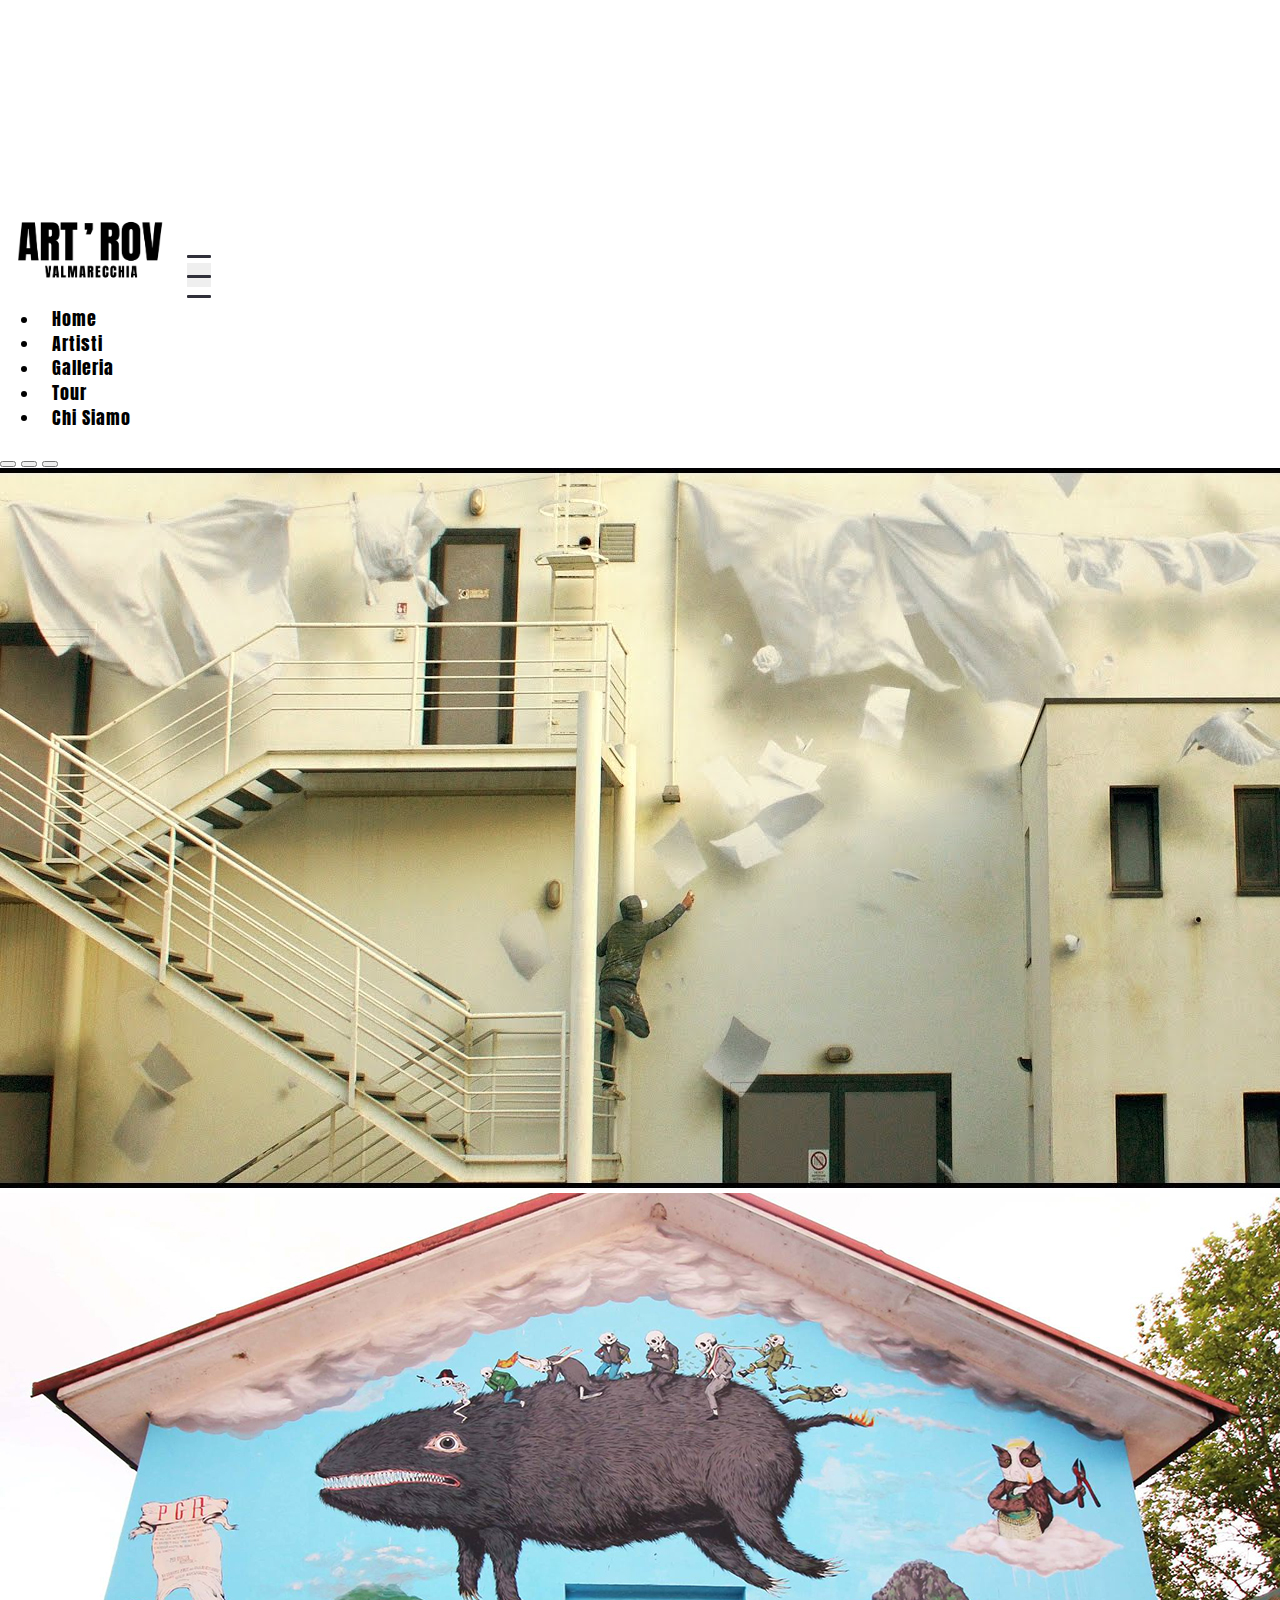
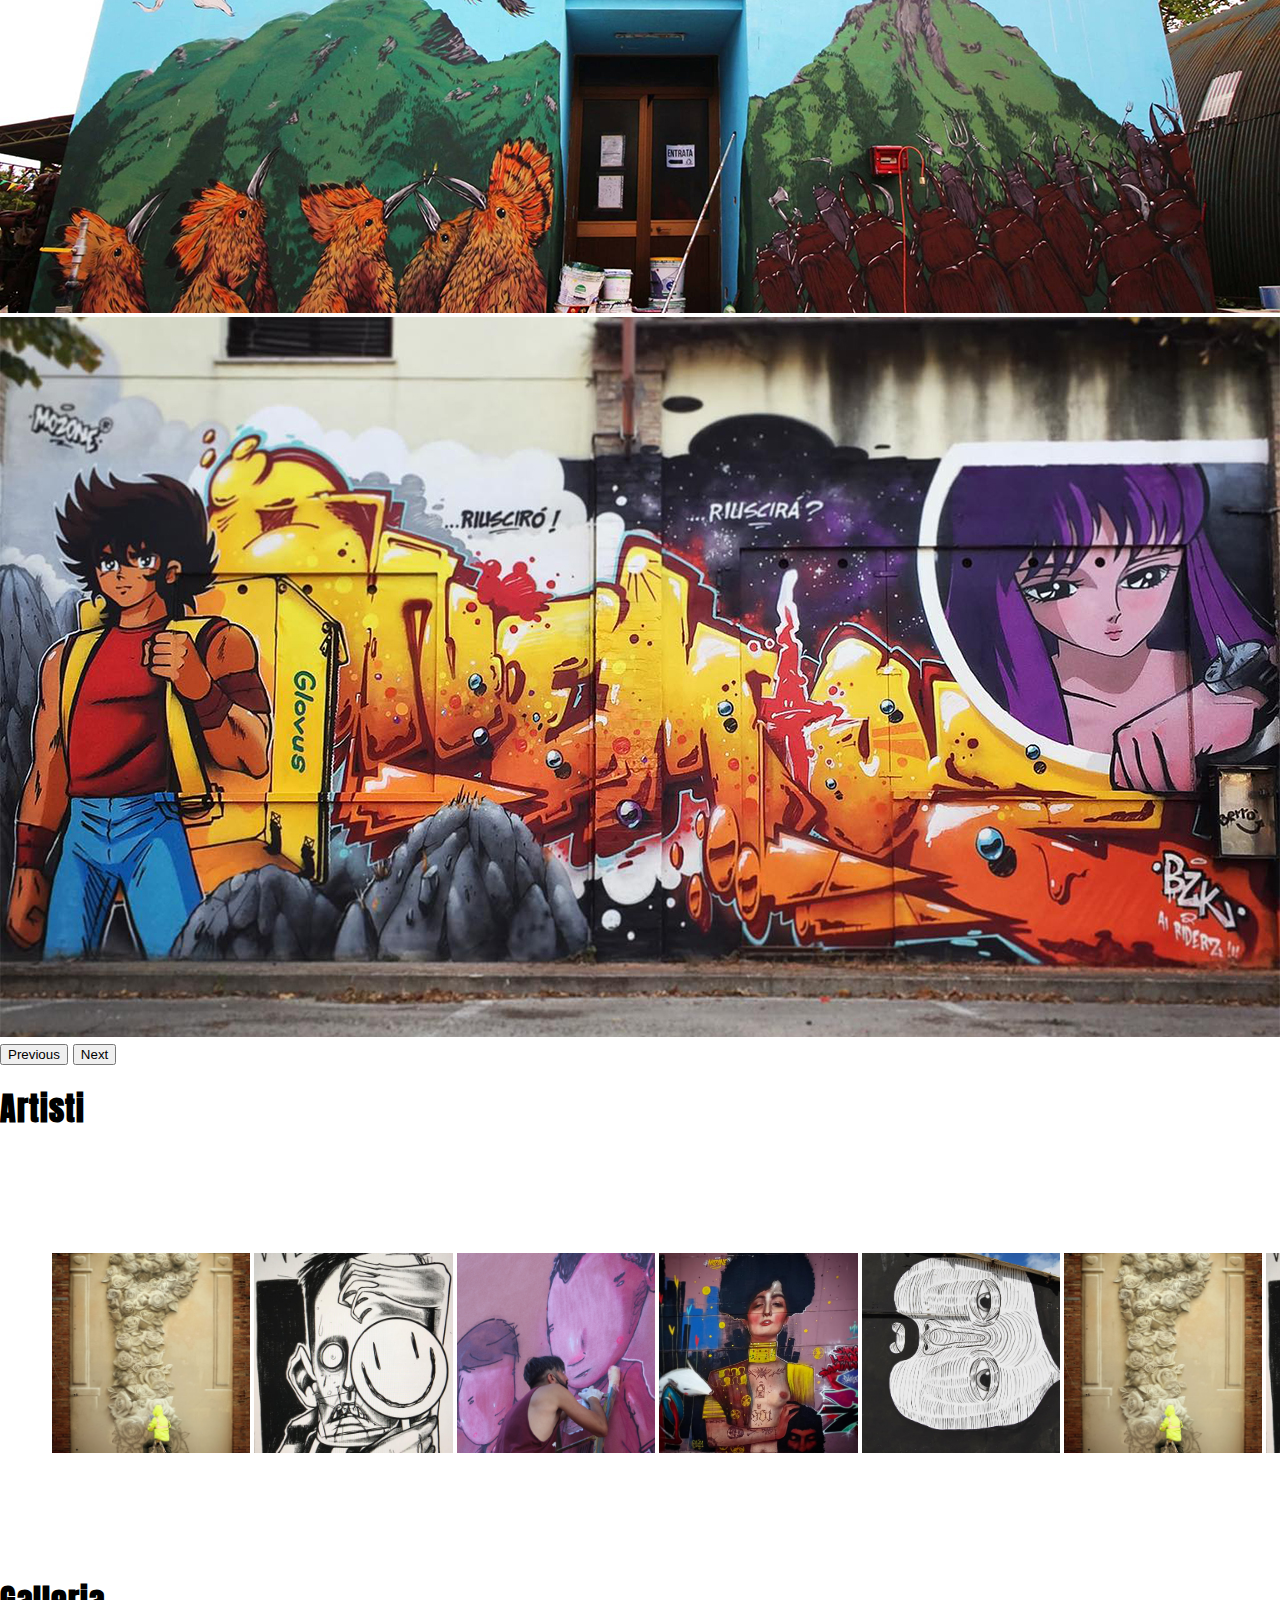
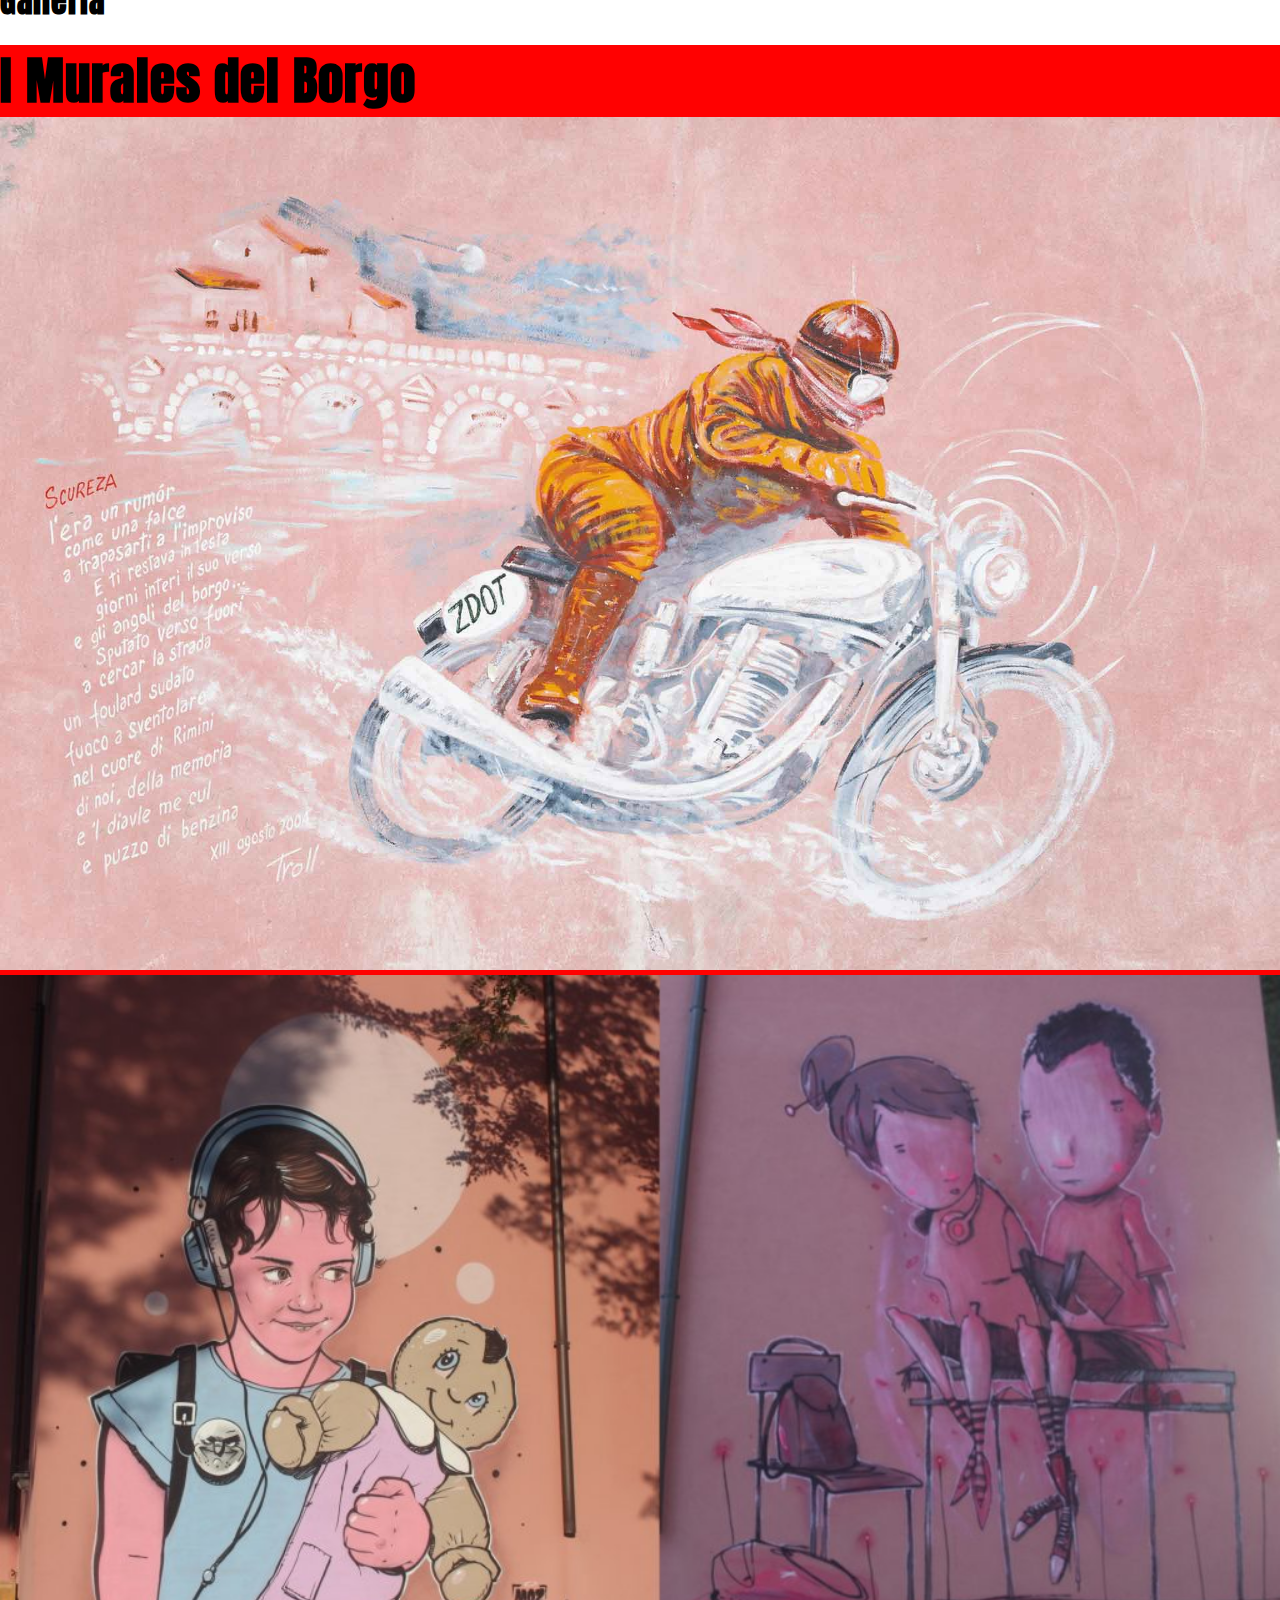
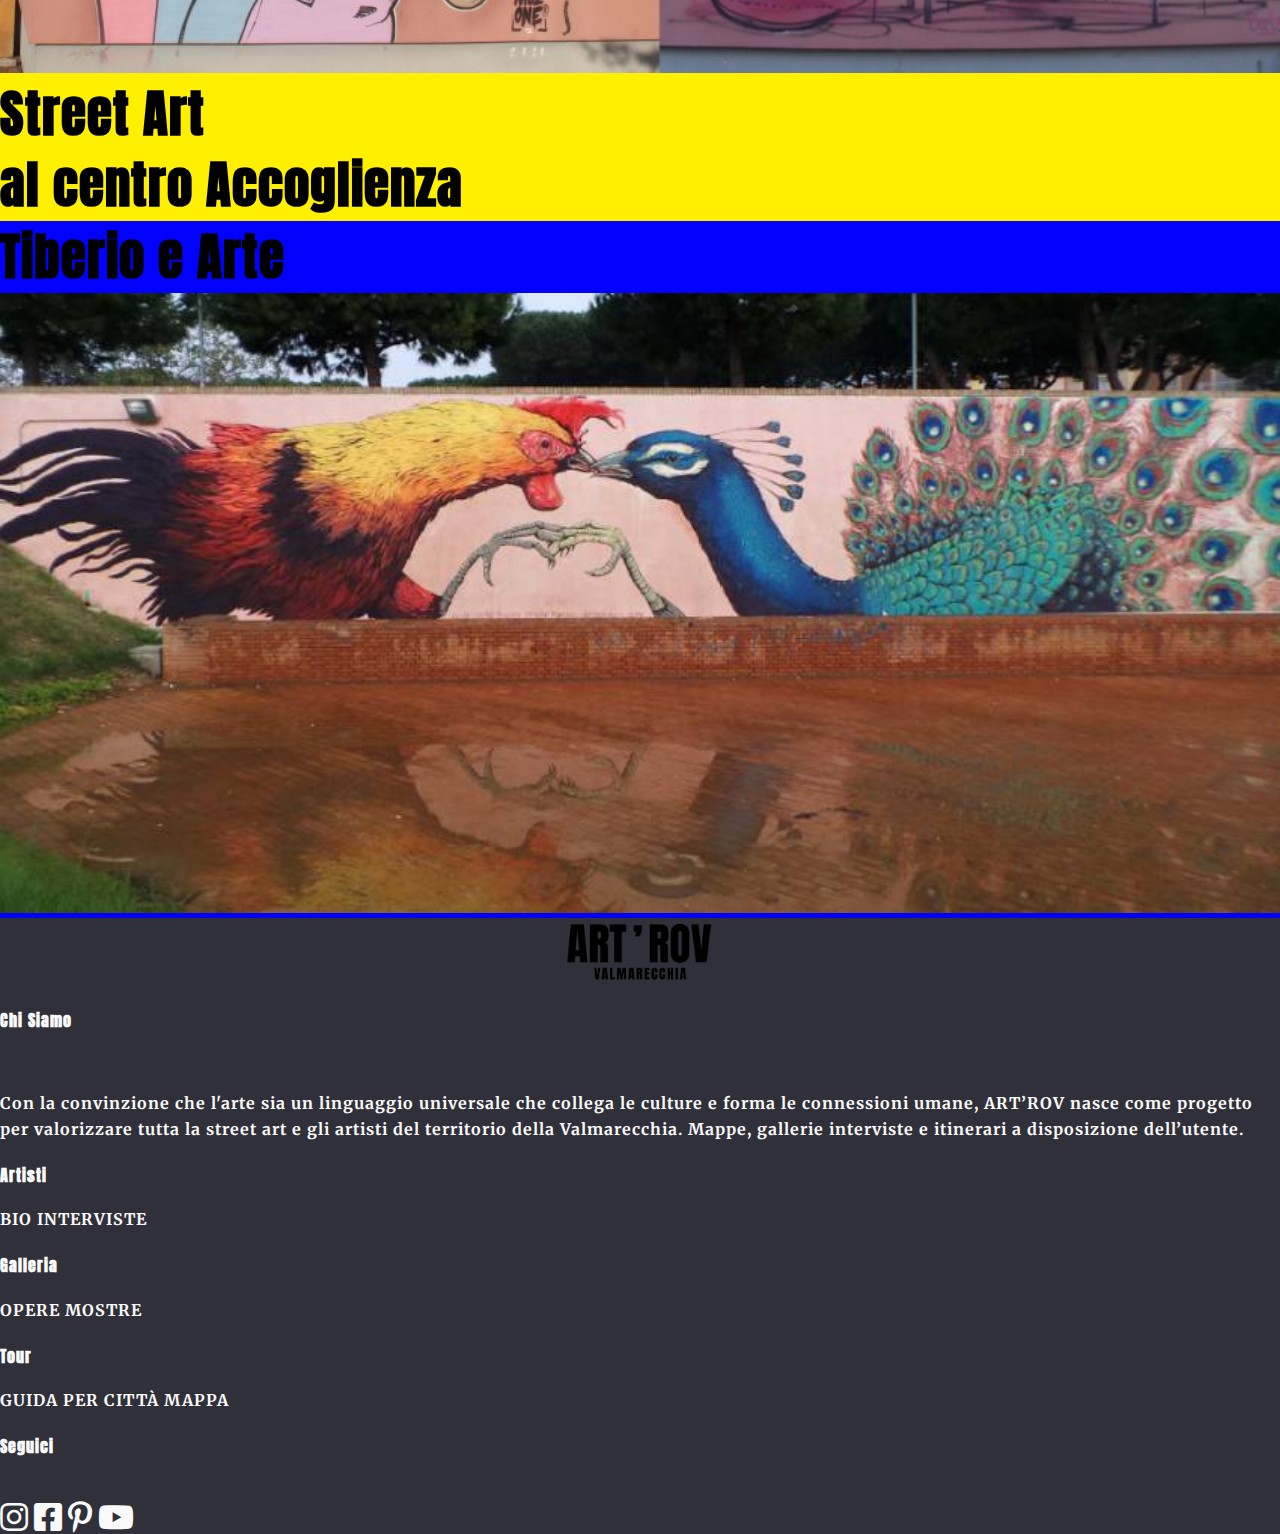
<file: index.html>
<!DOCTYPE html>
<html lang="it">
<head>
   <meta charset="UTF-8">
   <meta name="viewport" content="width=device-width, initial-scale=1.0">
   <!-- Bootstrap CSS -->
   <link href="https://cdn.jsdelivr.net/npm/bootstrap@5.1.3/dist/css/bootstrap.min.css" rel="stylesheet" integrity="sha384-1BmE4kWBq78iYhFldvKuhfTAU6auU8tT94WrHftjDbrCEXSU1oBoqyl2QvZ6jIW3" crossorigin="anonymous">
   <!-- FontAwesome CSS -->
   <link rel="stylesheet" href="https://cdnjs.cloudflare.com/ajax/libs/font-awesome/5.15.4/css/all.min.css" integrity="sha512-1ycn6IcaQQ40/MKBW2W4Rhis/DbILU74C1vSrLJxCq57o941Ym01SwNsOMqvEBFlcgUa6xLiPY/NS5R+E6ztJQ==" crossorigin="anonymous" referrerpolicy="no-referrer" />
   <!-- Custom CSS -->
   <link rel="icon" href="./img/favicon.png" type="image/x-icon">
   <link href="css/main.css" rel="stylesheet">
   <link href="css/slider.css" rel="stylesheet">
   <title>Art'Rov</title>
</head>
<body>
   <section class="container-fluid">
      <nav class="navbar navbar-expand-lg navbar-light fixed-top bg-light p-3">
         <a class="navbar-brand" href="./index.html">
            <img src="./img/logo_artrov.png" width="160" alt="Artrov logo">
         </a>
         <button class="navbar-toggler collapsed d-flex d-lg-none flex-column justify-content-around" type="button" data-bs-toggle="collapse" data-bs-target="#navbarNav" aria-controls="navbarNav" aria-expanded="false" aria-label="Toggle navigation">
            <span class="toggler-icon top-bar"></span>
            <span class="toggler-icon middle-bar"></span>
            <span class="toggler-icon bottom-bar"></span>
         </button>
         <div class="collapse navbar-collapse" id="navbarNav">
            <ul class="navbar-nav justify-content-evenly ms-auto text-center">
               <li class="nav-item mx-3">
                  <a class="nav-link mr-5" aria-current="page" href="./index.html">Home</a>
               </li>
               <li class="nav-item mx-3">
                  <a class="nav-link" href="./artisti.html">Artisti</a>
               </li>
               <li class="nav-item mx-3">
                  <a class="nav-link" href="./galleria.html">Galleria</a>
               </li>
               <li class="nav-item mx-3">
                  <a class="nav-link" href="./tour.html">Tour</a>
               </li>
               <li class="nav-item mx-3">
                  <a class="nav-link" href="./chi-siamo.html">Chi Siamo</a>
               </li>
            </ul>
         </div>
      </nav>
   </section>
   <section class="container-fluid" id="carousel">
      <div class="row">
         <div class="col-md-1"></div>
         <div id="home-slider" class="carousel carousel-dark carousel-fade slide col-md-10" data-bs-ride="carousel">
            <div class="carousel-indicators">
               <button type="button" data-bs-target="#home-slider" data-bs-slide-to="0" class="active" aria-current="true" aria-label="Slide 1"></button>
               <button type="button" data-bs-target="#home-slider" data-bs-slide-to="1" aria-label="Slide 2"></button>
               <button type="button" data-bs-target="#home-slider" data-bs-slide-to="2" aria-label="Slide 3"></button>
            </div>
            <div class="carousel-inner">
               <div class="carousel-item active">
                  <img src="./img/slider-home-1.jpg" class="d-block w-100" alt="...">
                  <div class="carousel-caption d-none d-md-block">
                     <h2 class="slide-title">DALLA STRADA</h2>
                     <h2 class="slide-title">AI TETTI DI NYC</h2>
                     <!--<h2 class="slide-title"><a href="./artisti/eron.html">Eron</a></h2>-->
                  </div>
               </div>
               <div class="carousel-item">
                  <img src="./img/13575738_10153971436041107_7620224887739077963_o.jpg" class="d-block w-100" alt="...">
                  <div class="carousel-caption d-none d-md-block">
                     <h2 class="slide-title">ERICAILCANE ARRIVA</h2>
                     <h2 class="slide-title">A RIMINI</h2>
                  </div>
               </div>
               <div class="carousel-item">
                  <img src="./img/243789230_302648384561641_790188892807663069_n.jpg" class="d-block w-100" alt="...">
                  <div class="carousel-caption d-none d-md-block">
                     <h2 class="slide-title">"IT'S GRAFFITI TIME, BABE!"</h2>
                     <h2 class="slide-title">DI MOZONE</h2>
                  </div>
               </div>
            </div>
            <button class="carousel-control-prev" type="button" data-bs-target="#home-slider" data-bs-slide="prev">
               <span class="carousel-control-prev-icon" aria-hidden="true"></span>
               <span class="visually-hidden">Previous</span>
            </button>
            <button class="carousel-control-next" type="button" data-bs-target="#home-slider" data-bs-slide="next">
               <span class="carousel-control-next-icon" aria-hidden="true"></span>
               <span class="visually-hidden">Next</span>
            </button>
         </div>
         <div class="col-md-1"></div>
      </div>
   </section>
   <section class="container mt-5" id="carousel-artisti">
      <h1 class="logo pt-3">Artisti</h1>
      <div class="slider-container">
         <button type="button" id="moveLeft" class="btn-nav">
            ᐊ
         </button>
         <div class="container-indicators">
            <div class="indicator active" data-index=0></div>
            <div class="indicator" data-index=1></div>
            <div class="indicator" data-index=2></div>
         </div>
         <div class="slider" id="mySlider">
            <div class="movie" id="movie0">
               <img src="" alt="" srcset="">
               <div class="description">
                  <div class="description__text-container">
                     <a class="movie-name" href="#">
                        <h3>BURLA</h3>
                     </a>
                  </div>
               </div>
            </div>
         </div>
         <button type="button" id="moveRight" class="btn-nav">
            ᐅ
         </button>
      </div>
   </section>
   <div class="container">
      <h1 class="logo py-3">Galleria</h1>
   </div>
   <a href="./galleria.html#galleria1">
      <section class="container-fluid mt-5 galleria-home">
         <div class="row murales">
            <div class="col-11">
               <div class="row">
                  <div class="col-6 d-flex">
                     <h2>I Murales del Borgo</h2>
                  </div>
                  <div class="col-6">
                     <img  width="100%" src="./img/murales-borgo.jpg" alt="murales-borgo">
                  </div>
               </div>
            </div>
            <div class="col-1">
            </div>
         </div>
      </section>
   </a>
   <a href="./galleria.html">
      <section class="container-fluid mt-5 galleria-home">
         <div class="row accoglienza">
            <div class="col-1">
            </div>
            <div class="col-11">
               <div class="row">
                  <div class="col-6">
                     <img  width="100%" src="./img/graffiti-burla-1.jpg" alt="graffiti-burla">
                  </div>
                  <div class="col-6 d-flex">
                     <h2>Street Art<br>al centro Accoglienza</h2>
                  </div>
               </div>
            </div>
         </div>
      </section>
   </a>
   <a href="./galleria.html">
      <section class="container-fluid mt-5 galleria-home">
         <div class="row tiberio-arte">
            <div class="col-11">
               <div class="row">
                  <div class="col-6 d-flex">
                     <h2>Tiberio e Arte</h2>
                  </div>
                  <div class="col-6">
                     <img  width="100%" src="./img/murales-ericailcane.jpg" alt="murales-ericailcane">
                  </div>
               </div>
            </div>
            <div class="col-1">
            </div>
         </div>
      </section>
   </a>
   <footer id="rand-footer" class="py-3">
      <div class="container-fluid px-5">
         <div class="row py-5">
            <div class="col-md-4">
            </div>
            <div class="col-md-4">
               <a href="#">
                  <img width="160px" class="footer-logo" src="./img/logo_artrov.png" alt="logo">
               </a>
            </div>
            <div class="col-md-4">
            </div>
         </div>
         <div class="row my-5">
            <div class="col-md-3 chi-siamo">
               <h4><a href="./chi-siamo.html">Chi Siamo</a></h4>
               <br>
               <p>
                  Con la convinzione che l'arte sia un linguaggio universale che
                  collega le culture e forma le connessioni umane, ART’ROV
                  nasce come progetto per valorizzare tutta la street art e gli
                  artisti del territorio della Valmarecchia. Mappe, gallerie
                  interviste e itinerari a disposizione dell’utente.
               </p>
            </div>
            <div class="col-md-1 chi-siamo"></div>
            <div class="col-xl-8 text-center text-xl-start h-auto">
               <div class="row h-100 links">
                  <div class="col-lg-4 col-md-3 d-flex flex-column justify-content-between">
                     <a href="./artisti.html"><h4>Artisti</h4></a>
                     <a class="footer-secondary" href="#">BIO</a>
                     <a class="footer-secondary" href="#">INTERVISTE</a>
                  </div>
                  <div class="col-lg-4 col-md-3 d-flex flex-column justify-content-between">
                     <a href="./galleria.html"><h4>Galleria</h4></a>
                     <a class="footer-secondary" href="#">OPERE</a>
                     <a class="footer-secondary" href="#">MOSTRE</a>
                  </div>
                  <div class="col-lg-4 col-md-3 d-flex flex-column justify-content-between">
                     <a href="./tour.html"><h4>Tour</h4></a>
                     <a class="footer-secondary" href="#">GUIDA PER CITTÀ</a>
                     <a class="footer-secondary" href="#">MAPPA</a>
                  </div>
               </div>
            </div>
         </div>
         <div class="row">
            <div class="col-md-4"></div>
            <div class="col-md-4 text-center">
              <h4>Seguici</h4>
              <br>
              <a class="mx-2" href="#"><em class="fab fa-2x fa-instagram"></em></a>
              <a class="mx-2" href="#"><em class="fab fa-2x fa-facebook-square"></em></a>
              <a class="mx-2" href="#"><em class="fab fa-2x fa-pinterest-p"></em></a>
              <a class="mx-2" href="#"><em class="fab fa-2x fa-youtube"></em></a>
            </div>
            <div class="col-md-4"></div>
         </div>
      </div>
   </footer>

   <!-- Bootstrap Bundle -->
   <script src="https://cdn.jsdelivr.net/npm/bootstrap@5.1.3/dist/js/bootstrap.bundle.min.js" integrity="sha384-ka7Sk0Gln4gmtz2MlQnikT1wXgYsOg+OMhuP+IlRH9sENBO0LRn5q+8nbTov4+1p" crossorigin="anonymous"></script>
   <script src="./js/main.js"></script>
   <script src="./js/slider.js"></script>
</body>
</html>
</file>
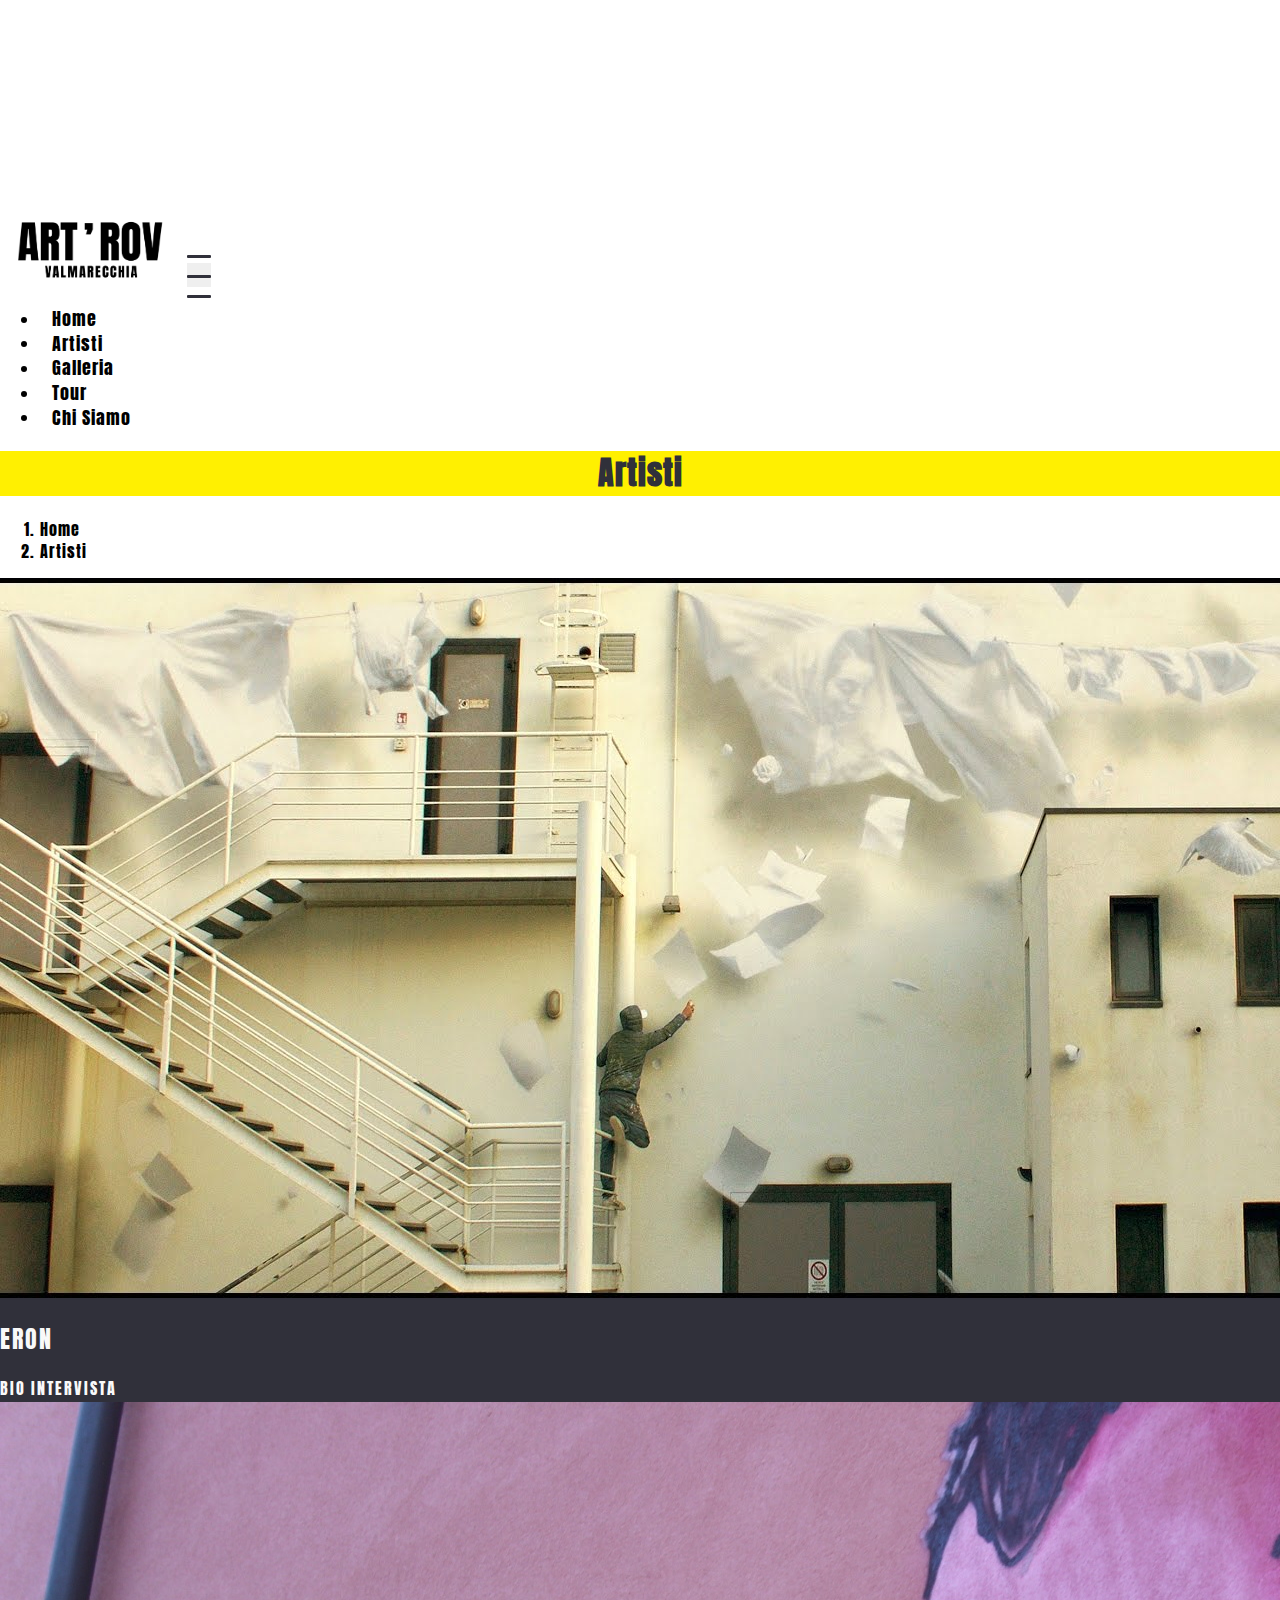
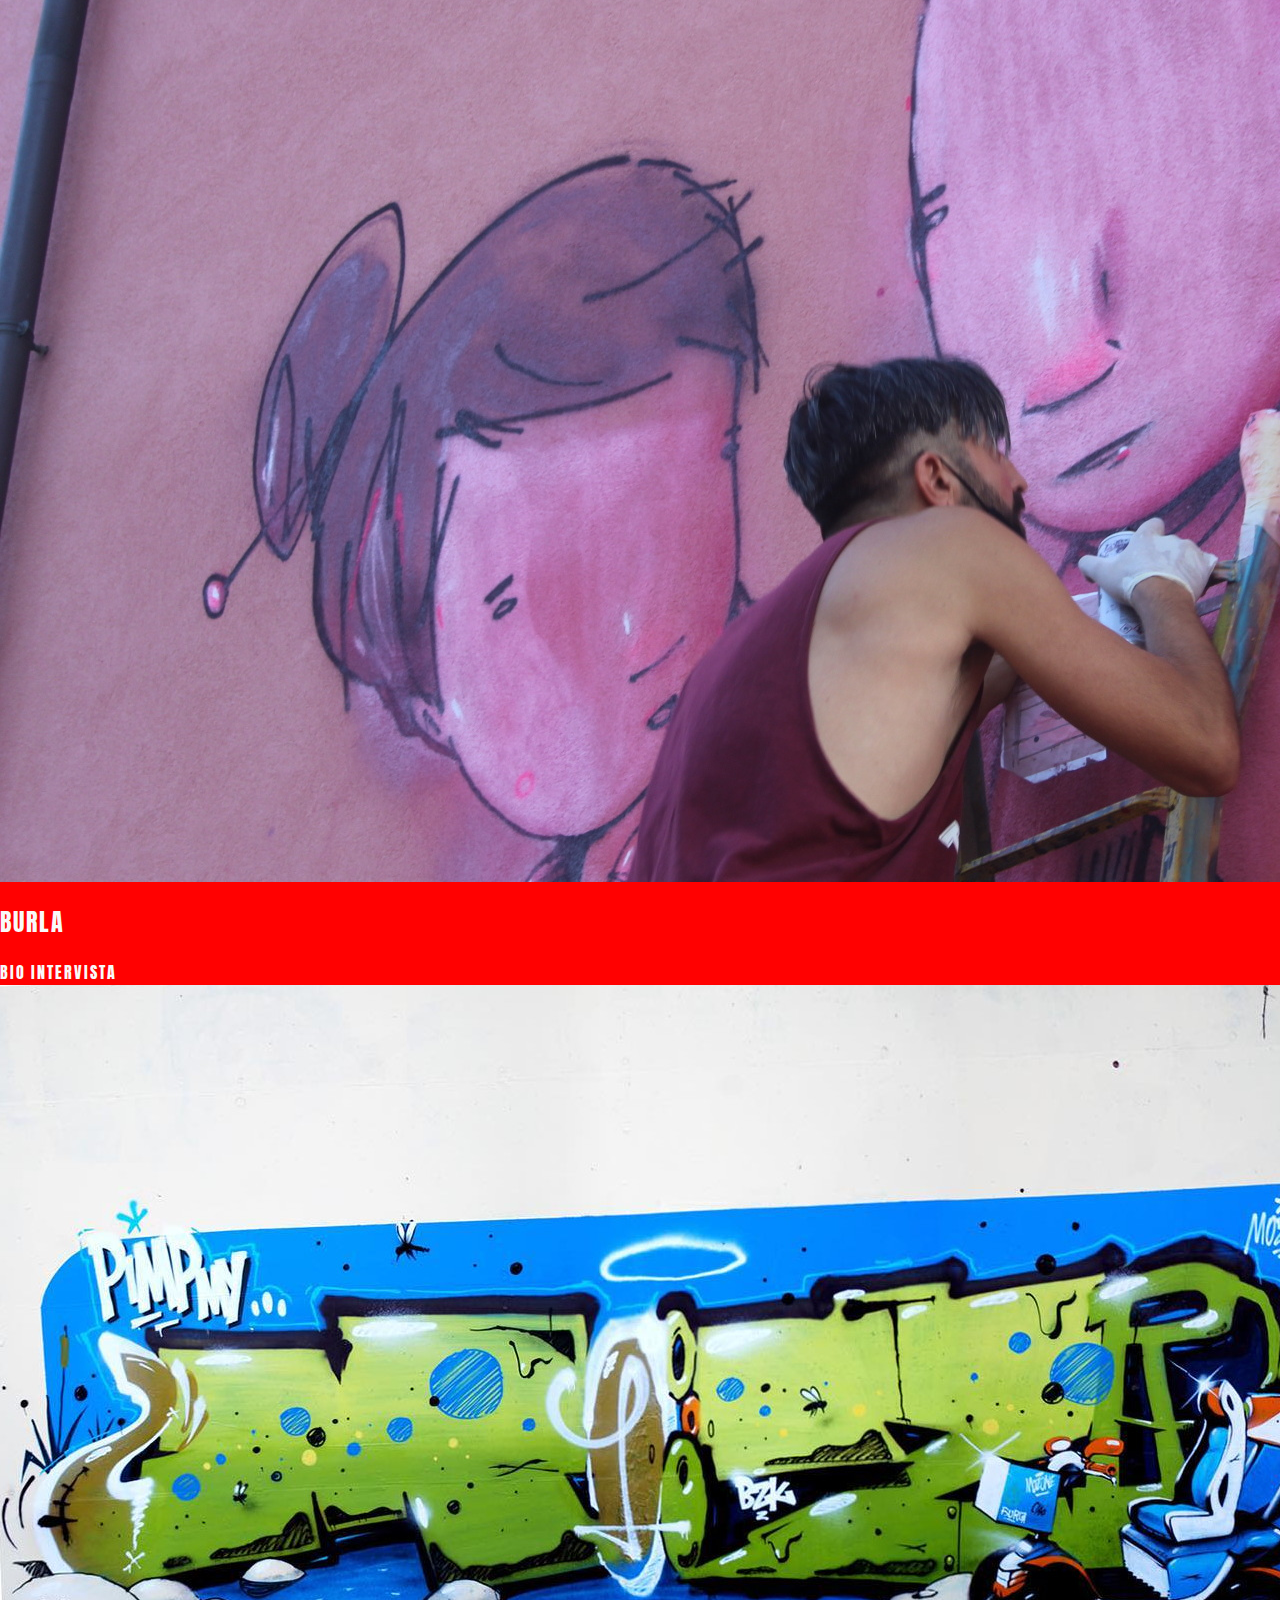
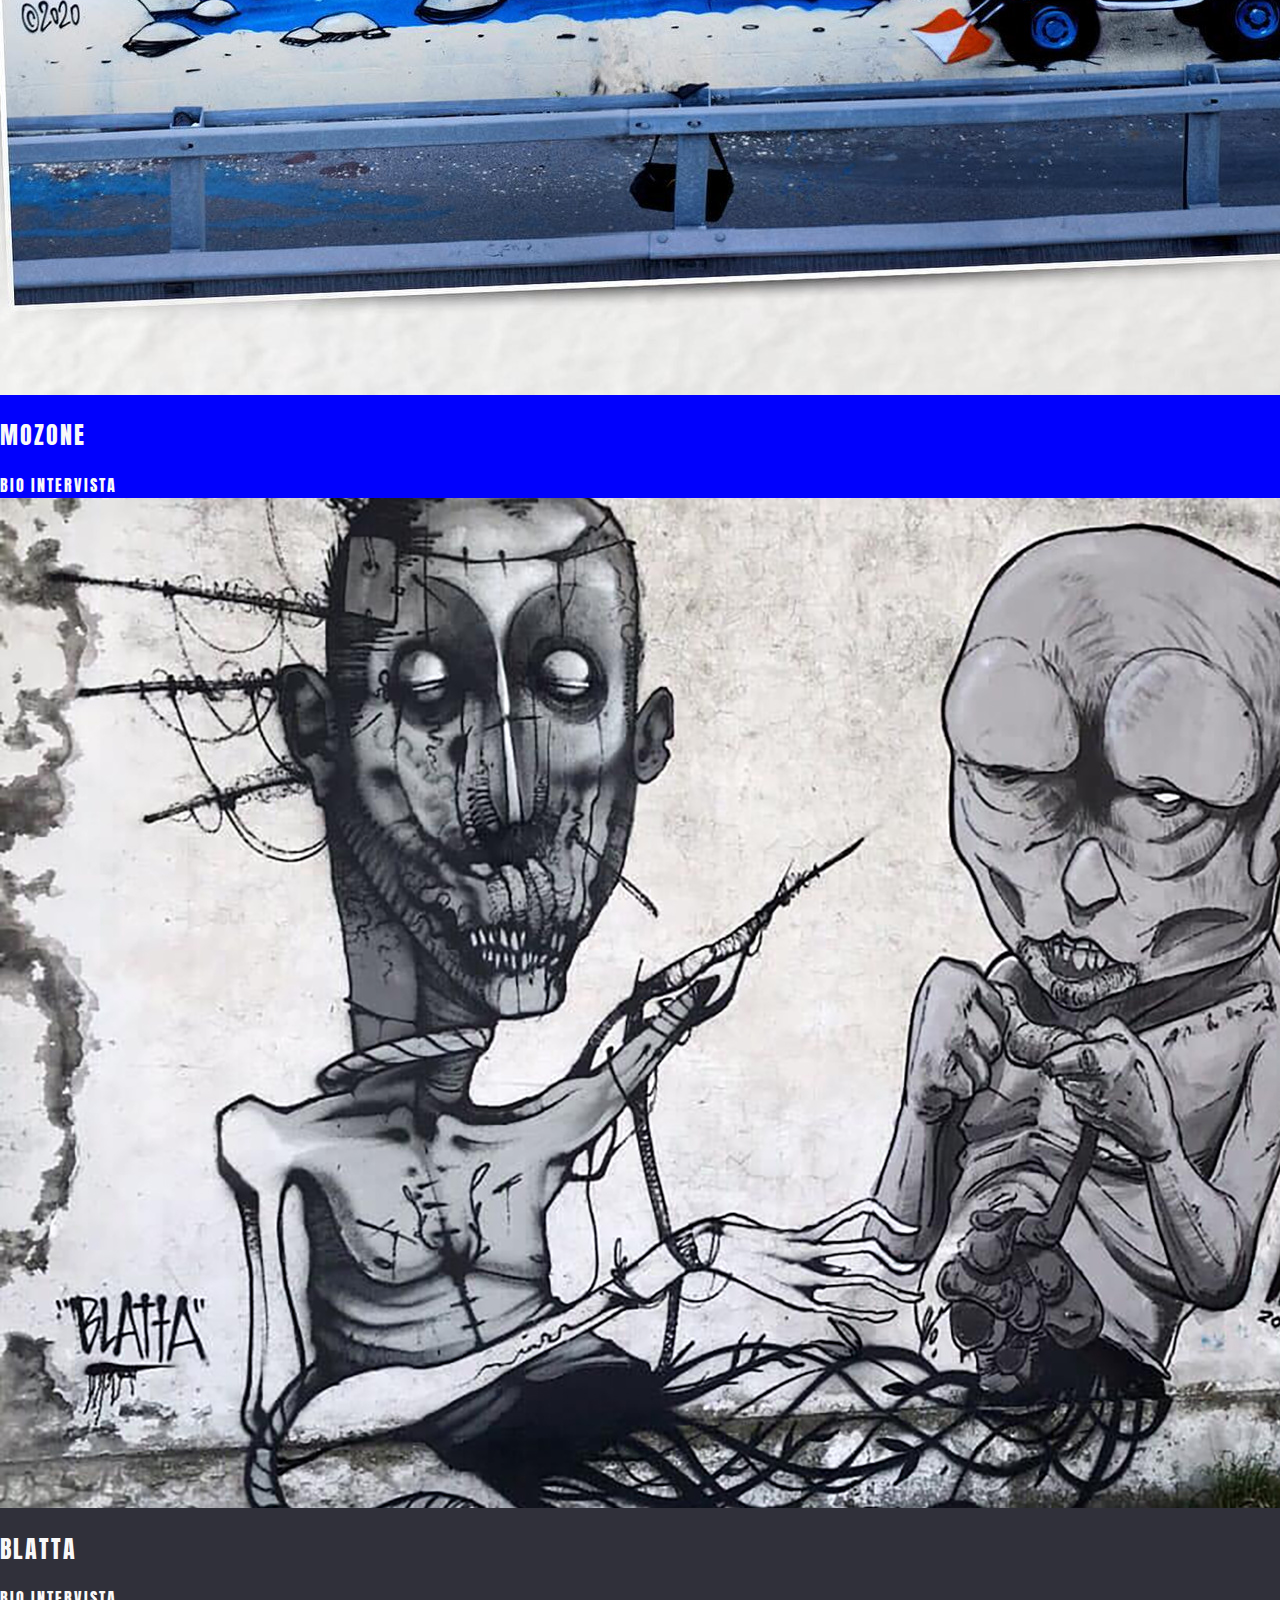
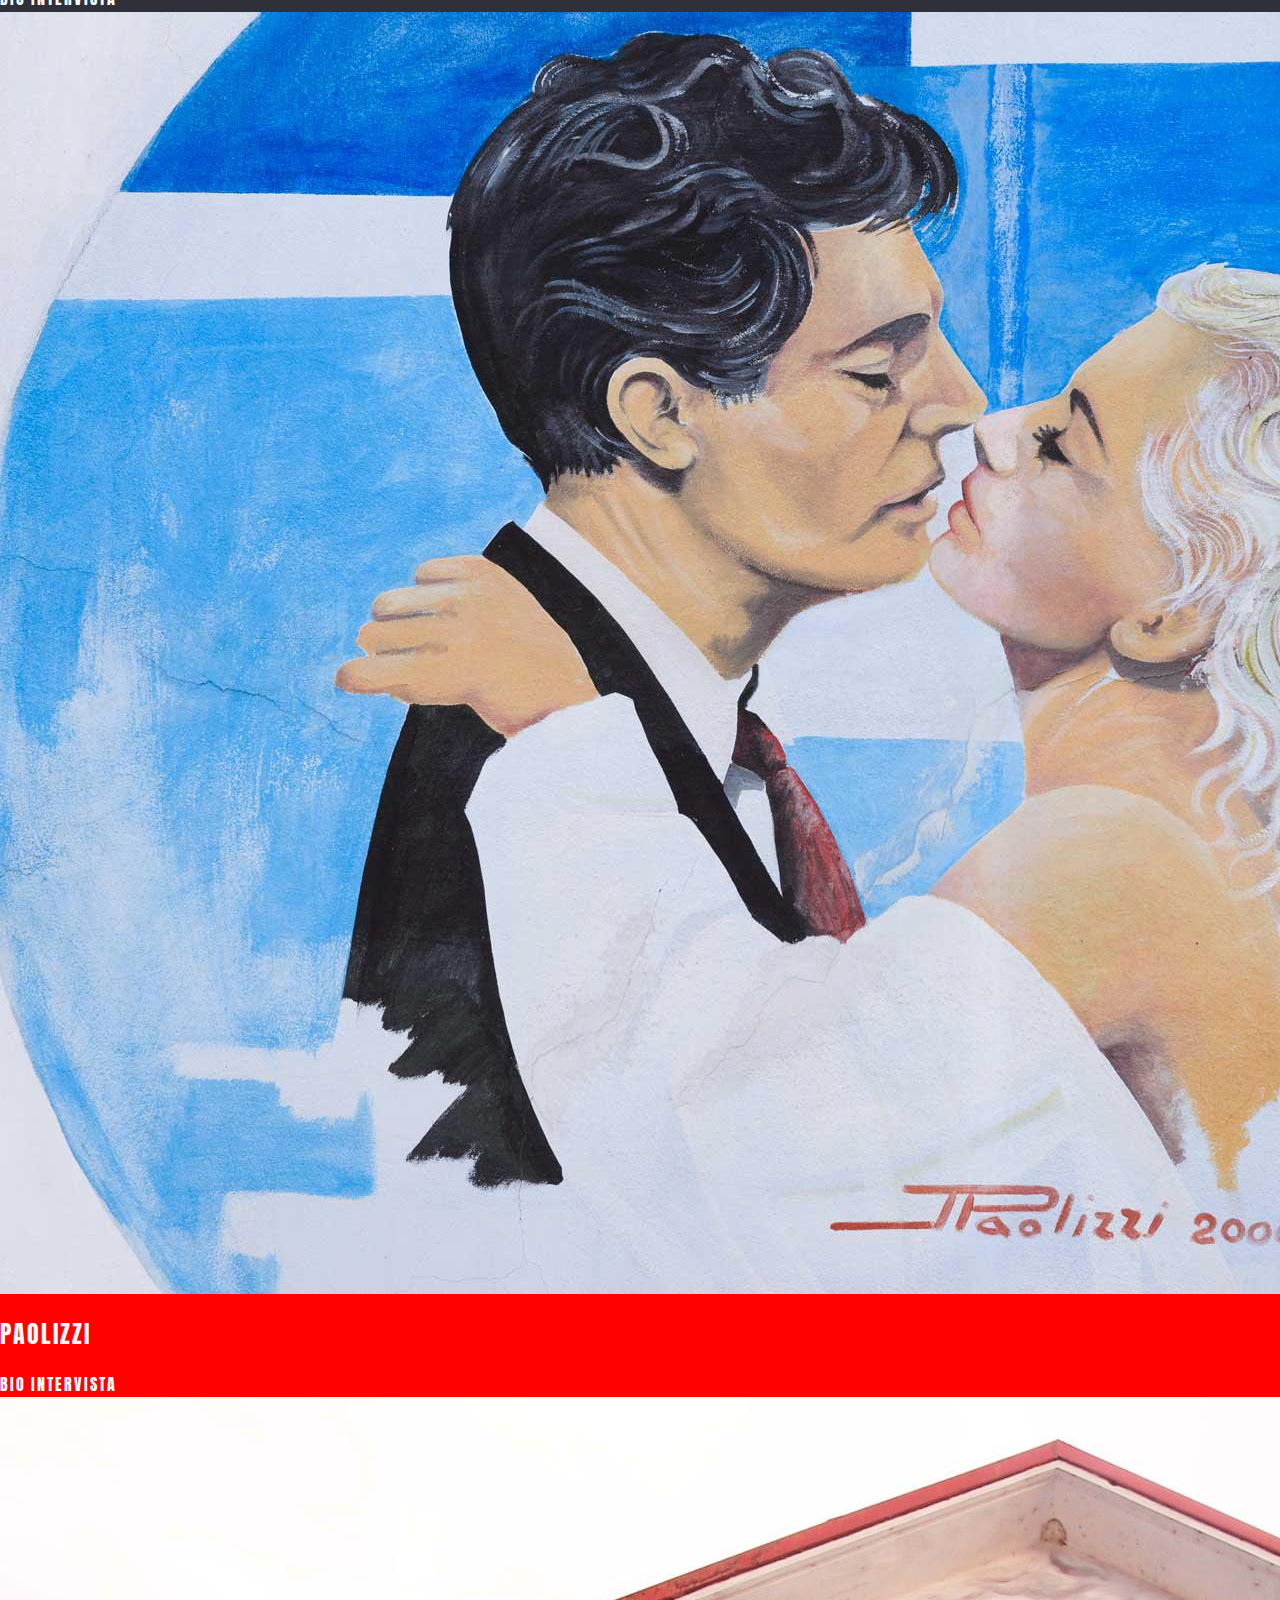
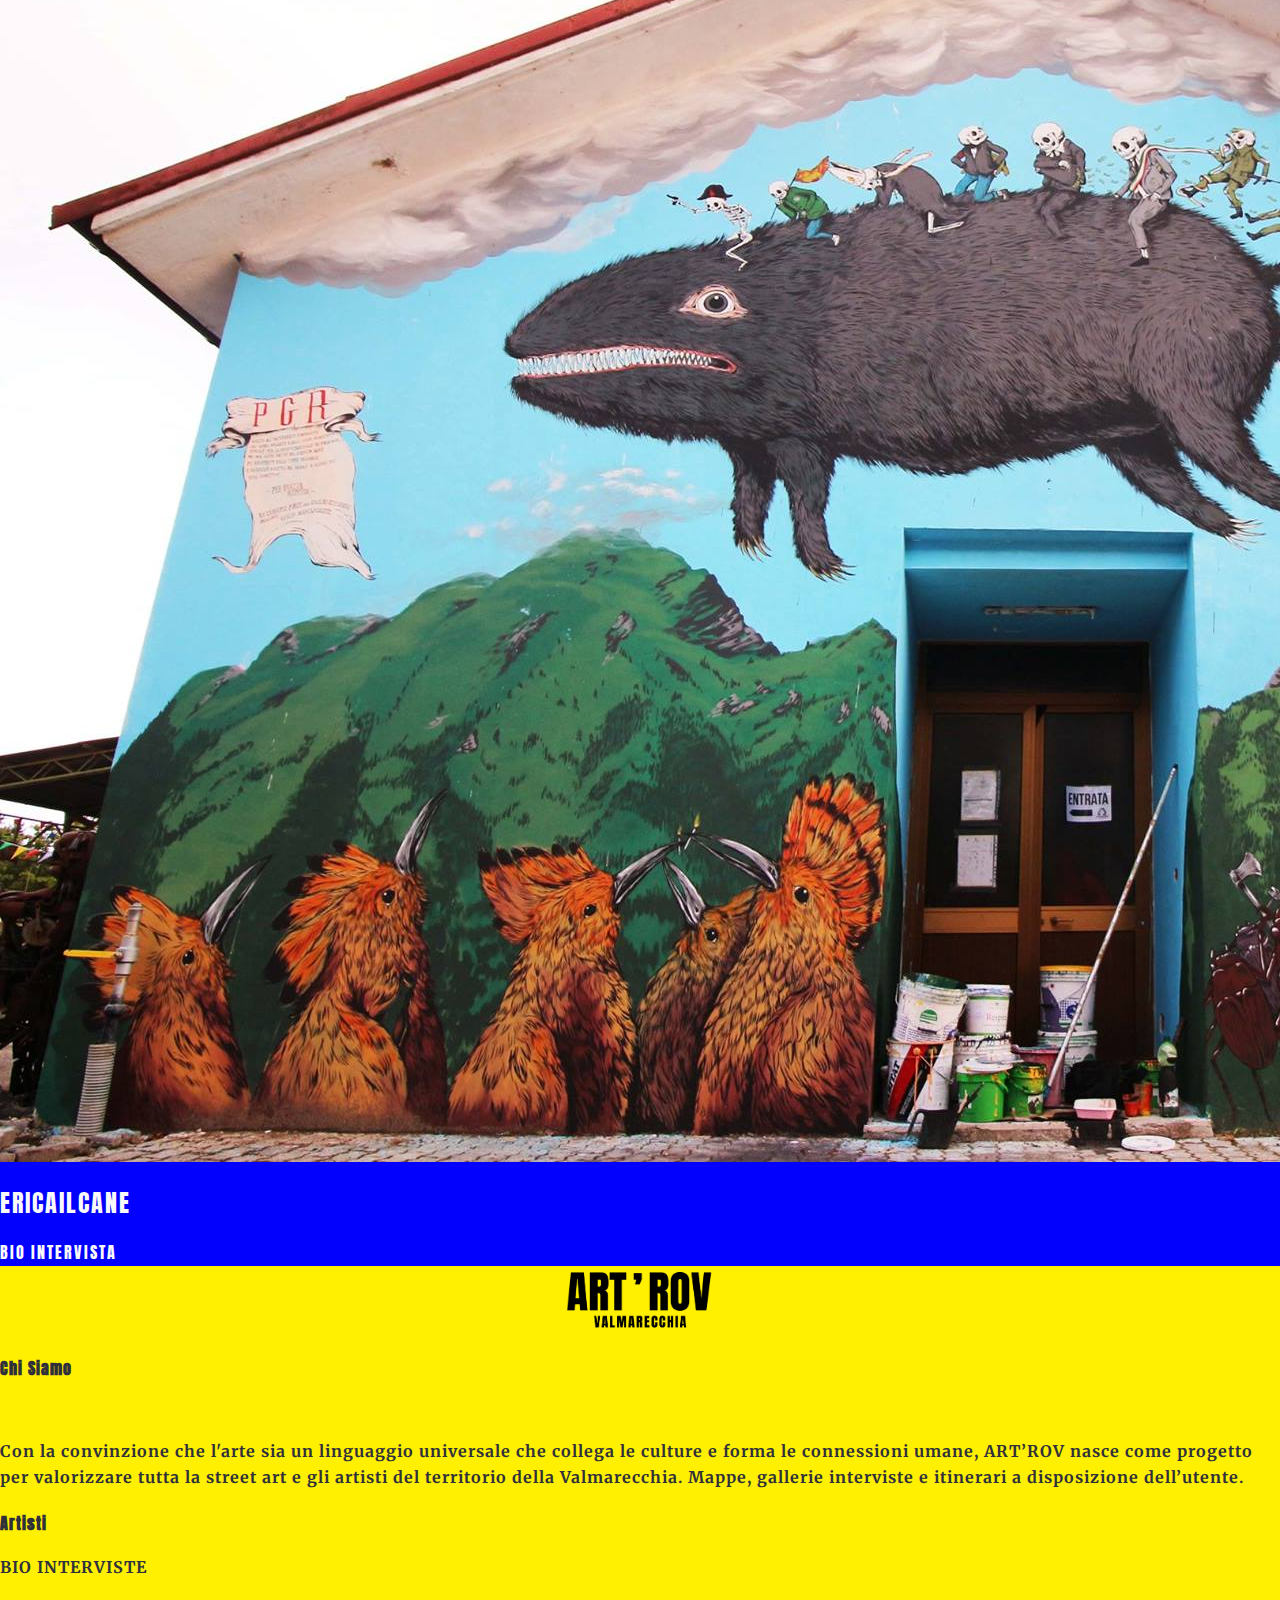
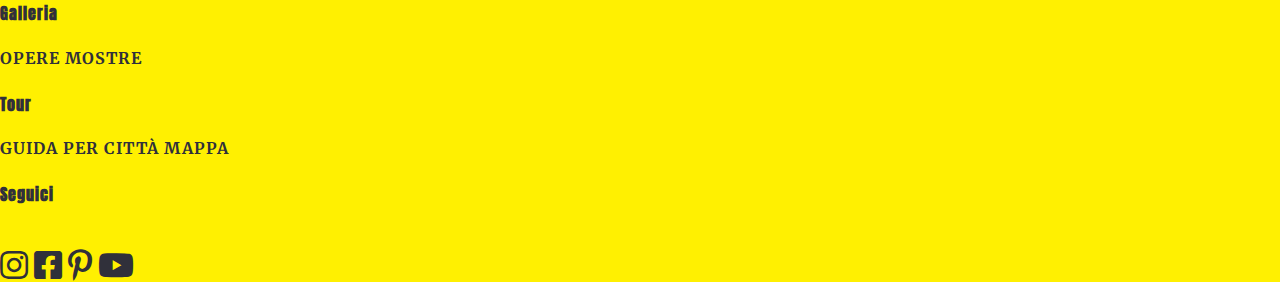
<file: artisti.html>
<!DOCTYPE html>
<html lang="it">
<head>
   <meta charset="UTF-8">
   <meta http-equiv="X-UA-Compatible" content="IE=edge">
   <meta name="viewport" content="width=device-width, initial-scale=1.0">
   <!-- Bootstrap CSS -->
   <link href="https://cdn.jsdelivr.net/npm/bootstrap@5.1.3/dist/css/bootstrap.min.css" rel="stylesheet" integrity="sha384-1BmE4kWBq78iYhFldvKuhfTAU6auU8tT94WrHftjDbrCEXSU1oBoqyl2QvZ6jIW3" crossorigin="anonymous">
   <!-- FontAwesome CSS -->
   <link rel="stylesheet" href="https://cdnjs.cloudflare.com/ajax/libs/font-awesome/5.15.4/css/all.min.css" integrity="sha512-1ycn6IcaQQ40/MKBW2W4Rhis/DbILU74C1vSrLJxCq57o941Ym01SwNsOMqvEBFlcgUa6xLiPY/NS5R+E6ztJQ==" crossorigin="anonymous" referrerpolicy="no-referrer" />
   <!-- Custom CSS -->
   <link rel="icon" href="./img/favicon.png" type="image/x-icon">
   <link href="css/main.css" rel="stylesheet">
   <link href="css/slider.css" rel="stylesheet">
   <title>Art'Rov | Artisti</title>
</head>
<body>
   <section class="container-fluid">
      <nav class="navbar navbar-expand-lg navbar-light fixed-top bg-light p-3">
         <a class="navbar-brand" href="./index.html">
            <img src="./img/logo_artrov.png" width="160" alt="Artrov logo">
         </a>
         <button class="navbar-toggler collapsed d-flex d-lg-none flex-column justify-content-around" type="button" data-bs-toggle="collapse" data-bs-target="#navbarNav" aria-controls="navbarNav" aria-expanded="false" aria-label="Toggle navigation">
            <span class="toggler-icon top-bar"></span>
            <span class="toggler-icon middle-bar"></span>
            <span class="toggler-icon bottom-bar"></span>
         </button>
         <div class="collapse navbar-collapse" id="navbarNav">
            <ul class="navbar-nav justify-content-evenly ms-auto text-center">
               <li class="nav-item mx-3">
                  <a class="nav-link mr-5" aria-current="page" href="./index.html">Home</a>
               </li>
               <li class="nav-item mx-3">
                  <a class="nav-link" href="./artisti.html">Artisti</a>
               </li>
               <li class="nav-item mx-3">
                  <a class="nav-link" href="./galleria.html">Galleria</a>
               </li>
               <li class="nav-item mx-3">
                  <a class="nav-link" href="./tour.html">Tour</a>
               </li>
               <li class="nav-item mx-3">
                  <a class="nav-link" href="./chi-siamo.html">Chi Siamo</a>
               </li>
            </ul>
         </div>
      </nav>
   </section>
   <section class="mb-5">
      <h1 id="rand-title" class="py-5">Artisti</h1>
      <nav class="container" aria-label="breadcrumb">
         <ol class="breadcrumb">
           <li class="breadcrumb-item"><a href="./index.html">Home</a></li>
           <li class="breadcrumb-item active" aria-current="page">Artisti</li>
         </ol>
       </nav>
   </section>

   <section class="container-fluid pb-5">
      <div class="row row-cols-1 row-cols-md-2 g-4">
         <div class="col ps-md-5">
           <div class="card card-gray ms-md-5">
             <img src="./img/slider-home-1.jpg" class="card-img-top" alt="Eron">
             <div class="card-body">
               <h2 class="card-title"><a href="./artisti/eron.html" class="list-group-item">ERON</a></h2>
               <div class="list-group list-group-flush">
                  <a href="./artisti/eron.html#bio" class="list-group-item">BIO</a>
                  <a href="./artisti/eron.html#intervista" class="list-group-item">INTERVISTA</a>
               </div>
             </div>
           </div>
         </div>
         <div class="col pe-md-5">
            <div class="card card-red me-md-5">
              <img src="./img/burla1.jpg" class="card-img-top" alt="Burla">
              <div class="card-body">
                <h2 class="card-title"><a class="list-group-item" href="./artisti/burla.html">BURLA</a></h2>
                <div class="list-group list-group-flush">
                   <a href="./artisti/burla.html#bio" class="list-group-item">BIO</a>
                   <a href="./artisti/burla.html#intervista" class="list-group-item">INTERVISTA</a>
                </div>
              </div>
            </div>
         </div>
         <div class="col ps-md-5">
            <div class="card card-blue ms-md-5">
              <img src="./img/mozone2.jpg" class="card-img-top" alt="Mozone">
              <div class="card-body">
                <h2 class="card-title"><a class="list-group-item" href="./artisti/mozone.html">MOZONE</a></h2>
                <div class="list-group list-group-flush">
                   <a href="./artisti/mozone.html#bio" class="list-group-item">BIO</a>
                   <a href="./artisti/mozone.html#intervista" class="list-group-item">INTERVISTA</a>
                </div>
              </div>
            </div>
         </div>
         <div class="col pe-md-5">
            <div class="card card-gray me-md-5">
              <img src="./img/95662971_520715938622929_1116401294609743872_n.jpg" class="card-img-top" alt="Troll">
              <div class="card-body">
                <h2 class="card-title"><a class="list-group-item" href="./artisti/troll.html">BLATTA</a></h2>
                <div class="list-group list-group-flush">
                   <a href="./artisti/troll.html#bio" class="list-group-item">BIO</a>
                   <a href="./artisti/troll.html#intervista" class="list-group-item">INTERVISTA</a>
                </div>
              </div>
            </div>
         </div>
         <div class="col ps-md-5">
            <div class="card card-red ms-md-5">
              <img src="./img/paolizzi.jpg" class="card-img-top" alt="Paolizzi">
              <div class="card-body">
                <h2 class="card-title"><a class="list-group-item" href="./artisti/paolizzi.html">PAOLIZZI</a></h2>
                <div class="list-group list-group-flush">
                   <a href="./artisti/paolizzi.html#bio" class="list-group-item">BIO</a>
                   <a href="./artisti/paolizzi.html#intervista" class="list-group-item">INTERVISTA</a>
                </div>
              </div>
            </div>
         </div>
         <div class="col pe-md-5">
            <div class="card card-blue me-md-5">
              <img src="./img/ERICAILCANE.jpg" class="card-img-top" alt="Eron">
              <div class="card-body">
                <h2 class="card-title"><a class="list-group-item" href="./artisti/giuliano-ballerini.html">ERICAILCANE</a></h2>
                <div class="list-group list-group-flush">
                   <a href="./artisti/giuliano-ballerini.html#bio" class="list-group-item">BIO</a>
                   <a href="./artisti/giuliano-ballerini.html#intervista" class="list-group-item">INTERVISTA</a>
                </div>
              </div>
            </div>
         </div>
       </div>
   </section>
  
   <footer id="rand-footer" class="py-3">
      <div class="container-fluid px-5">
         <div class="row py-5">
            <div class="col-md-4">
            </div>
            <div class="col-md-4">
               <a href="#">
                  <img width="160px" class="footer-logo" src="./img/logo_artrov.png" alt="logo">
               </a>
            </div>
            <div class="col-md-4">
            </div>
         </div>
         <div class="row my-5">
            <div class="col-md-3 chi-siamo">
               <h4><a href="./chi-siamo.html">Chi Siamo</a></h4>
               <br>
               <p>
                  Con la convinzione che l'arte sia un linguaggio universale che
                  collega le culture e forma le connessioni umane, ART’ROV
                  nasce come progetto per valorizzare tutta la street art e gli
                  artisti del territorio della Valmarecchia. Mappe, gallerie
                  interviste e itinerari a disposizione dell’utente.
               </p>
            </div>
            <div class="col-md-1 chi-siamo"></div>
            <div class="col-xl-8 text-center text-xl-start h-auto">
               <div class="row h-100 links">
                  <div class="col-lg-4 col-md-3 d-flex flex-column justify-content-between">
                     <a href="./artisti.html"><h4>Artisti</h4></a>
                     <a class="footer-secondary" href="#">BIO</a>
                     <a class="footer-secondary" href="#">INTERVISTE</a>
                  </div>
                  <div class="col-lg-4 col-md-3 d-flex flex-column justify-content-between">
                     <a href="./galleria.html"><h4>Galleria</h4></a>
                     <a class="footer-secondary" href="#">OPERE</a>
                     <a class="footer-secondary" href="#">MOSTRE</a>
                  </div>
                  <div class="col-lg-4 col-md-3 d-flex flex-column justify-content-between">
                     <a href="./tour.html"><h4>Tour</h4></a>
                     <a class="footer-secondary" href="#">GUIDA PER CITTÀ</a>
                     <a class="footer-secondary" href="#">MAPPA</a>
                  </div>
               </div>
            </div>
         </div>
         <div class="row">
            <div class="col-md-4"></div>
            <div class="col-md-4 text-center">
              <h4>Seguici</h4>
              <br>
              <a class="mx-2" href="#"><em class="fab fa-2x fa-instagram"></em></a>
              <a class="mx-2" href="#"><em class="fab fa-2x fa-facebook-square"></em></a>
              <a class="mx-2" href="#"><em class="fab fa-2x fa-pinterest-p"></em></a>
              <a class="mx-2" href="#"><em class="fab fa-2x fa-youtube"></em></a>
            </div>
            <div class="col-md-4"></div>
         </div>
      </div>
   </footer>

   <!-- Bootstrap Bundle -->
   <script src="https://cdn.jsdelivr.net/npm/bootstrap@5.1.3/dist/js/bootstrap.bundle.min.js" integrity="sha384-ka7Sk0Gln4gmtz2MlQnikT1wXgYsOg+OMhuP+IlRH9sENBO0LRn5q+8nbTov4+1p" crossorigin="anonymous"></script>
   <script src="./js/main.js"></script>
   <script src="./js/slider.js"></script>
</body>
</html>
</file>
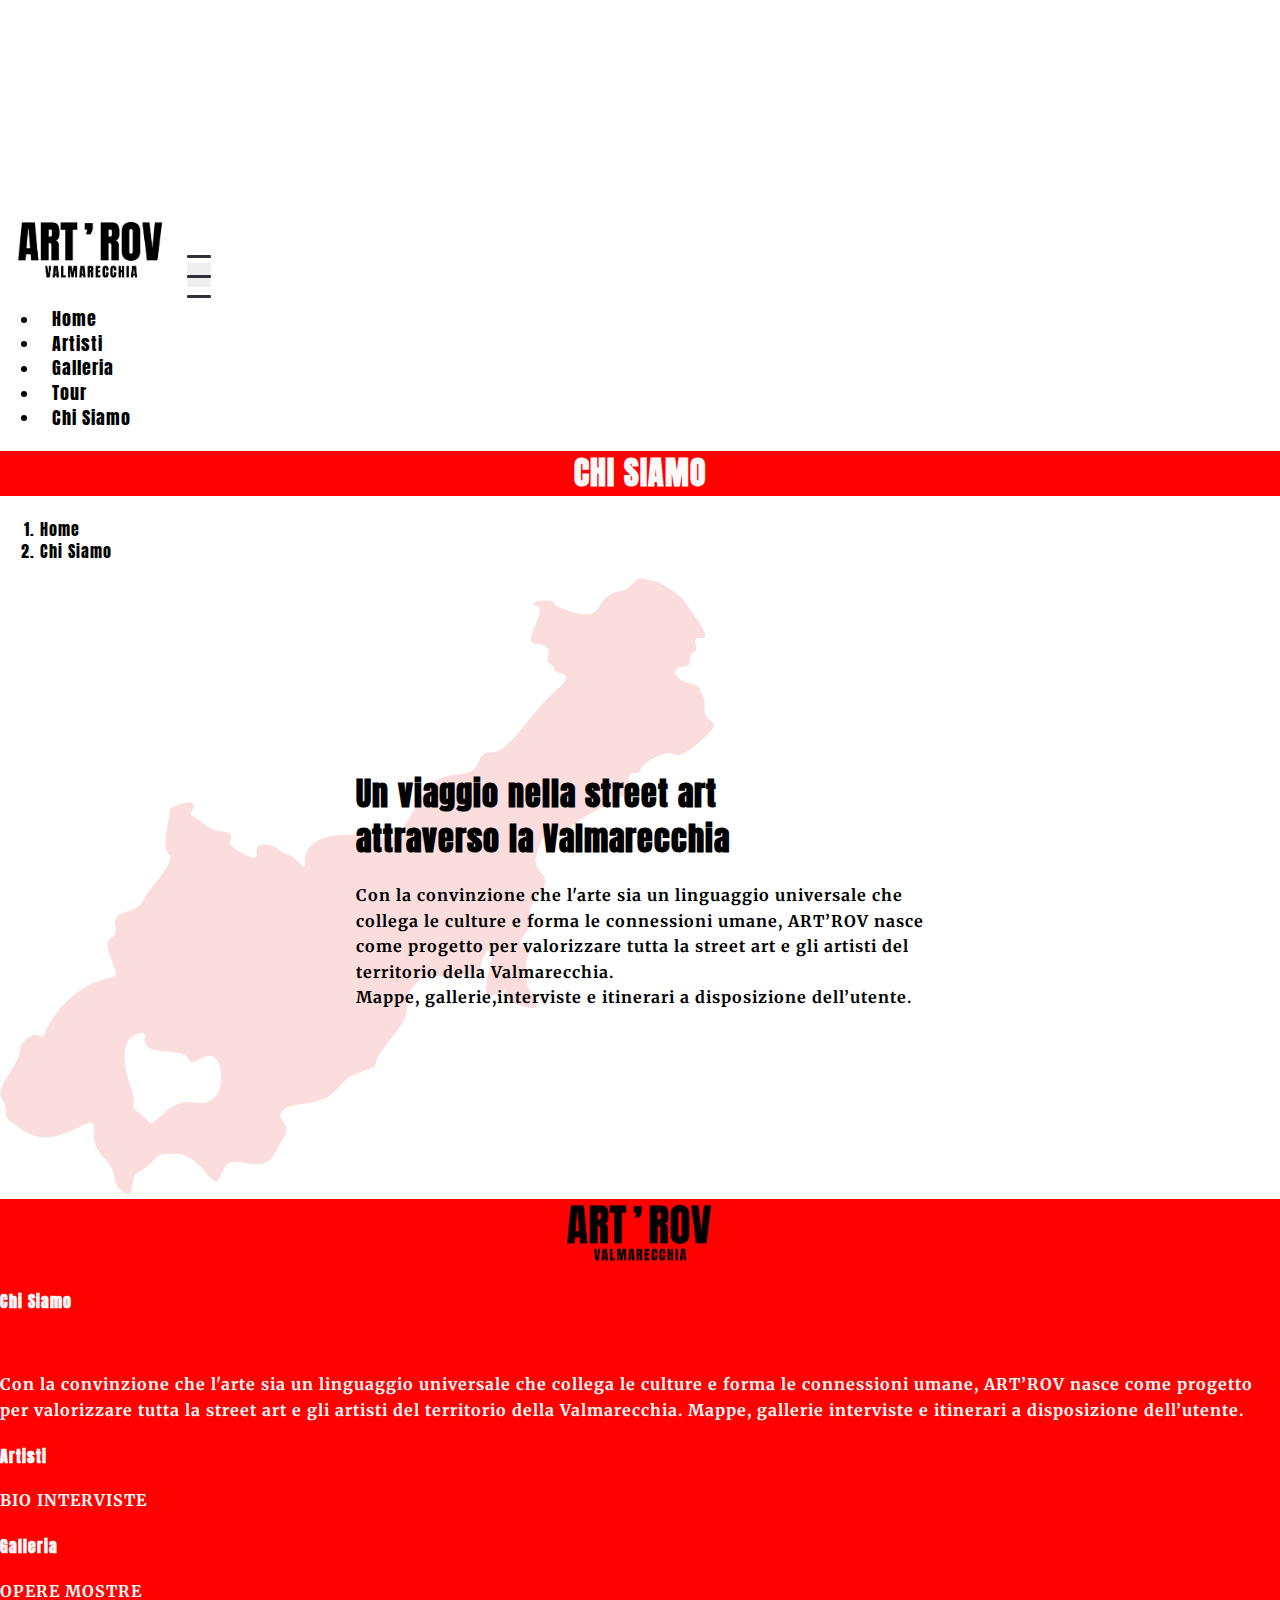
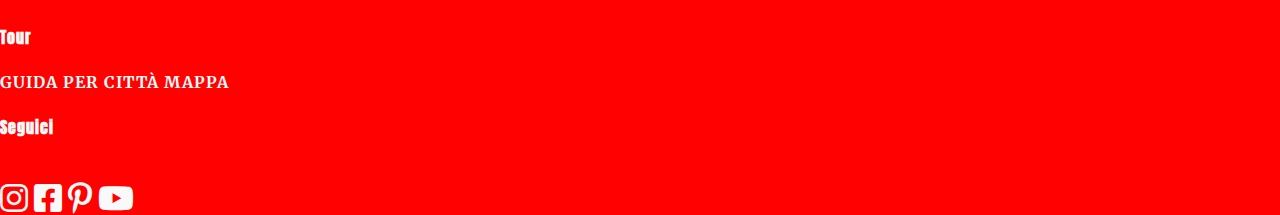
<file: chi-siamo.html>
<!DOCTYPE html>
<html lang="it">
<head>
   <meta charset="UTF-8">
   <meta http-equiv="X-UA-Compatible" content="IE=edge">
   <meta name="viewport" content="width=device-width, initial-scale=1.0">
   <!-- Bootstrap CSS -->
   <link href="https://cdn.jsdelivr.net/npm/bootstrap@5.1.3/dist/css/bootstrap.min.css" rel="stylesheet" integrity="sha384-1BmE4kWBq78iYhFldvKuhfTAU6auU8tT94WrHftjDbrCEXSU1oBoqyl2QvZ6jIW3" crossorigin="anonymous">
   <!-- FontAwesome CSS -->
   <link rel="stylesheet" href="https://cdnjs.cloudflare.com/ajax/libs/font-awesome/5.15.4/css/all.min.css" integrity="sha512-1ycn6IcaQQ40/MKBW2W4Rhis/DbILU74C1vSrLJxCq57o941Ym01SwNsOMqvEBFlcgUa6xLiPY/NS5R+E6ztJQ==" crossorigin="anonymous" referrerpolicy="no-referrer" />
   <!-- Custom CSS -->
   <link rel="icon" href="./img/favicon.png" type="image/x-icon">
   <link href="css/main.css" rel="stylesheet">
   <link href="css/slider.css" rel="stylesheet">
   <title>Art'Rov</title>
</head>
<body>
   <section class="container-fluid">
      <nav class="navbar navbar-expand-lg navbar-light fixed-top bg-light p-3">
         <a class="navbar-brand" href="./index.html">
            <img src="./img/logo_artrov.png" width="160" alt="Artrov logo">
         </a>
         <button class="navbar-toggler collapsed d-flex d-lg-none flex-column justify-content-around" type="button" data-bs-toggle="collapse" data-bs-target="#navbarNav" aria-controls="navbarNav" aria-expanded="false" aria-label="Toggle navigation">
            <span class="toggler-icon top-bar"></span>
            <span class="toggler-icon middle-bar"></span>
            <span class="toggler-icon bottom-bar"></span>
         </button>
         <div class="collapse navbar-collapse" id="navbarNav">
            <ul class="navbar-nav justify-content-evenly ms-auto text-center">
               <li class="nav-item mx-3">
                  <a class="nav-link mr-5" aria-current="page" href="./index.html">Home</a>
               </li>
               <li class="nav-item mx-3">
                  <a class="nav-link" href="./artisti.html">Artisti</a>
               </li>
               <li class="nav-item mx-3">
                  <a class="nav-link" href="./galleria.html">Galleria</a>
               </li>
               <li class="nav-item mx-3">
                  <a class="nav-link" href="./tour.html">Tour</a>
               </li>
               <li class="nav-item mx-3">
                  <a class="nav-link" href="./chi-siamo.html">Chi Siamo</a>
               </li>
            </ul>
         </div>
      </nav>
   </section>
   <section class="mb-5">
      <h1 id="rand-title" class="py-5">CHI SIAMO</h1>
      <nav class="container" aria-label="breadcrumb">
         <ol class="breadcrumb">
           <li class="breadcrumb-item"><a href="./index.html">Home</a></li>
           <li class="breadcrumb-item active" aria-current="page">Chi Siamo</li>
         </ol>
       </nav>
   </section>
   <section class="container py-5 chi-siamo-hero">
      <img class="w-100 h-100 img-fluid" src="./img/mappa_rossa.png" alt="valmarecchia-map">
      <span class="overlay-text w-100">
         <h1 class="mx-1 mt-3">Un viaggio nella street art<br>
            attraverso la Valmarecchia</h1>
         <p class="py-5 mx-3">
            Con la convinzione che l'arte sia un linguaggio universale che<br>
            collega le culture e forma le connessioni umane, ART’ROV nasce<br>
            come progetto per valorizzare tutta la street art e gli artisti del<br>
            territorio della Valmarecchia.<br>
            Mappe, gallerie,interviste e itinerari a disposizione dell’utente.
         </p>
      </span>
   </section>
   <footer id="rand-footer" class="py-3">
      <div class="container-fluid px-5">
         <div class="row py-5">
            <div class="col-md-4">
            </div>
            <div class="col-md-4">
               <a href="#">
                  <img width="160px" class="footer-logo" src="./img/logo_artrov.png" alt="logo">
               </a>
            </div>
            <div class="col-md-4">
            </div>
         </div>
         <div class="row my-5">
            <div class="col-md-3 chi-siamo">
               <h4><a href="./chi-siamo.html">Chi Siamo</a></h4>
               <br>
               <p>
                  Con la convinzione che l'arte sia un linguaggio universale che
                  collega le culture e forma le connessioni umane, ART’ROV
                  nasce come progetto per valorizzare tutta la street art e gli
                  artisti del territorio della Valmarecchia. Mappe, gallerie
                  interviste e itinerari a disposizione dell’utente.
               </p>
            </div>
            <div class="col-md-1 chi-siamo"></div>
            <div class="col-xl-8 text-center text-xl-start h-auto">
               <div class="row h-100 links">
                  <div class="col-lg-4 col-md-3 d-flex flex-column justify-content-between">
                     <a href="./artisti.html"><h4>Artisti</h4></a>
                     <a class="footer-secondary" href="#">BIO</a>
                     <a class="footer-secondary" href="#">INTERVISTE</a>
                  </div>
                  <div class="col-lg-4 col-md-3 d-flex flex-column justify-content-between">
                     <a href="./galleria.html"><h4>Galleria</h4></a>
                     <a class="footer-secondary" href="#">OPERE</a>
                     <a class="footer-secondary" href="#">MOSTRE</a>
                  </div>
                  <div class="col-lg-4 col-md-3 d-flex flex-column justify-content-between">
                     <a href="./tour.html"><h4>Tour</h4></a>
                     <a class="footer-secondary" href="#">GUIDA PER CITTÀ</a>
                     <a class="footer-secondary" href="#">MAPPA</a>
                  </div>
               </div>
            </div>
         </div>
         <div class="row">
            <div class="col-md-4"></div>
            <div class="col-md-4 text-center">
              <h4>Seguici</h4>
              <br>
              <a class="mx-2" href="#"><em class="fab fa-2x fa-instagram"></em></a>
              <a class="mx-2" href="#"><em class="fab fa-2x fa-facebook-square"></em></a>
              <a class="mx-2" href="#"><em class="fab fa-2x fa-pinterest-p"></em></a>
              <a class="mx-2" href="#"><em class="fab fa-2x fa-youtube"></em></a>
            </div>
            <div class="col-md-4"></div>
         </div>
      </div>
   </footer>

   <!-- Bootstrap Bundle -->
   <script src="https://cdn.jsdelivr.net/npm/bootstrap@5.1.3/dist/js/bootstrap.bundle.min.js" integrity="sha384-ka7Sk0Gln4gmtz2MlQnikT1wXgYsOg+OMhuP+IlRH9sENBO0LRn5q+8nbTov4+1p" crossorigin="anonymous"></script>
   <script src="./js/main.js"></script>
   <script src="./js/slider.js"></script>
</body>
</html>
</file>
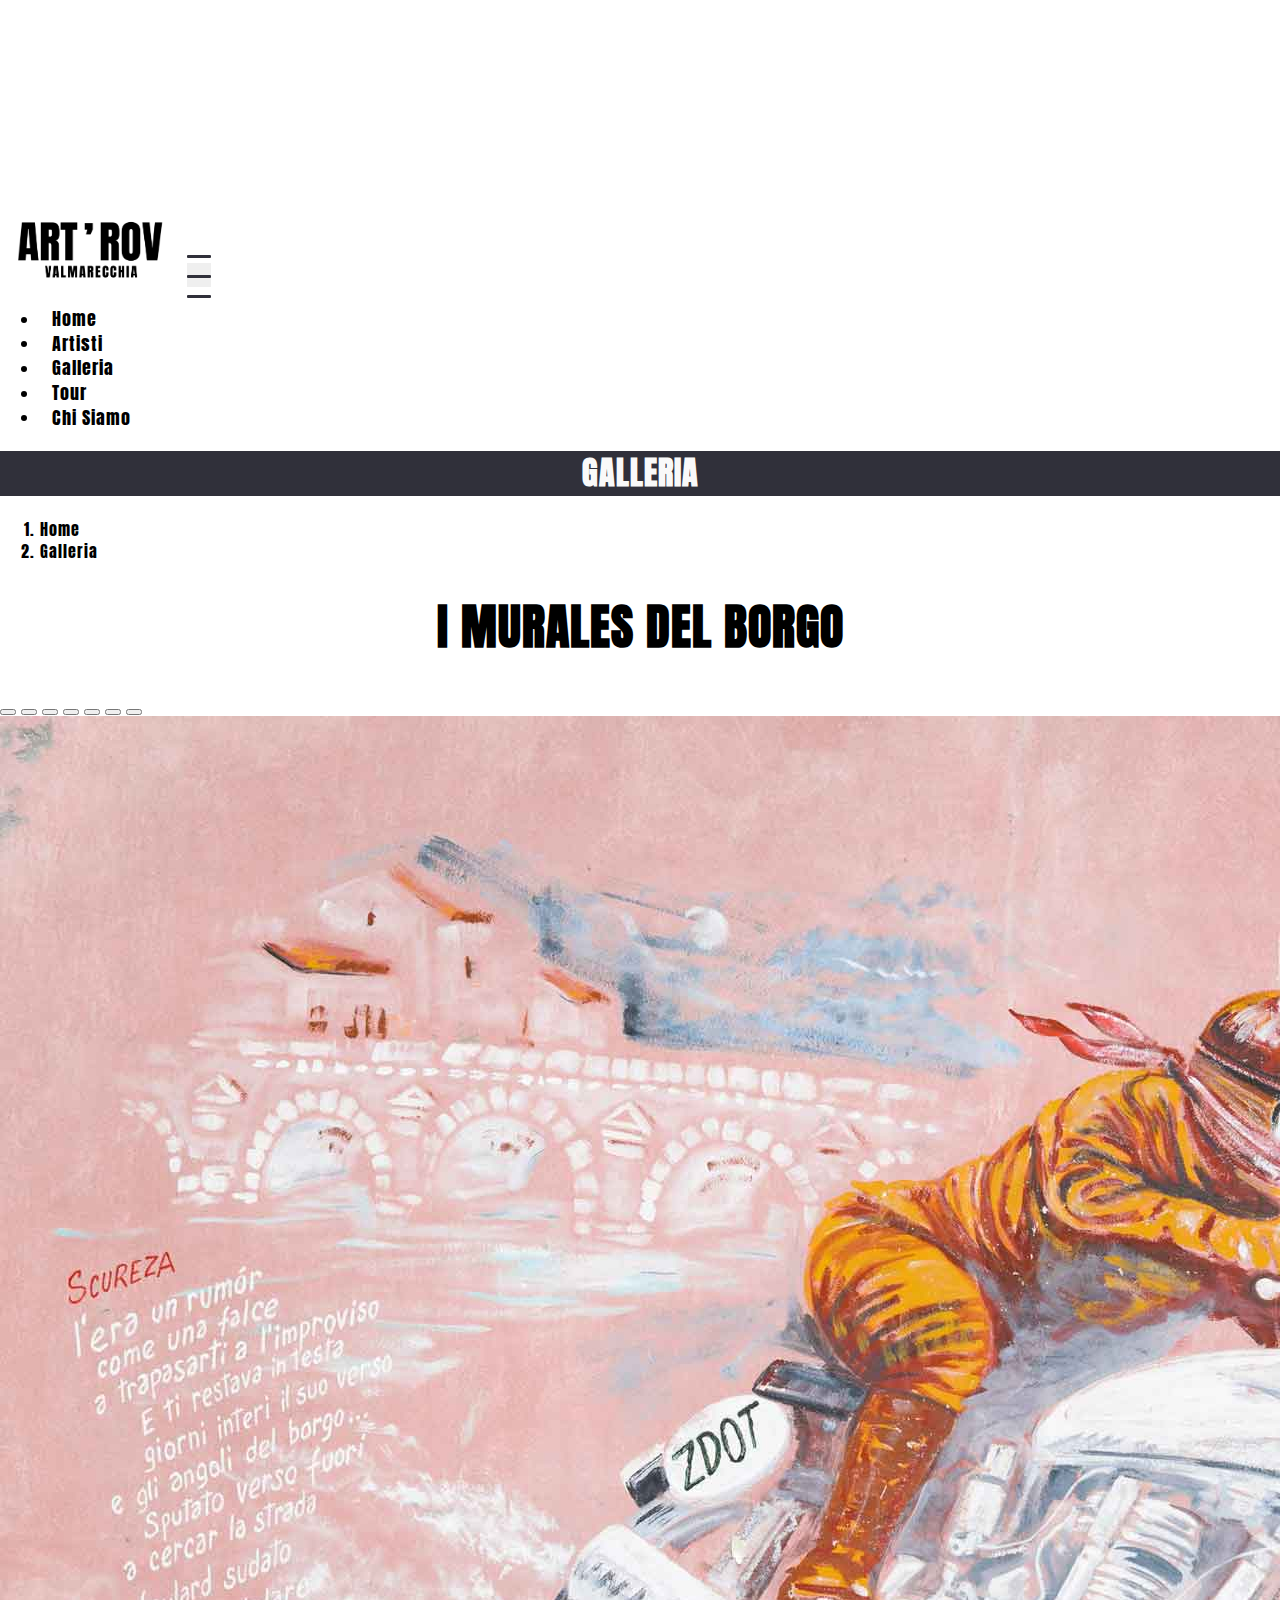
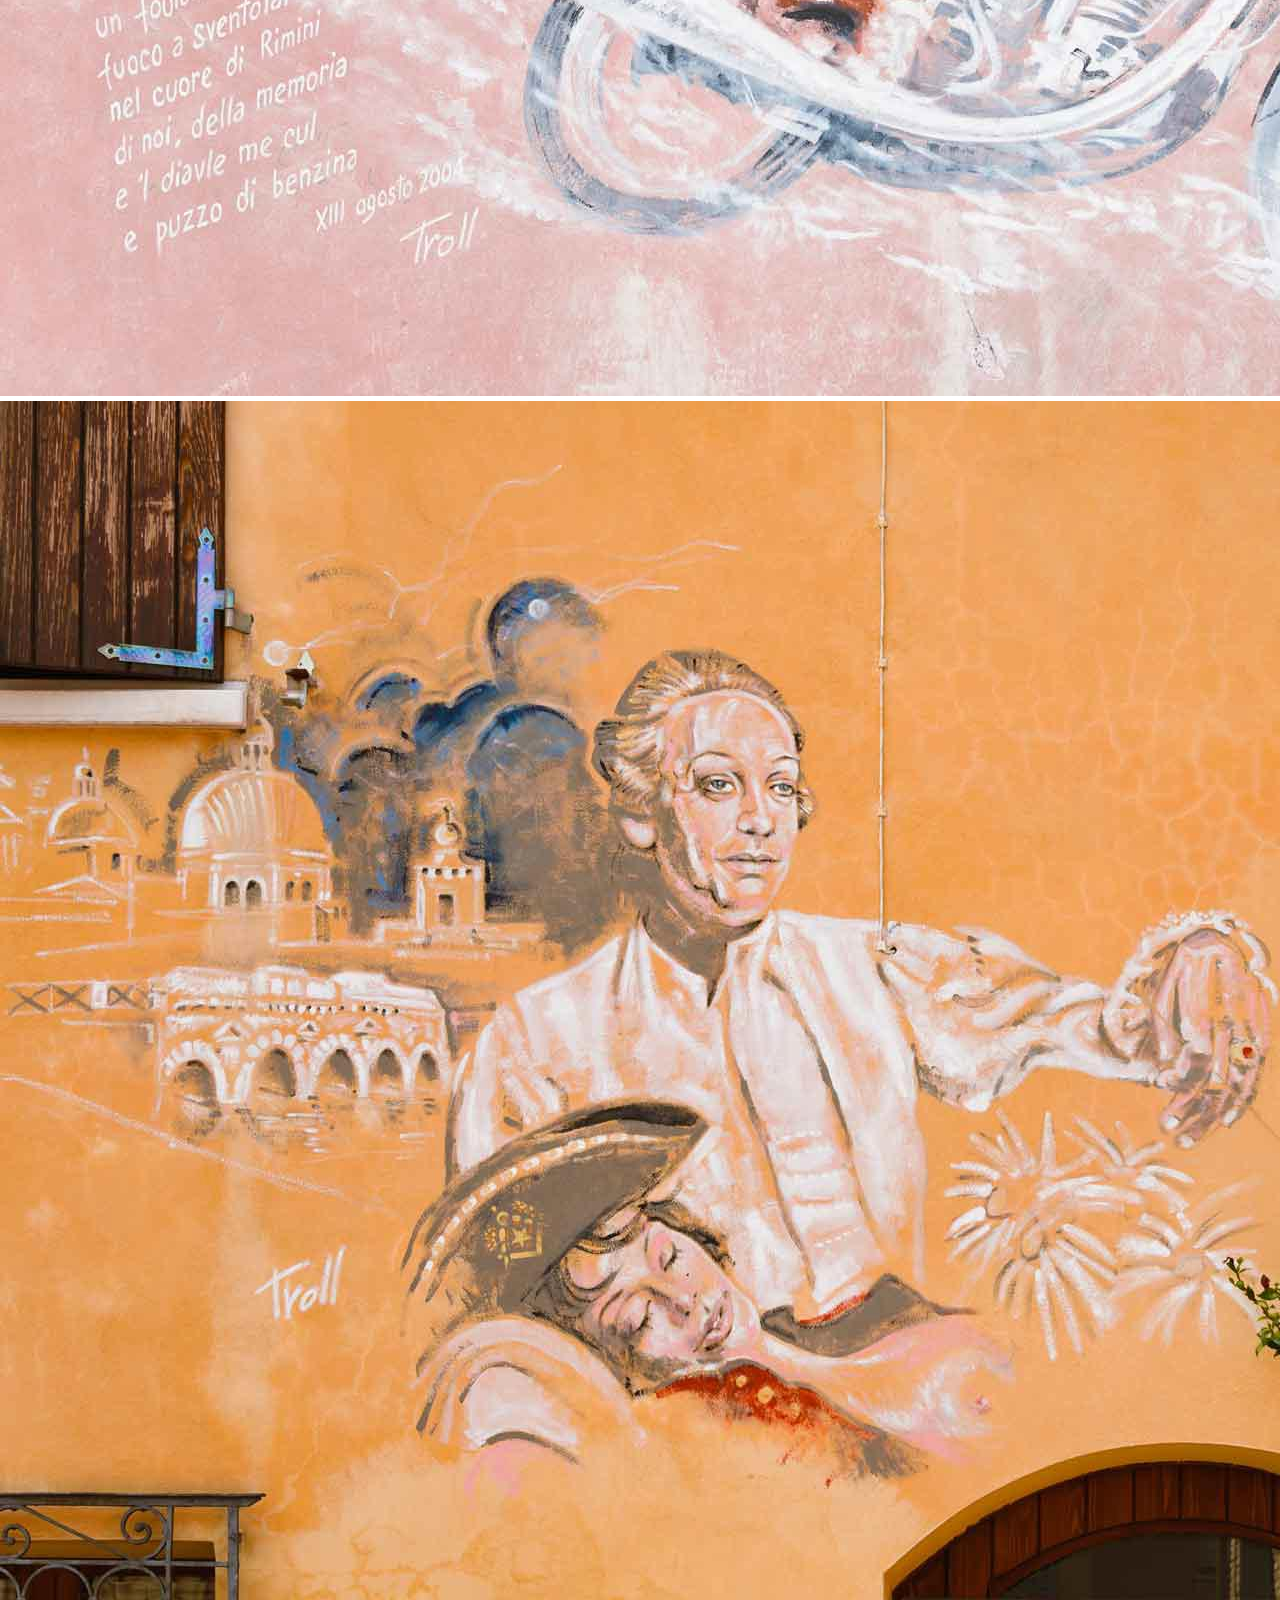
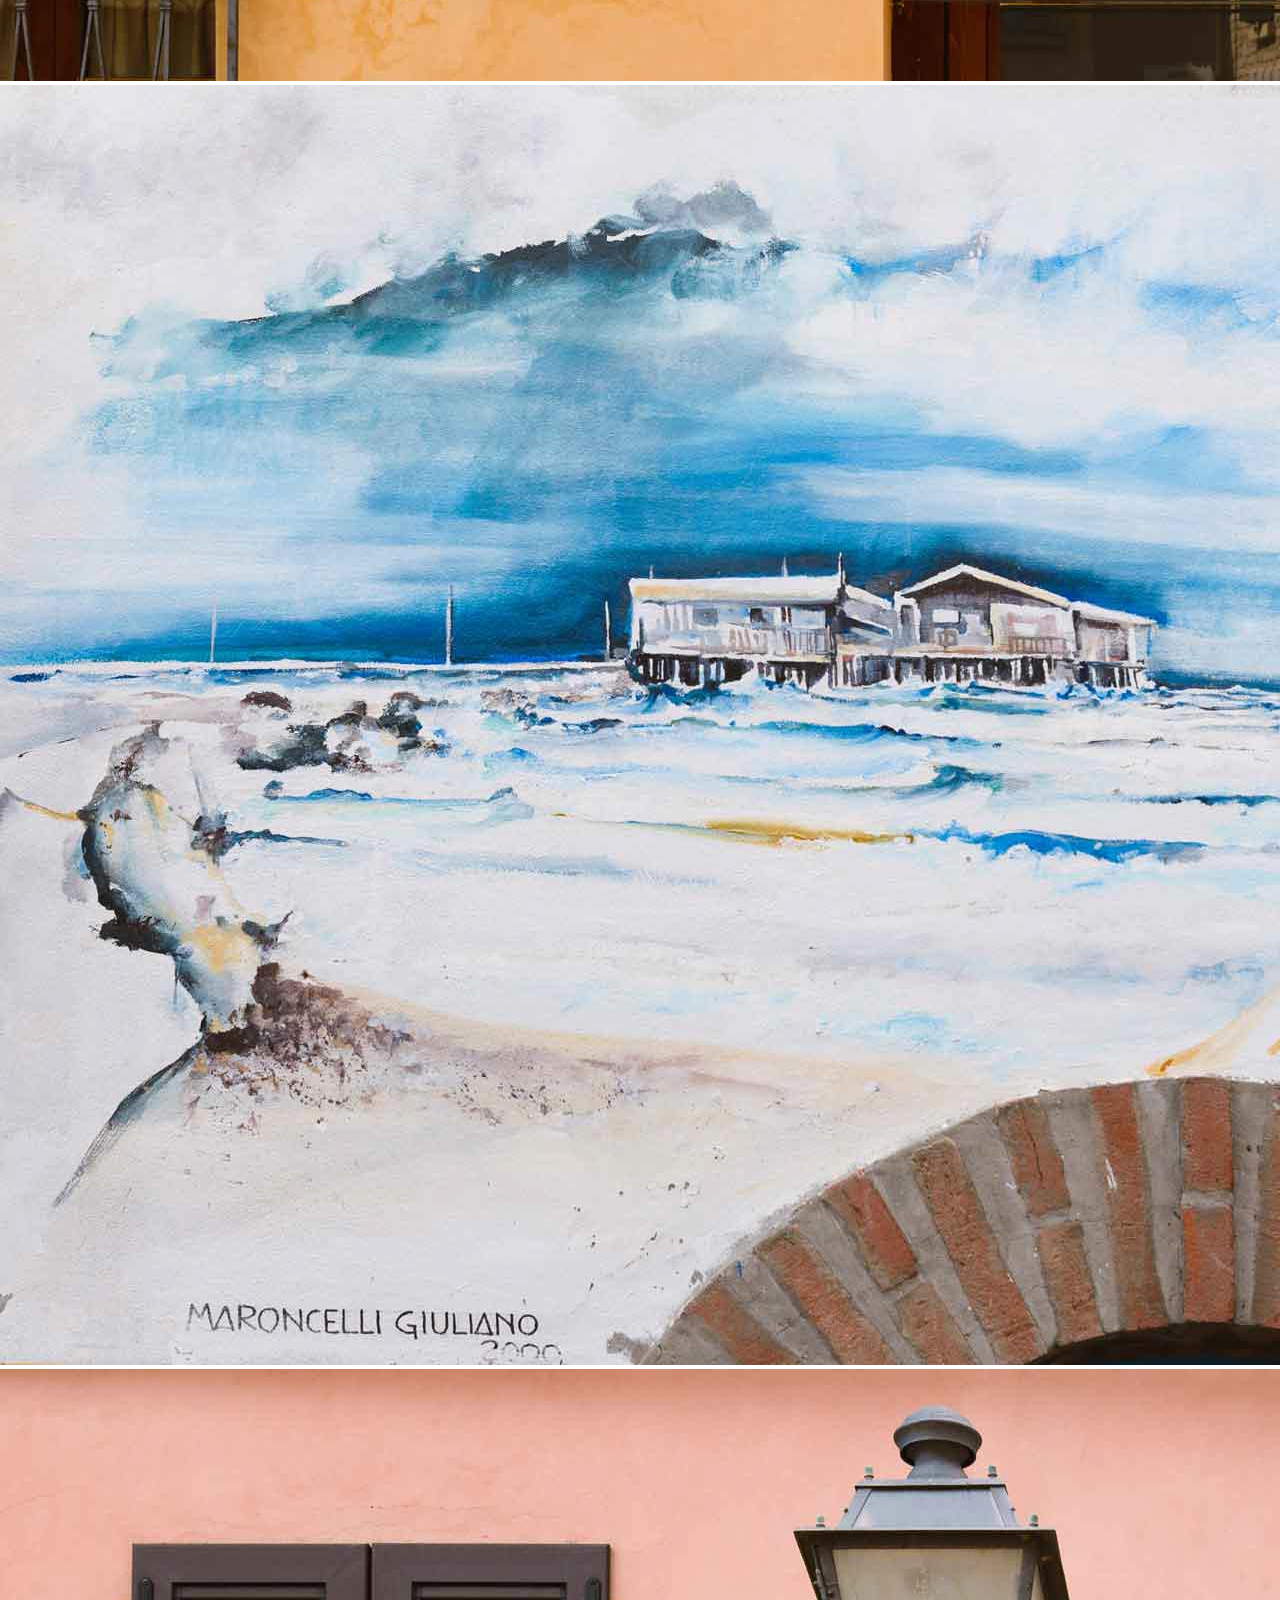
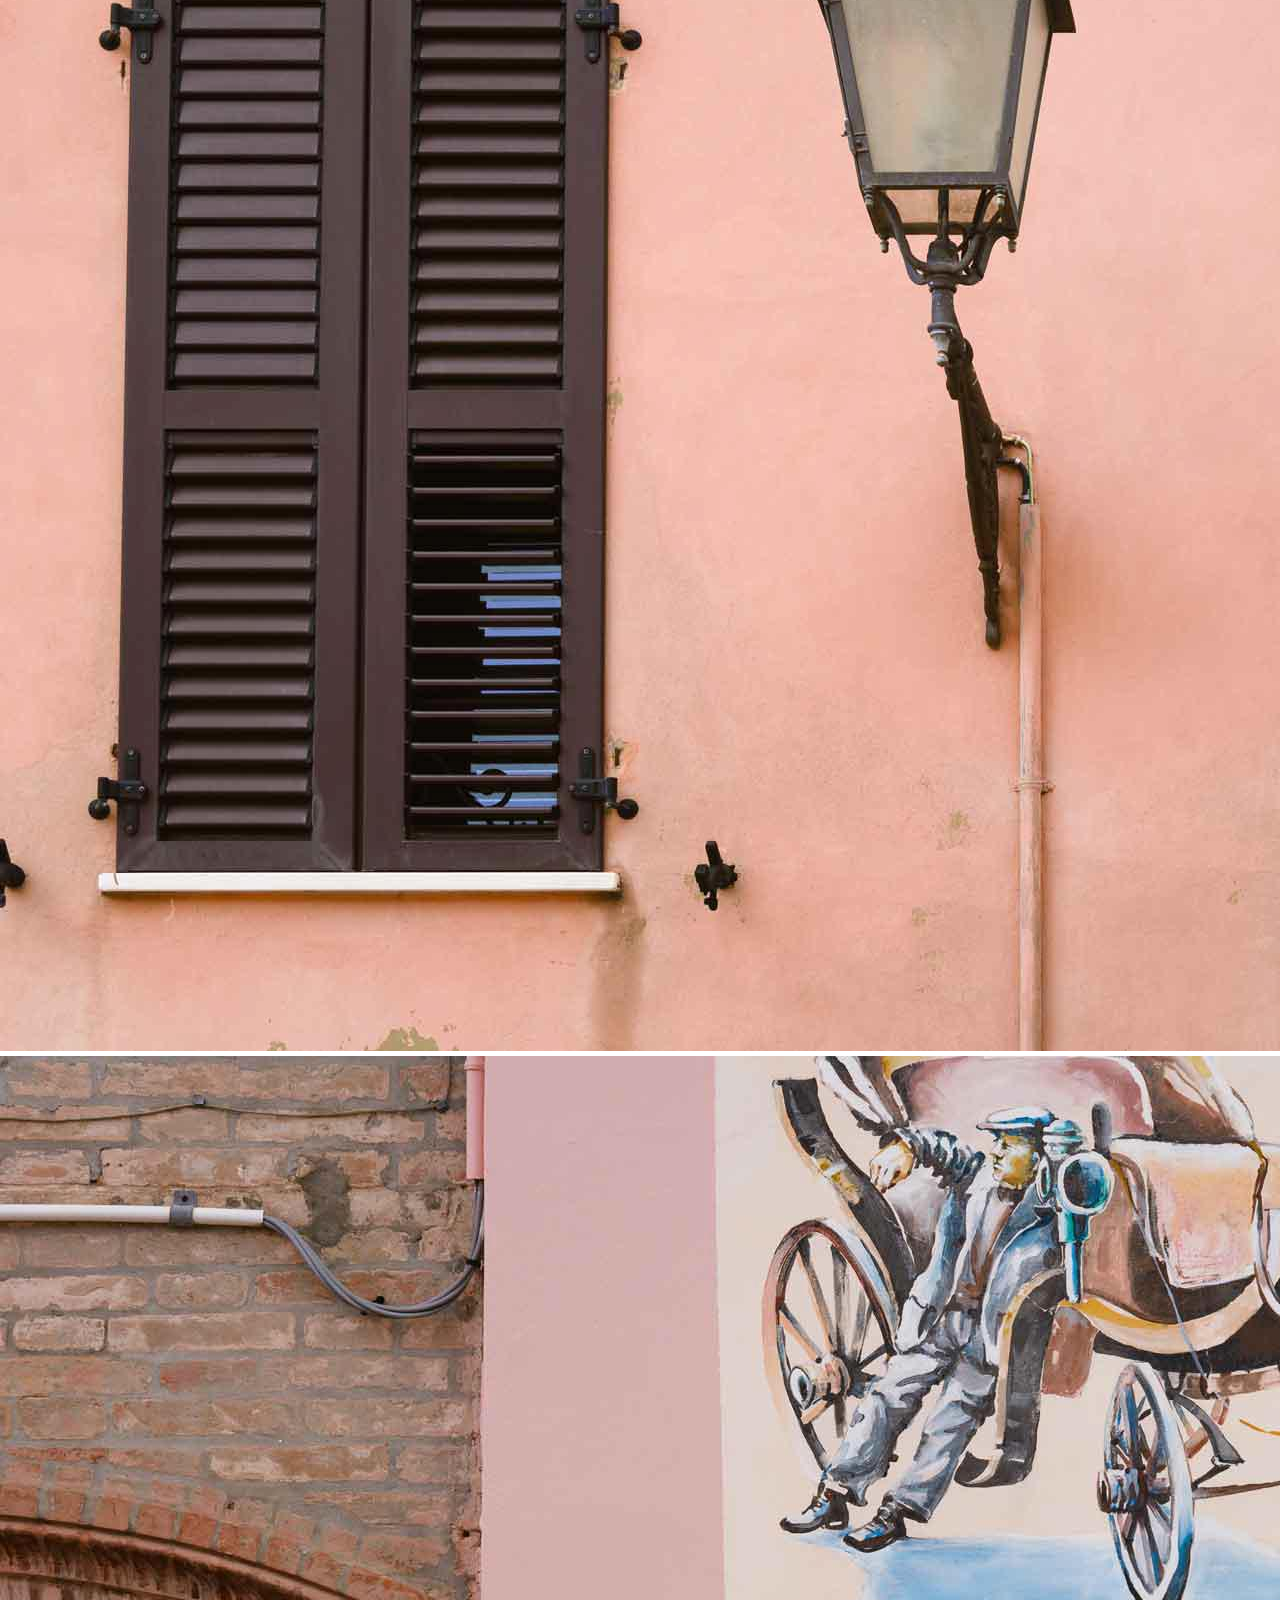
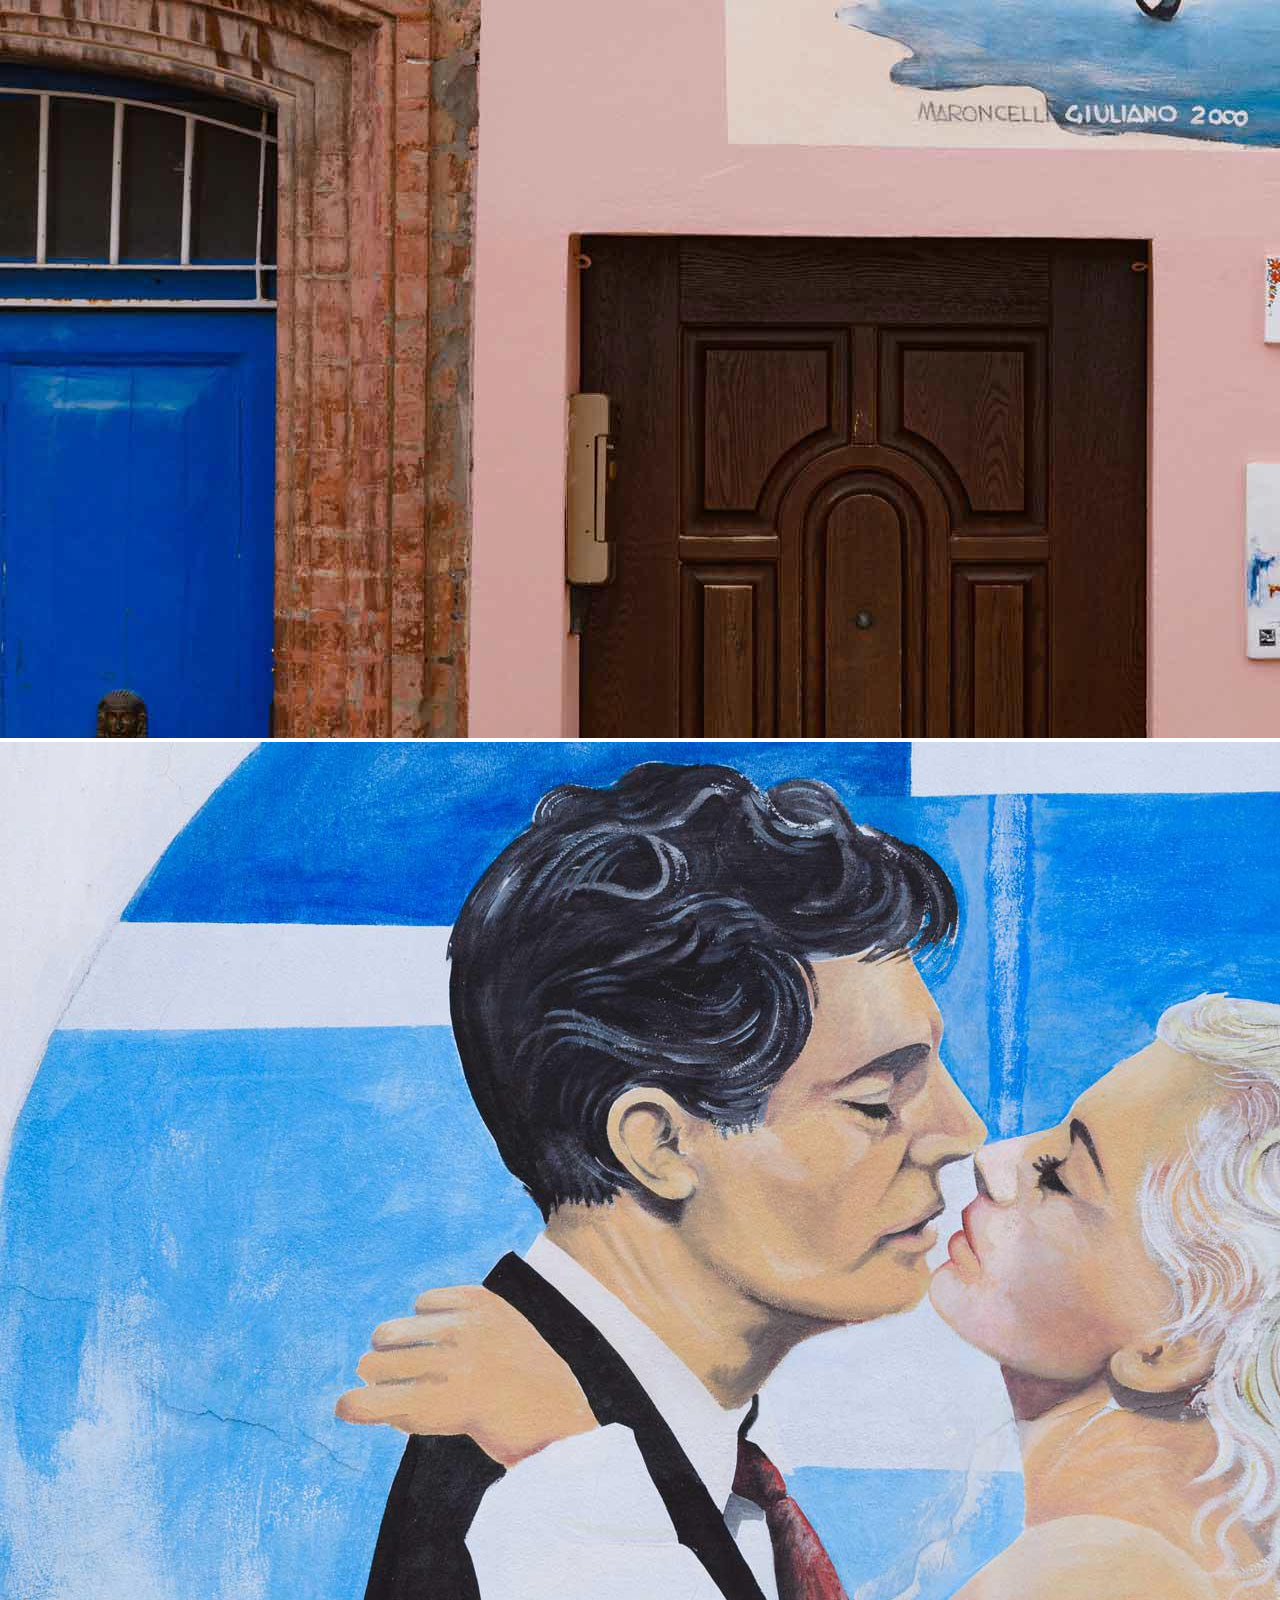
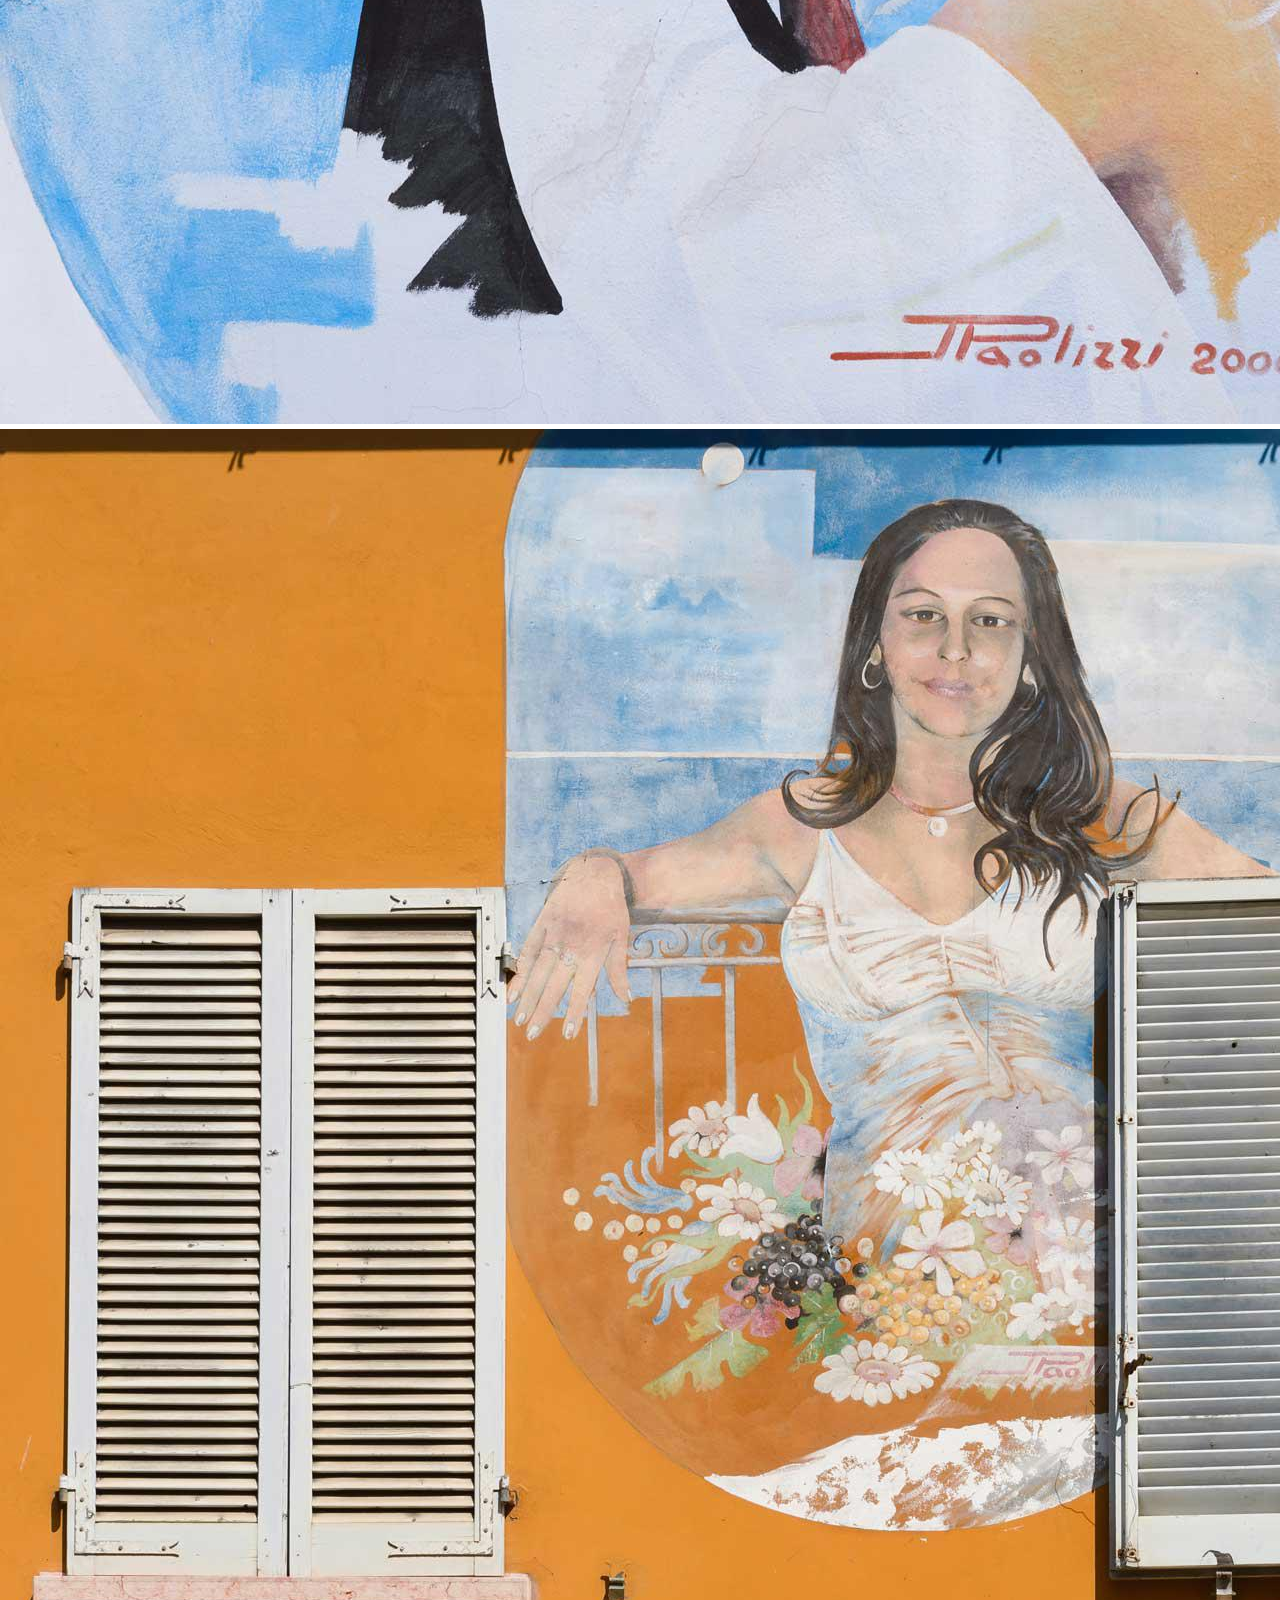
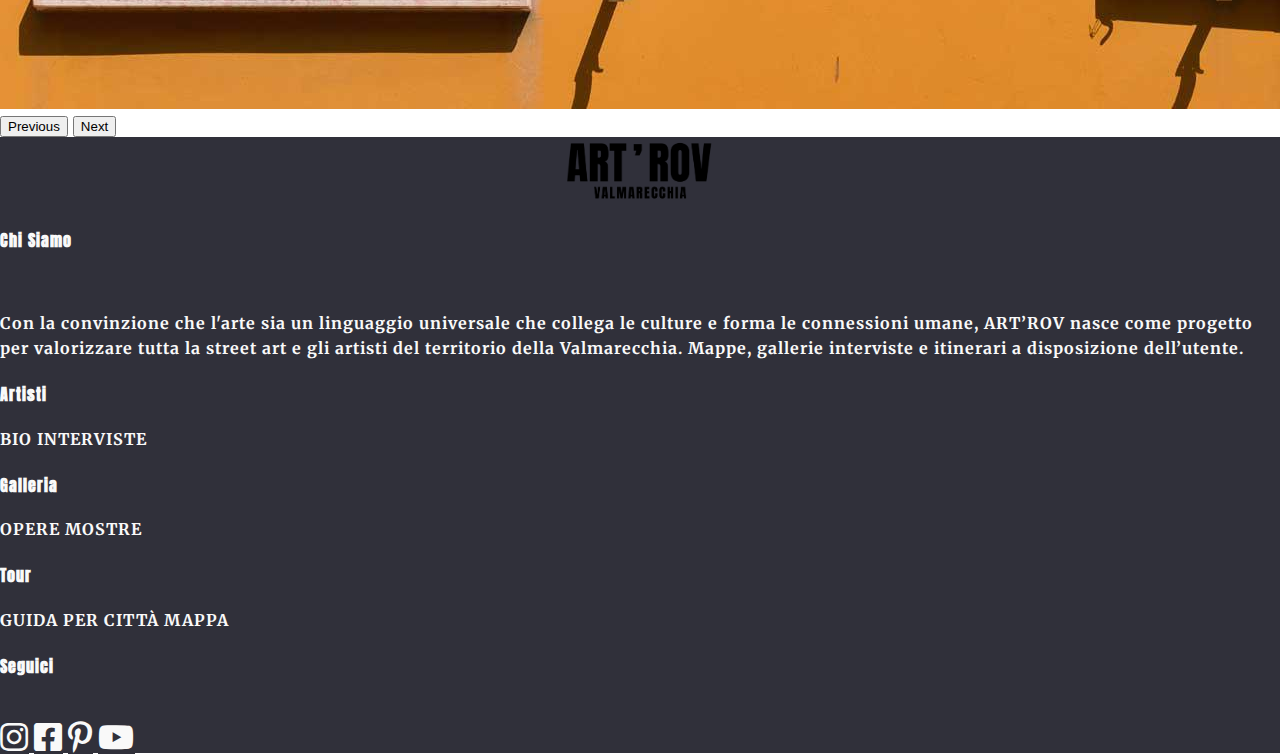
<file: galleria.html>
<!DOCTYPE html>
<html lang="it">
<head>
   <meta charset="UTF-8">
   <meta http-equiv="X-UA-Compatible" content="IE=edge">
   <meta name="viewport" content="width=device-width, initial-scale=1.0">
   <!-- Bootstrap CSS -->
   <link href="https://cdn.jsdelivr.net/npm/bootstrap@5.1.3/dist/css/bootstrap.min.css" rel="stylesheet" integrity="sha384-1BmE4kWBq78iYhFldvKuhfTAU6auU8tT94WrHftjDbrCEXSU1oBoqyl2QvZ6jIW3" crossorigin="anonymous">
   <!-- FontAwesome CSS -->
   <link rel="stylesheet" href="https://cdnjs.cloudflare.com/ajax/libs/font-awesome/5.15.4/css/all.min.css" integrity="sha512-1ycn6IcaQQ40/MKBW2W4Rhis/DbILU74C1vSrLJxCq57o941Ym01SwNsOMqvEBFlcgUa6xLiPY/NS5R+E6ztJQ==" crossorigin="anonymous" referrerpolicy="no-referrer" />
   <!-- Custom CSS -->
   <link rel="icon" href="./img/favicon.png" type="image/x-icon">
   <link href="css/main.css" rel="stylesheet">
   <link href="css/slider.css" rel="stylesheet">
   <title>Art'Rov | Galleria</title>
</head>
<body>
   <section class="container-fluid">
      <nav class="navbar navbar-expand-lg navbar-light fixed-top bg-light p-3">
         <a class="navbar-brand" href="./index.html">
            <img src="./img/logo_artrov.png" width="160" alt="Artrov logo">
         </a>
         <button class="navbar-toggler collapsed d-flex d-lg-none flex-column justify-content-around" type="button" data-bs-toggle="collapse" data-bs-target="#navbarNav" aria-controls="navbarNav" aria-expanded="false" aria-label="Toggle navigation">
            <span class="toggler-icon top-bar"></span>
            <span class="toggler-icon middle-bar"></span>
            <span class="toggler-icon bottom-bar"></span>
         </button>
         <div class="collapse navbar-collapse" id="navbarNav">
            <ul class="navbar-nav justify-content-evenly ms-auto text-center">
               <li class="nav-item mx-3">
                  <a class="nav-link mr-5" aria-current="page" href="./index.html">Home</a>
               </li>
               <li class="nav-item mx-3">
                  <a class="nav-link" href="./artisti.html">Artisti</a>
               </li>
               <li class="nav-item mx-3">
                  <a class="nav-link" href="./galleria.html">Galleria</a>
               </li>
               <li class="nav-item mx-3">
                  <a class="nav-link" href="./tour.html">Tour</a>
               </li>
               <li class="nav-item mx-3">
                  <a class="nav-link" href="./chi-siamo.html">Chi Siamo</a>
               </li>
            </ul>
         </div>
      </nav>
   </section>
   <section class="mb-5">
      <h1 id="rand-title" class="py-5">GALLERIA</h1>
      <nav class="container" aria-label="breadcrumb">
         <ol class="breadcrumb">
           <li class="breadcrumb-item"><a href="./index.html">Home</a></li>
           <li class="breadcrumb-item active" aria-current="page">Galleria</li>
         </ol>
       </nav>
   </section>

   <section class="container my-5" id="carousel-artisti">
      <h1 class="heading">I MURALES DEL BORGO</h1>
      <div id="murales-borgo" class="carousel slide carousel-dark carousel-fade" data-bs-ride="carousel">
         <div class="carousel-indicators">
           <button type="button" data-bs-target="#murales-borgo" data-bs-slide-to="0" class="active" aria-current="true" aria-label="Slide 1"></button>
           <button type="button" data-bs-target="#murales-borgo" data-bs-slide-to="1" aria-label="Slide 2"></button>
           <button type="button" data-bs-target="#murales-borgo" data-bs-slide-to="2" aria-label="Slide 3"></button>
           <button type="button" data-bs-target="#murales-borgo" data-bs-slide-to="3" aria-label="Slide 4"></button>
           <button type="button" data-bs-target="#murales-borgo" data-bs-slide-to="4" aria-label="Slide 5"></button>
           <button type="button" data-bs-target="#murales-borgo" data-bs-slide-to="5" aria-label="Slide 6"></button>
           <button type="button" data-bs-target="#murales-borgo" data-bs-slide-to="6" aria-label="Slide 7"></button>
         </div>
         <div class="carousel-inner">
           <div class="carousel-item active">
             <img src="./img/murales-borgo.jpg" class="d-block w-100" alt="scureza">
             <div class="carousel-caption d-none d-md-block">
               <h3 class="slide-title">SCUREZA</h3>
               <h4 class="slide-title">TROLL</h4>
               <h4 class="slide-title">2008</h4>
             </div>
           </div>
           <div class="carousel-item">
             <img src="./img/troll.jpg" class="d-block w-100" alt="troll">
             <div class="carousel-caption d-none d-md-block">
               <h3 class="slide-title">TITOLO SCONOSCIUTO</h3>
               <h4 class="slide-title">TROLL</h4>
               <h4 class="slide-title">-</h4>
             </div>
           </div>
           <div class="carousel-item">
             <img src="./img/maroncelli.jpg" class="d-block w-100" alt="maroncelli">
             <div class="carousel-caption d-none d-md-block">
               <h3 class="slide-title">TITOLO SCONOSCIUTO</h3>
               <h4 class="slide-title">MARONCELLI GIULIANO</h4>
               <h4 class="slide-title">2000</h4>
            </div>
           </div>
           <div class="carousel-item">
            <img src="./img/maroncelli2.jpg" class="d-block w-100" alt="maroncelli2">
            <div class="carousel-caption d-none d-md-block">
              <h3 class="slide-title">FEDERICO FELLINI E GINGER FRED</h3>
              <h4 class="slide-title">TROLL</h4>
              <h4 class="slide-title">-</h4>
            </div>
          </div>
          <div class="carousel-item">
            <img src="./img/maroncelli3.jpg" class="d-block w-100" alt="maroncelli3">
            <div class="carousel-caption d-none d-md-block">
            <h3 class="slide-title">TITOLO SCONOSCIUTO</h3>
            <h4 class="slide-title">MARONCELLI GIULIANO</h4>
            <h4 class="slide-title">2000</h4>
            </div>
          </div>
          <div class="carousel-item">
            <img src="./img/paolizzi.jpg" class="d-block w-100" alt="paolizzi">
            <div class="carousel-caption d-none d-md-block">
            <h3 class="slide-title">TITOLO SCONOSCIUTO</h3>
            <h4 class="slide-title">PAOLIZZI</h4>
            <h4 class="slide-title">2000</h4>
            </div>
          </div>
          <div class="carousel-item">
            <img src="./img/paolizzi2.jpg" class="d-block w-100" alt="paolizzi2">
            <div class="carousel-caption d-none d-md-block">
            <h3 class="slide-title">TITOLO SCONOSCIUTO</h3>
            <h4 class="slide-title">PAOLIZZI</h4>
            <h4 class="slide-title">-</h4>
            </div>
          </div>
         </div>
         <button class="carousel-control-prev" type="button" data-bs-target="#murales-borgo" data-bs-slide="prev">
           <span class="carousel-control-prev-icon" aria-hidden="true"></span>
           <span class="visually-hidden">Previous</span>
         </button>
         <button class="carousel-control-next" type="button" data-bs-target="#murales-borgo" data-bs-slide="next">
           <span class="carousel-control-next-icon" aria-hidden="true"></span>
           <span class="visually-hidden">Next</span>
         </button>
      </div>
   </section>

  
   <footer id="rand-footer" class="py-3">
      <div class="container-fluid px-5">
         <div class="row py-5">
            <div class="col-md-4">
            </div>
            <div class="col-md-4">
               <a href="#">
                  <img width="160px" class="footer-logo" src="./img/logo_artrov.png" alt="logo">
               </a>
            </div>
            <div class="col-md-4">
            </div>
         </div>
         <div class="row my-5">
            <div class="col-md-3 chi-siamo">
               <h4><a href="./chi-siamo.html">Chi Siamo</a></h4>
               <br>
               <p>
                  Con la convinzione che l'arte sia un linguaggio universale che
                  collega le culture e forma le connessioni umane, ART’ROV
                  nasce come progetto per valorizzare tutta la street art e gli
                  artisti del territorio della Valmarecchia. Mappe, gallerie
                  interviste e itinerari a disposizione dell’utente.
               </p>
            </div>
            <div class="col-md-1 chi-siamo"></div>
            <div class="col-xl-8 text-center text-xl-start h-auto">
               <div class="row h-100 links">
                  <div class="col-lg-4 col-md-3 d-flex flex-column justify-content-between">
                     <a href="./artisti.html"><h4>Artisti</h4></a>
                     <a class="footer-secondary" href="#">BIO</a>
                     <a class="footer-secondary" href="#">INTERVISTE</a>
                  </div>
                  <div class="col-lg-4 col-md-3 d-flex flex-column justify-content-between">
                     <a href="./galleria.html"><h4>Galleria</h4></a>
                     <a class="footer-secondary" href="#">OPERE</a>
                     <a class="footer-secondary" href="#">MOSTRE</a>
                  </div>
                  <div class="col-lg-4 col-md-3 d-flex flex-column justify-content-between">
                     <a href="./tour.html"><h4>Tour</h4></a>
                     <a class="footer-secondary" href="#">GUIDA PER CITTÀ</a>
                     <a class="footer-secondary" href="#">MAPPA</a>
                  </div>
               </div>
            </div>
         </div>
         <div class="row">
            <div class="col-md-4"></div>
            <div class="col-md-4 text-center">
              <h4>Seguici</h4>
              <br>
              <a class="mx-2" href="#"><em class="fab fa-2x fa-instagram"></em></a>
              <a class="mx-2" href="#"><em class="fab fa-2x fa-facebook-square"></em></a>
              <a class="mx-2" href="#"><em class="fab fa-2x fa-pinterest-p"></em></a>
              <a class="mx-2" href="#"><em class="fab fa-2x fa-youtube"></em></a>
            </div>
            <div class="col-md-4"></div>
         </div>
      </div>
   </footer>

   <!-- Bootstrap Bundle -->
   <script src="https://cdn.jsdelivr.net/npm/bootstrap@5.1.3/dist/js/bootstrap.bundle.min.js" integrity="sha384-ka7Sk0Gln4gmtz2MlQnikT1wXgYsOg+OMhuP+IlRH9sENBO0LRn5q+8nbTov4+1p" crossorigin="anonymous"></script>
   <script src="./js/main.js"></script>
   <script src="./js/slider.js"></script>
</body>
</html>
</file>
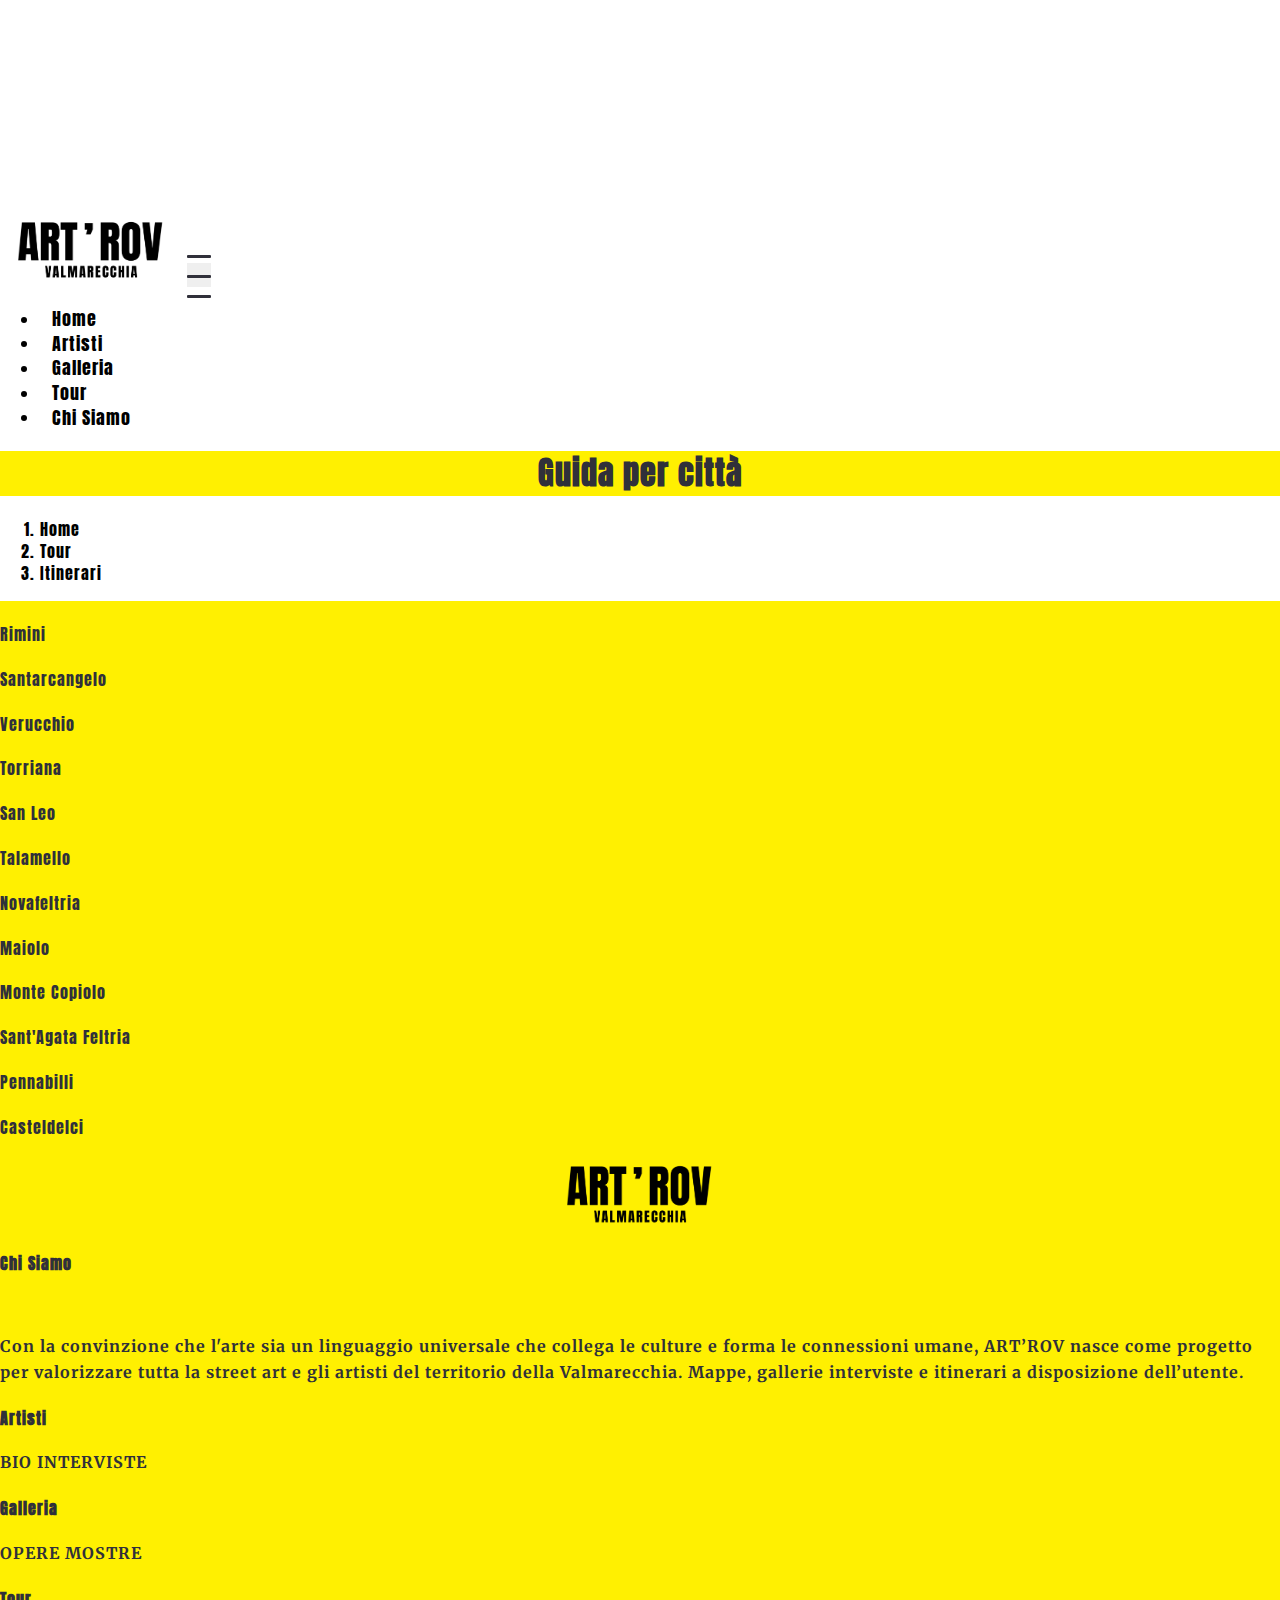
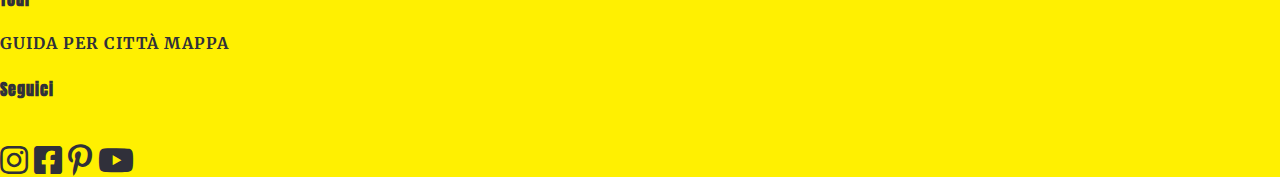
<file: guida-per-citta.html>
<!DOCTYPE html>
<html lang="it">
<head>
   <meta charset="UTF-8">
   <meta http-equiv="X-UA-Compatible" content="IE=edge">
   <meta name="viewport" content="width=device-width, initial-scale=1.0">
   <!-- Bootstrap CSS -->
   <link href="https://cdn.jsdelivr.net/npm/bootstrap@5.1.3/dist/css/bootstrap.min.css" rel="stylesheet" integrity="sha384-1BmE4kWBq78iYhFldvKuhfTAU6auU8tT94WrHftjDbrCEXSU1oBoqyl2QvZ6jIW3" crossorigin="anonymous">
   <!-- FontAwesome CSS -->
   <link rel="stylesheet" href="https://cdnjs.cloudflare.com/ajax/libs/font-awesome/5.15.4/css/all.min.css" integrity="sha512-1ycn6IcaQQ40/MKBW2W4Rhis/DbILU74C1vSrLJxCq57o941Ym01SwNsOMqvEBFlcgUa6xLiPY/NS5R+E6ztJQ==" crossorigin="anonymous" referrerpolicy="no-referrer" />
   <!-- Custom CSS -->
   <link rel="icon" href="./img/favicon.png" type="image/x-icon">
   <link href="css/main.css" rel="stylesheet">
   <link href="css/slider.css" rel="stylesheet">
   <title>Art'Rov | Guida per città</title>
</head>
<body>
   <section class="container-fluid">
      <nav class="navbar navbar-expand-lg navbar-light fixed-top bg-light p-3">
         <a class="navbar-brand" href="./index.html">
            <img src="./img/logo_artrov.png" width="160" alt="Artrov logo">
         </a>
         <button class="navbar-toggler collapsed d-flex d-lg-none flex-column justify-content-around" type="button" data-bs-toggle="collapse" data-bs-target="#navbarNav" aria-controls="navbarNav" aria-expanded="false" aria-label="Toggle navigation">
            <span class="toggler-icon top-bar"></span>
            <span class="toggler-icon middle-bar"></span>
            <span class="toggler-icon bottom-bar"></span>
         </button>
         <div class="collapse navbar-collapse" id="navbarNav">
            <ul class="navbar-nav justify-content-evenly ms-auto text-center">
               <li class="nav-item mx-3">
                  <a class="nav-link mr-5" aria-current="page" href="./index.html">Home</a>
               </li>
               <li class="nav-item mx-3">
                  <a class="nav-link" href="./artisti.html">Artisti</a>
               </li>
               <li class="nav-item mx-3">
                  <a class="nav-link" href="./galleria.html">Galleria</a>
               </li>
               <li class="nav-item mx-3">
                  <a class="nav-link" href="./tour.html">Tour</a>
               </li>
               <li class="nav-item mx-3">
                  <a class="nav-link" href="./chi-siamo.html">Chi Siamo</a>
               </li>
            </ul>
         </div>
      </nav>
   </section>
   <section class="mb-5">
      <h1 id="rand-title" class="py-5">Guida per città</h1>
      <nav class="container" aria-label="breadcrumb">
         <ol class="breadcrumb">
           <li class="breadcrumb-item"><a href="./index.html">Home</a></li>
           <li class="breadcrumb-item"><a href="./tour.html">Tour</a></li>
           <li class="breadcrumb-item active" aria-current="page">Itinerari</li>
         </ol>
       </nav>
   </section>

   <section class="container-fluid text-center my-5 itinerari">
      <br>
      <a class="itinerario" href="./guida-per-citta/rimini.html">
         Rimini
      </a><br><br>
      <a class="itinerario" href="#">
         Santarcangelo
      </a><br><br>
      <a class="itinerario" href="#">
         Verucchio
      </a><br><br>
      <a class="itinerario" href="#">
         Torriana
      </a><br><br>
      <a class="itinerario" href="#">
         San Leo
      </a><br><br>
      <a class="itinerario" href="#">
         Talamello
      </a><br><br>
      <a class="itinerario" href="#">
         Novafeltria
      </a><br><br>
      <a class="itinerario" href="#">
         Maiolo
      </a><br><br>
      <a class="itinerario" href="#">
         Monte Copiolo
      </a><br><br>
      <a class="itinerario" href="#">
         Sant'Agata Feltria
      </a><br><br>
      <a class="itinerario" href="#">
         Pennabilli
      </a><br><br>
      <a class="itinerario" href="#">
         Casteldelci
      </a><br><br>
   </section>

   <footer id="rand-footer" class="py-3">
      <div class="container-fluid px-5">
         <div class="row py-5">
            <div class="col-md-4">
            </div>
            <div class="col-md-4">
               <a href="#">
                  <img width="160px" class="footer-logo" src="./img/logo_artrov.png" alt="logo">
               </a>
            </div>
            <div class="col-md-4">
            </div>
         </div>
         <div class="row my-5">
            <div class="col-md-3 chi-siamo">
               <h4><a href="./chi-siamo.html">Chi Siamo</a></h4>
               <br>
               <p>
                  Con la convinzione che l'arte sia un linguaggio universale che
                  collega le culture e forma le connessioni umane, ART’ROV
                  nasce come progetto per valorizzare tutta la street art e gli
                  artisti del territorio della Valmarecchia. Mappe, gallerie
                  interviste e itinerari a disposizione dell’utente.
               </p>
            </div>
            <div class="col-md-1 chi-siamo"></div>
            <div class="col-xl-8 text-center text-xl-start h-auto">
               <div class="row h-100 links">
                  <div class="col-lg-4 col-md-3 d-flex flex-column justify-content-between">
                     <a href="./artisti.html"><h4>Artisti</h4></a>
                     <a class="footer-secondary" href="#">BIO</a>
                     <a class="footer-secondary" href="#">INTERVISTE</a>
                  </div>
                  <div class="col-lg-4 col-md-3 d-flex flex-column justify-content-between">
                     <a href="./galleria.html"><h4>Galleria</h4></a>
                     <a class="footer-secondary" href="#">OPERE</a>
                     <a class="footer-secondary" href="#">MOSTRE</a>
                  </div>
                  <div class="col-lg-4 col-md-3 d-flex flex-column justify-content-between">
                     <a href="./tour.html"><h4>Tour</h4></a>
                     <a class="footer-secondary" href="#">GUIDA PER CITTÀ</a>
                     <a class="footer-secondary" href="#">MAPPA</a>
                  </div>
               </div>
            </div>
         </div>
         <div class="row">
            <div class="col-md-4"></div>
            <div class="col-md-4 text-center">
              <h4>Seguici</h4>
              <br>
              <a class="mx-2" href="#"><em class="fab fa-2x fa-instagram"></em></a>
              <a class="mx-2" href="#"><em class="fab fa-2x fa-facebook-square"></em></a>
              <a class="mx-2" href="#"><em class="fab fa-2x fa-pinterest-p"></em></a>
              <a class="mx-2" href="#"><em class="fab fa-2x fa-youtube"></em></a>
            </div>
            <div class="col-md-4"></div>
         </div>
      </div>
   </footer>

   <!-- Bootstrap Bundle -->
   <script src="https://cdn.jsdelivr.net/npm/bootstrap@5.1.3/dist/js/bootstrap.bundle.min.js" integrity="sha384-ka7Sk0Gln4gmtz2MlQnikT1wXgYsOg+OMhuP+IlRH9sENBO0LRn5q+8nbTov4+1p" crossorigin="anonymous"></script>
   <script src="./js/main.js"></script>
   <script src="./js/slider.js"></script>
</body>
</html>
</file>
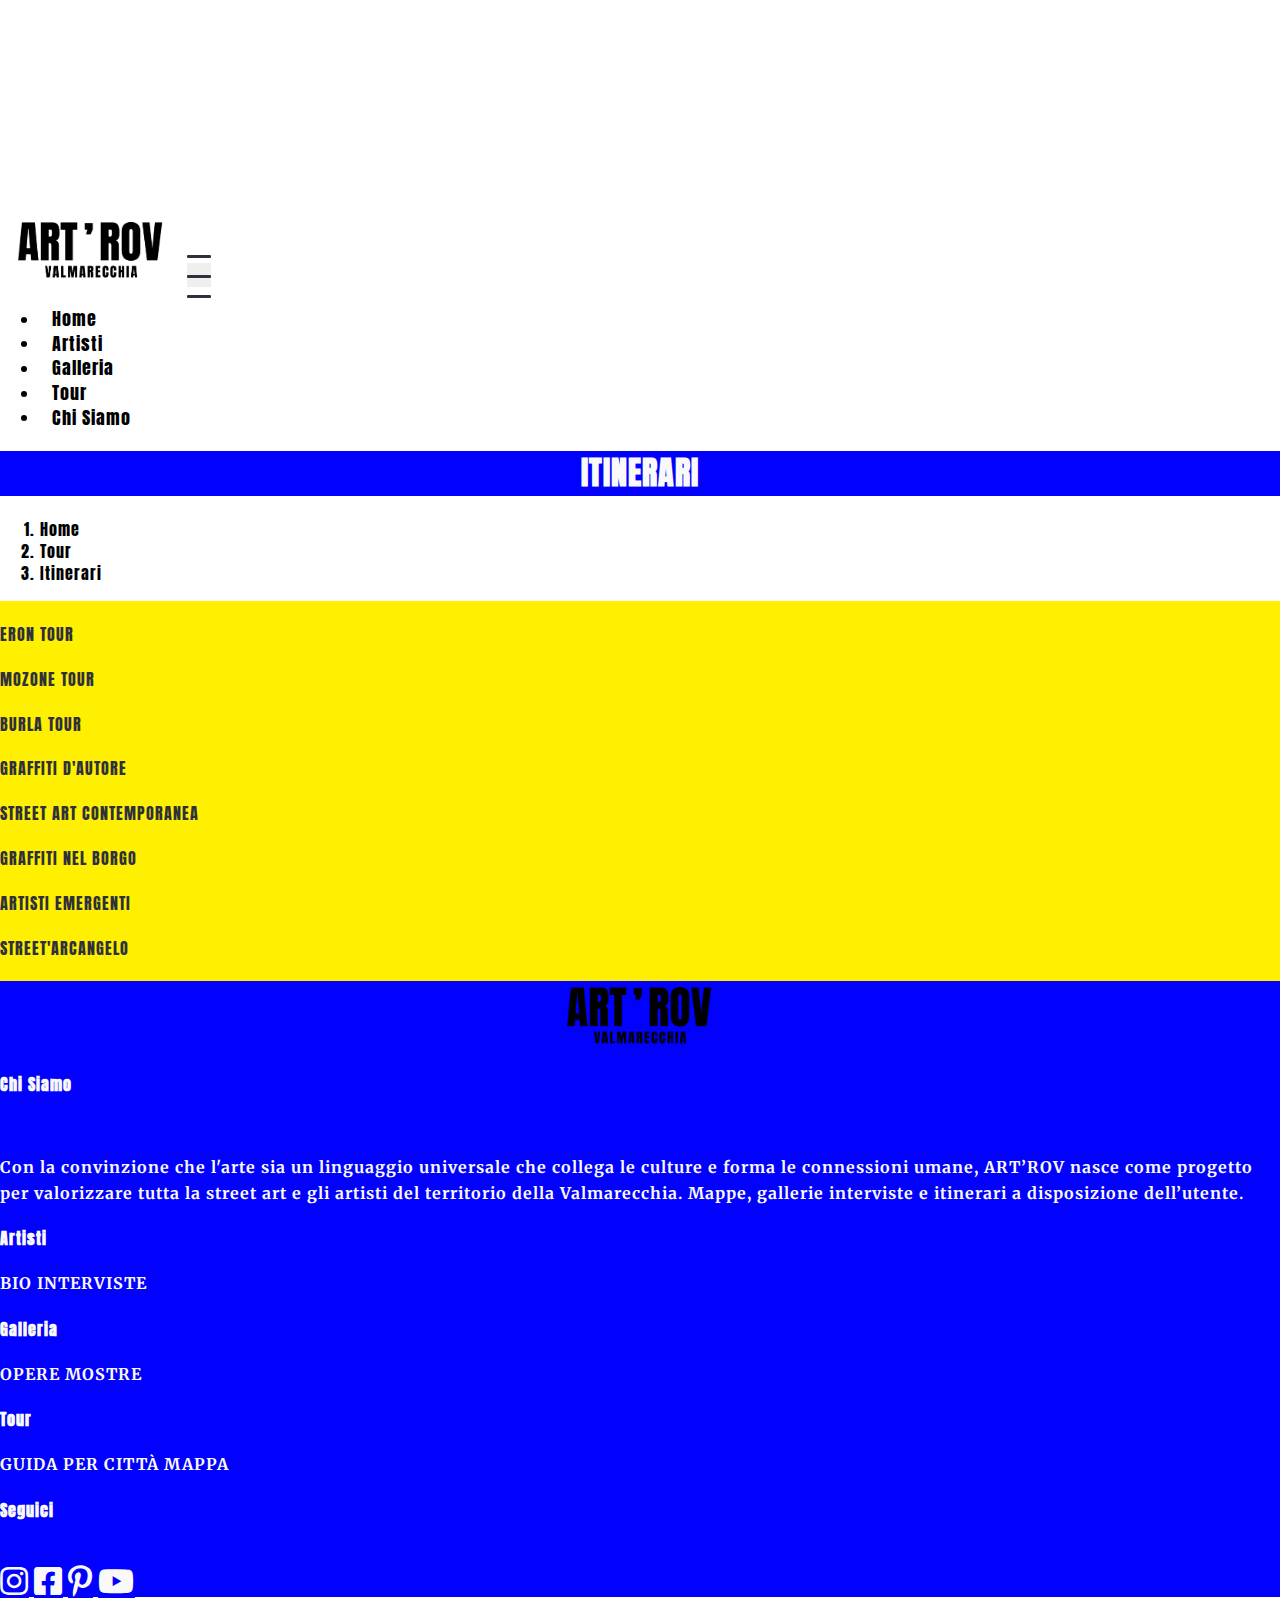
<file: itinerari.html>
<!DOCTYPE html>
<html lang="it">
<head>
   <meta charset="UTF-8">
   <meta http-equiv="X-UA-Compatible" content="IE=edge">
   <meta name="viewport" content="width=device-width, initial-scale=1.0">
   <!-- Bootstrap CSS -->
   <link href="https://cdn.jsdelivr.net/npm/bootstrap@5.1.3/dist/css/bootstrap.min.css" rel="stylesheet" integrity="sha384-1BmE4kWBq78iYhFldvKuhfTAU6auU8tT94WrHftjDbrCEXSU1oBoqyl2QvZ6jIW3" crossorigin="anonymous">
   <!-- FontAwesome CSS -->
   <link rel="stylesheet" href="https://cdnjs.cloudflare.com/ajax/libs/font-awesome/5.15.4/css/all.min.css" integrity="sha512-1ycn6IcaQQ40/MKBW2W4Rhis/DbILU74C1vSrLJxCq57o941Ym01SwNsOMqvEBFlcgUa6xLiPY/NS5R+E6ztJQ==" crossorigin="anonymous" referrerpolicy="no-referrer" />
   <!-- Custom CSS -->
   <link rel="icon" href="./img/favicon.png" type="image/x-icon">
   <link href="css/main.css" rel="stylesheet">
   <link href="css/slider.css" rel="stylesheet">
   <title>Art'Rov | Itinerari</title>
</head>
<body>
   <section class="container-fluid">
      <nav class="navbar navbar-expand-lg navbar-light fixed-top bg-light p-3">
         <a class="navbar-brand" href="./index.html">
            <img src="./img/logo_artrov.png" width="160" alt="Artrov logo">
         </a>
         <button class="navbar-toggler collapsed d-flex d-lg-none flex-column justify-content-around" type="button" data-bs-toggle="collapse" data-bs-target="#navbarNav" aria-controls="navbarNav" aria-expanded="false" aria-label="Toggle navigation">
            <span class="toggler-icon top-bar"></span>
            <span class="toggler-icon middle-bar"></span>
            <span class="toggler-icon bottom-bar"></span>
         </button>
         <div class="collapse navbar-collapse" id="navbarNav">
            <ul class="navbar-nav justify-content-evenly ms-auto text-center">
               <li class="nav-item mx-3">
                  <a class="nav-link mr-5" aria-current="page" href="./index.html">Home</a>
               </li>
               <li class="nav-item mx-3">
                  <a class="nav-link" href="./artisti.html">Artisti</a>
               </li>
               <li class="nav-item mx-3">
                  <a class="nav-link" href="./galleria.html">Galleria</a>
               </li>
               <li class="nav-item mx-3">
                  <a class="nav-link" href="./tour.html">Tour</a>
               </li>
               <li class="nav-item mx-3">
                  <a class="nav-link" href="./chi-siamo.html">Chi Siamo</a>
               </li>
            </ul>
         </div>
      </nav>
   </section>
   <section class="mb-5">
      <h1 id="rand-title" class="py-5">ITINERARI</h1>
      <nav class="container" aria-label="breadcrumb">
         <ol class="breadcrumb">
           <li class="breadcrumb-item"><a href="./index.html">Home</a></li>
           <li class="breadcrumb-item"><a href="./tour.html">Tour</a></li>
           <li class="breadcrumb-item active" aria-current="page">Itinerari</li>
         </ol>
       </nav>
   </section>

   <section class="container-fluid text-center my-5 itinerari">
      <br>
      <a class="itinerario" href="./itinerari/eron.html">
         ERON TOUR
      </a><br><br>
      <a class="itinerario" href="#">
         MOZONE TOUR
      </a><br><br>
      <a class="itinerario" href="#">
         BURLA TOUR
      </a><br><br>
      <a class="itinerario" href="#">
         GRAFFITI D'AUTORE
      </a><br><br>
      <a class="itinerario" href="#">
         STREET ART CONTEMPORANEA
      </a><br><br>
      <a class="itinerario" href="#">
         GRAFFITI NEL BORGO
      </a><br><br>
      <a class="itinerario" href="#">
         ARTISTI EMERGENTI
      </a><br><br>
      <a class="itinerario" href="#">
         STREET'ARCANGELO
      </a><br><br>
   </section>

   <footer id="rand-footer" class="py-3">
      <div class="container-fluid px-5">
         <div class="row py-5">
            <div class="col-md-4">
            </div>
            <div class="col-md-4">
               <a href="#">
                  <img width="160px" class="footer-logo" src="./img/logo_artrov.png" alt="logo">
               </a>
            </div>
            <div class="col-md-4">
            </div>
         </div>
         <div class="row my-5">
            <div class="col-md-3 chi-siamo">
               <h4><a href="./chi-siamo.html">Chi Siamo</a></h4>
               <br>
               <p>
                  Con la convinzione che l'arte sia un linguaggio universale che
                  collega le culture e forma le connessioni umane, ART’ROV
                  nasce come progetto per valorizzare tutta la street art e gli
                  artisti del territorio della Valmarecchia. Mappe, gallerie
                  interviste e itinerari a disposizione dell’utente.
               </p>
            </div>
            <div class="col-md-1 chi-siamo"></div>
            <div class="col-xl-8 text-center text-xl-start h-auto">
               <div class="row h-100 links">
                  <div class="col-lg-4 col-md-3 d-flex flex-column justify-content-between">
                     <a href="./artisti.html"><h4>Artisti</h4></a>
                     <a class="footer-secondary" href="#">BIO</a>
                     <a class="footer-secondary" href="#">INTERVISTE</a>
                  </div>
                  <div class="col-lg-4 col-md-3 d-flex flex-column justify-content-between">
                     <a href="./galleria.html"><h4>Galleria</h4></a>
                     <a class="footer-secondary" href="#">OPERE</a>
                     <a class="footer-secondary" href="#">MOSTRE</a>
                  </div>
                  <div class="col-lg-4 col-md-3 d-flex flex-column justify-content-between">
                     <a href="./tour.html"><h4>Tour</h4></a>
                     <a class="footer-secondary" href="#">GUIDA PER CITTÀ</a>
                     <a class="footer-secondary" href="#">MAPPA</a>
                  </div>
               </div>
            </div>
         </div>
         <div class="row">
            <div class="col-md-4"></div>
            <div class="col-md-4 text-center">
              <h4>Seguici</h4>
              <br>
              <a class="mx-2" href="#"><em class="fab fa-2x fa-instagram"></em></a>
              <a class="mx-2" href="#"><em class="fab fa-2x fa-facebook-square"></em></a>
              <a class="mx-2" href="#"><em class="fab fa-2x fa-pinterest-p"></em></a>
              <a class="mx-2" href="#"><em class="fab fa-2x fa-youtube"></em></a>
            </div>
            <div class="col-md-4"></div>
         </div>
      </div>
   </footer>

   <!-- Bootstrap Bundle -->
   <script src="https://cdn.jsdelivr.net/npm/bootstrap@5.1.3/dist/js/bootstrap.bundle.min.js" integrity="sha384-ka7Sk0Gln4gmtz2MlQnikT1wXgYsOg+OMhuP+IlRH9sENBO0LRn5q+8nbTov4+1p" crossorigin="anonymous"></script>
   <script src="./js/main.js"></script>
   <script src="./js/slider.js"></script>
</body>
</html>
</file>
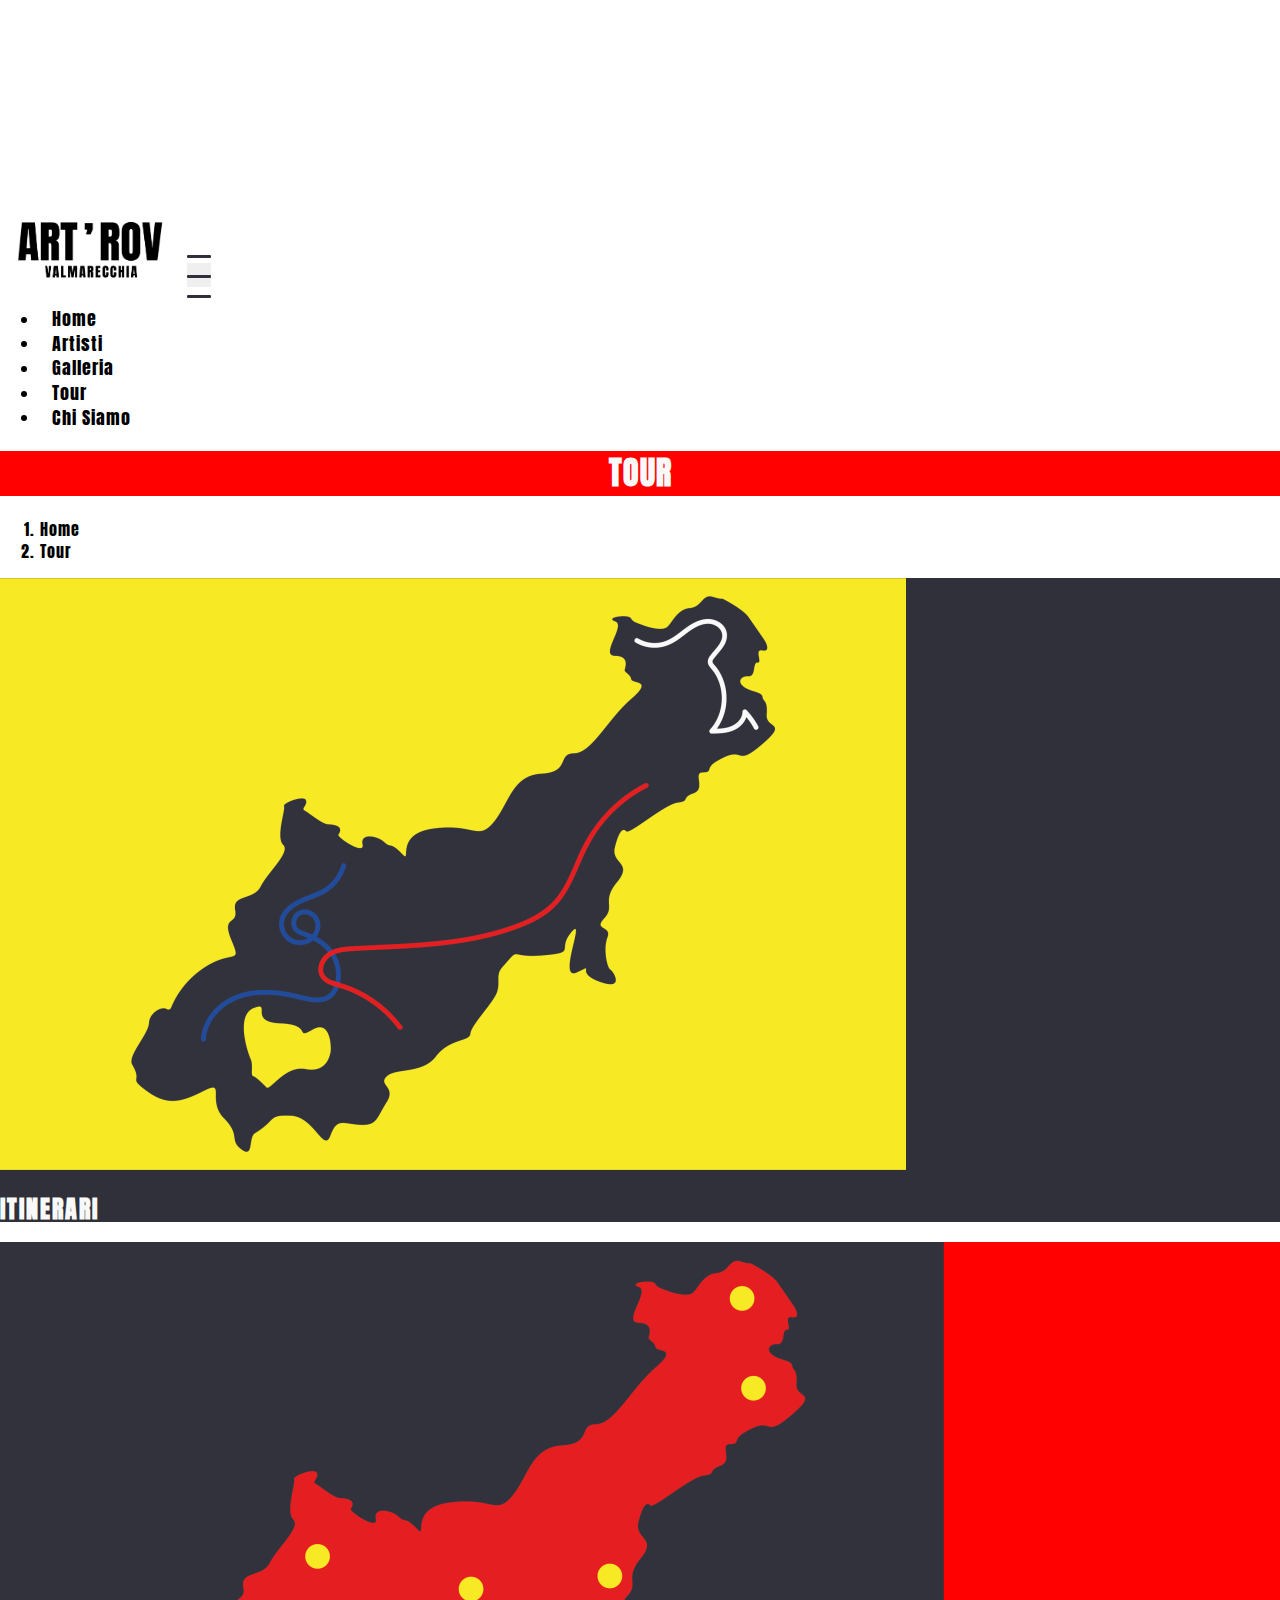
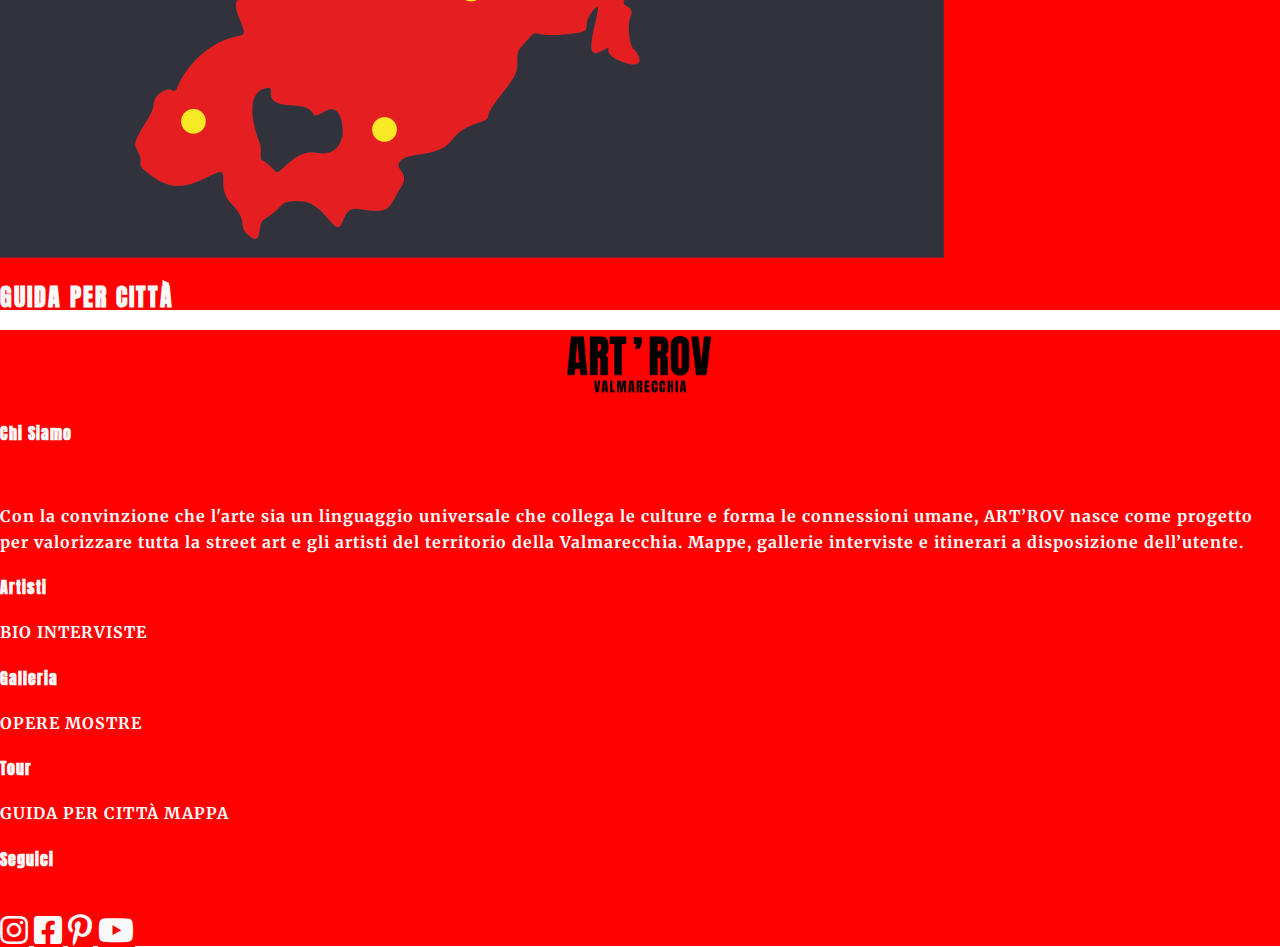
<file: tour.html>
<!DOCTYPE html>
<html lang="it">
<head>
   <meta charset="UTF-8">
   <meta http-equiv="X-UA-Compatible" content="IE=edge">
   <meta name="viewport" content="width=device-width, initial-scale=1.0">
   <!-- Bootstrap CSS -->
   <link href="https://cdn.jsdelivr.net/npm/bootstrap@5.1.3/dist/css/bootstrap.min.css" rel="stylesheet" integrity="sha384-1BmE4kWBq78iYhFldvKuhfTAU6auU8tT94WrHftjDbrCEXSU1oBoqyl2QvZ6jIW3" crossorigin="anonymous">
   <!-- FontAwesome CSS -->
   <link rel="stylesheet" href="https://cdnjs.cloudflare.com/ajax/libs/font-awesome/5.15.4/css/all.min.css" integrity="sha512-1ycn6IcaQQ40/MKBW2W4Rhis/DbILU74C1vSrLJxCq57o941Ym01SwNsOMqvEBFlcgUa6xLiPY/NS5R+E6ztJQ==" crossorigin="anonymous" referrerpolicy="no-referrer" />
   <!-- Custom CSS -->
   <link rel="icon" href="./img/favicon.png" type="image/x-icon">
   <link href="css/main.css" rel="stylesheet">
   <link href="css/slider.css" rel="stylesheet">
   <title>Art'Rov | Tour</title>
</head>
<body>
   <section class="container-fluid">
      <nav class="navbar navbar-expand-lg navbar-light fixed-top bg-light p-3">
         <a class="navbar-brand" href="./index.html">
            <img src="./img/logo_artrov.png" width="160" alt="Artrov logo">
         </a>
         <button class="navbar-toggler collapsed d-flex d-lg-none flex-column justify-content-around" type="button" data-bs-toggle="collapse" data-bs-target="#navbarNav" aria-controls="navbarNav" aria-expanded="false" aria-label="Toggle navigation">
            <span class="toggler-icon top-bar"></span>
            <span class="toggler-icon middle-bar"></span>
            <span class="toggler-icon bottom-bar"></span>
         </button>
         <div class="collapse navbar-collapse" id="navbarNav">
            <ul class="navbar-nav justify-content-evenly ms-auto text-center">
               <li class="nav-item mx-3">
                  <a class="nav-link mr-5" aria-current="page" href="./index.html">Home</a>
               </li>
               <li class="nav-item mx-3">
                  <a class="nav-link" href="./artisti.html">Artisti</a>
               </li>
               <li class="nav-item mx-3">
                  <a class="nav-link" href="./galleria.html">Galleria</a>
               </li>
               <li class="nav-item mx-3">
                  <a class="nav-link" href="./tour.html">Tour</a>
               </li>
               <li class="nav-item mx-3">
                  <a class="nav-link" href="./chi-siamo.html">Chi Siamo</a>
               </li>
            </ul>
         </div>
      </nav>
   </section>
   <section class="mb-5">
      <h1 id="rand-title" class="py-5">TOUR</h1>
      <nav class="container" aria-label="breadcrumb">
         <ol class="breadcrumb">
           <li class="breadcrumb-item"><a href="./index.html">Home</a></li>
           <li class="breadcrumb-item active" aria-current="page">Tour</li>
         </ol>
       </nav>
   </section>

   <section class="container">
      <div class="row row-cols-1 row-cols-md-2 g-4">
         <div class="col p-3">
           <div class="card card-gray">
             <img src="./img/mappa_gialla.png" class="card-img-top" alt="valmarecchia-map">
             <a href="./itinerari.html" class="card-body">
               <h2 class="card-title">ITINERARI</h2>
             </a>
           </div>
         </div>
         <div class="col p-3">
            <div class="card card-red">
              <img src="./img/valmarecchia-map.png" class="card-img-top" alt="valmarecchia-map-2">
              <a href="./guida-per-citta.html" class="card-body">
                <h2 class="card-title">GUIDA PER CITTÀ</h2>
              </a>
            </div>
         </div>
   </section>

   <footer id="rand-footer" class="py-3">
      <div class="container-fluid px-5">
         <div class="row py-5">
            <div class="col-md-4">
            </div>
            <div class="col-md-4">
               <a href="#">
                  <img width="160px" class="footer-logo" src="./img/logo_artrov.png" alt="logo">
               </a>
            </div>
            <div class="col-md-4">
            </div>
         </div>
         <div class="row my-5">
            <div class="col-md-3 chi-siamo">
               <h4><a href="./chi-siamo.html">Chi Siamo</a></h4>
               <br>
               <p>
                  Con la convinzione che l'arte sia un linguaggio universale che
                  collega le culture e forma le connessioni umane, ART’ROV
                  nasce come progetto per valorizzare tutta la street art e gli
                  artisti del territorio della Valmarecchia. Mappe, gallerie
                  interviste e itinerari a disposizione dell’utente.
               </p>
            </div>
            <div class="col-md-1 chi-siamo"></div>
            <div class="col-xl-8 text-center text-xl-start h-auto">
               <div class="row h-100 links">
                  <div class="col-lg-4 col-md-3 d-flex flex-column justify-content-between">
                     <a href="./artisti.html"><h4>Artisti</h4></a>
                     <a class="footer-secondary" href="#">BIO</a>
                     <a class="footer-secondary" href="#">INTERVISTE</a>
                  </div>
                  <div class="col-lg-4 col-md-3 d-flex flex-column justify-content-between">
                     <a href="./galleria.html"><h4>Galleria</h4></a>
                     <a class="footer-secondary" href="#">OPERE</a>
                     <a class="footer-secondary" href="#">MOSTRE</a>
                  </div>
                  <div class="col-lg-4 col-md-3 d-flex flex-column justify-content-between">
                     <a href="./tour.html"><h4>Tour</h4></a>
                     <a class="footer-secondary" href="#">GUIDA PER CITTÀ</a>
                     <a class="footer-secondary" href="#">MAPPA</a>
                  </div>
               </div>
            </div>
         </div>
         <div class="row">
            <div class="col-md-4"></div>
            <div class="col-md-4 text-center">
              <h4>Seguici</h4>
              <br>
              <a class="mx-2" href="#"><em class="fab fa-2x fa-instagram"></em></a>
              <a class="mx-2" href="#"><em class="fab fa-2x fa-facebook-square"></em></a>
              <a class="mx-2" href="#"><em class="fab fa-2x fa-pinterest-p"></em></a>
              <a class="mx-2" href="#"><em class="fab fa-2x fa-youtube"></em></a>
            </div>
            <div class="col-md-4"></div>
         </div>
      </div>
   </footer>

   <!-- Bootstrap Bundle -->
   <script src="https://cdn.jsdelivr.net/npm/bootstrap@5.1.3/dist/js/bootstrap.bundle.min.js" integrity="sha384-ka7Sk0Gln4gmtz2MlQnikT1wXgYsOg+OMhuP+IlRH9sENBO0LRn5q+8nbTov4+1p" crossorigin="anonymous"></script>
   <script src="./js/main.js"></script>
   <script src="./js/slider.js"></script>
</body>
</html>
</file>
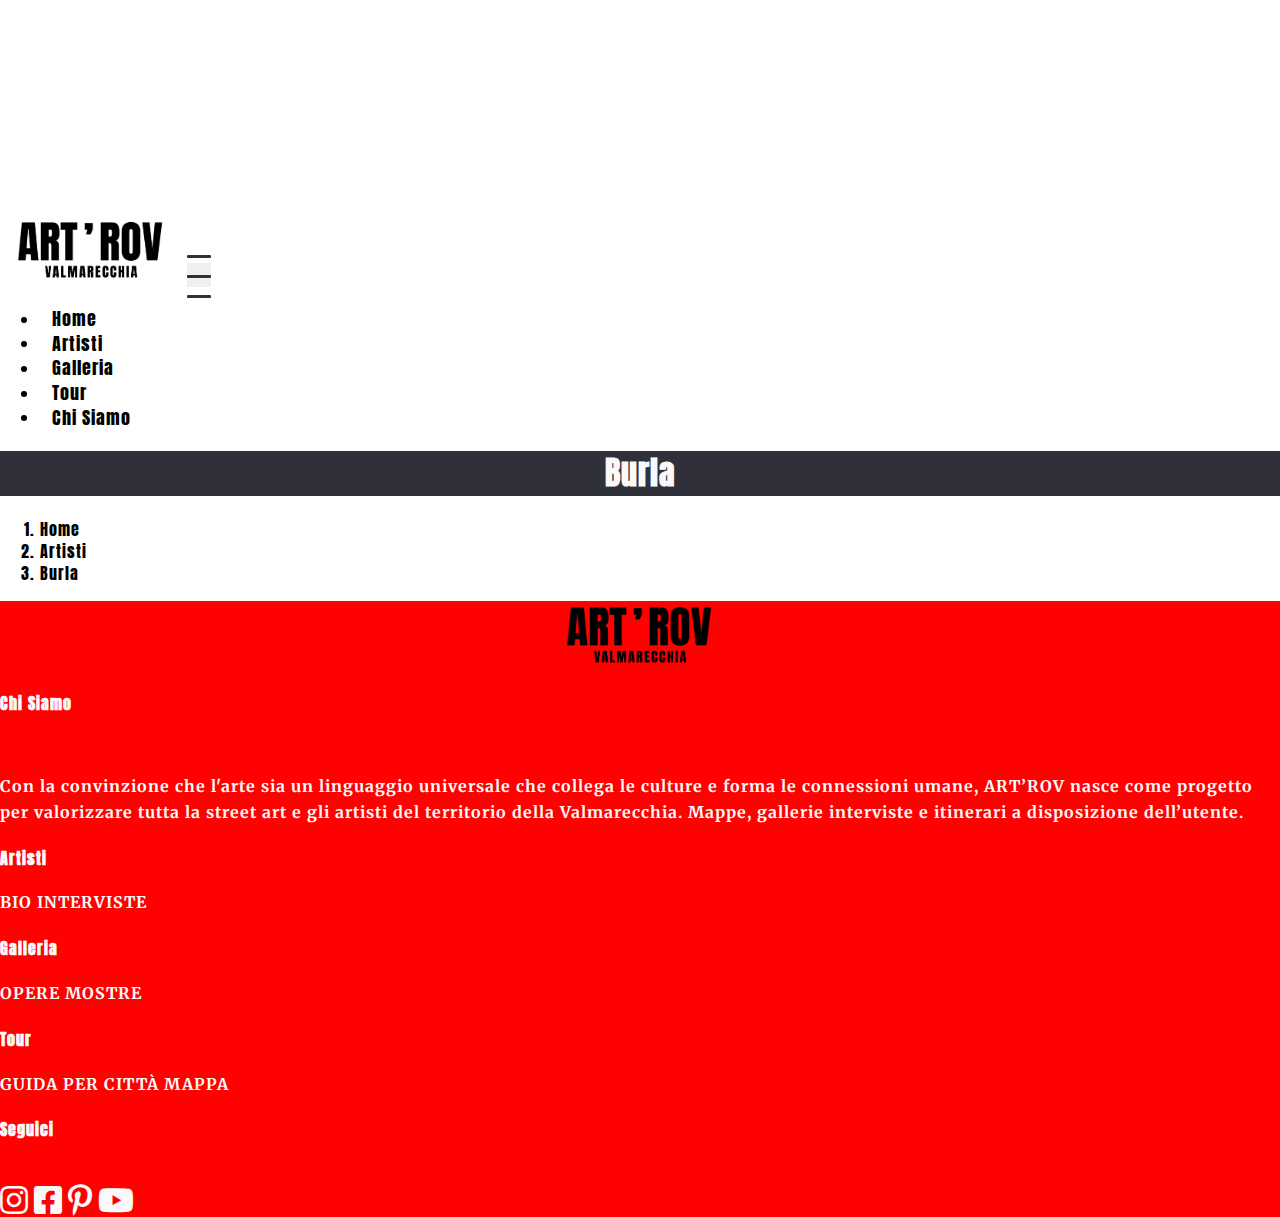
<file: artisti/burla.html>
<!DOCTYPE html>
<html lang="it">
<head>
   <meta charset="UTF-8">
   <meta http-equiv="X-UA-Compatible" content="IE=edge">
   <meta name="viewport" content="width=device-width, initial-scale=1.0">
   <!-- Bootstrap CSS -->
   <link href="https://cdn.jsdelivr.net/npm/bootstrap@5.1.3/dist/css/bootstrap.min.css" rel="stylesheet" integrity="sha384-1BmE4kWBq78iYhFldvKuhfTAU6auU8tT94WrHftjDbrCEXSU1oBoqyl2QvZ6jIW3" crossorigin="anonymous">
   <!-- FontAwesome CSS -->
   <link rel="stylesheet" href="https://cdnjs.cloudflare.com/ajax/libs/font-awesome/5.15.4/css/all.min.css" integrity="sha512-1ycn6IcaQQ40/MKBW2W4Rhis/DbILU74C1vSrLJxCq57o941Ym01SwNsOMqvEBFlcgUa6xLiPY/NS5R+E6ztJQ==" crossorigin="anonymous" referrerpolicy="no-referrer" />
   <!-- Custom CSS -->
   <link rel="icon" href="../img/favicon.png" type="image/x-icon">
   <link href="../css/main.css" rel="stylesheet">
   <link href="../css/slider.css" rel="stylesheet">
   <title>Art'Rov | Burla</title>
</head>
<body>
   <section class="container-fluid">
      <nav class="navbar navbar-expand-lg navbar-light fixed-top bg-light p-3">
         <a class="navbar-brand" href="../index.html">
            <img src="../img/logo_artrov.png" width="160" alt="Artrov logo">
         </a>
         <button class="navbar-toggler collapsed d-flex d-lg-none flex-column justify-content-around" type="button" data-bs-toggle="collapse" data-bs-target="#navbarNav" aria-controls="navbarNav" aria-expanded="false" aria-label="Toggle navigation">
            <span class="toggler-icon top-bar"></span>
            <span class="toggler-icon middle-bar"></span>
            <span class="toggler-icon bottom-bar"></span>
         </button>
         <div class="collapse navbar-collapse" id="navbarNav">
            <ul class="navbar-nav justify-content-evenly ms-auto text-center">
               <li class="nav-item mx-3">
                  <a class="nav-link mr-5" aria-current="page" href="../index.html">Home</a>
               </li>
               <li class="nav-item mx-3">
                  <a class="nav-link" href="../artisti.html">Artisti</a>
               </li>
               <li class="nav-item mx-3">
                  <a class="nav-link" href="../galleria.html">Galleria</a>
               </li>
               <li class="nav-item mx-3">
                  <a class="nav-link" href="../tour.html">Tour</a>
               </li>
               <li class="nav-item mx-3">
                  <a class="nav-link" href="../chi-siamo.html">Chi Siamo</a>
               </li>
            </ul>
         </div>
      </nav>
   </section>
   <section class="mb-5">
      <h1 class="headline-gray py-5">Burla</h1>
      <nav class="container" aria-label="breadcrumb">
         <ol class="breadcrumb">
           <li class="breadcrumb-item"><a href="../index.html">Home</a></li>
           <li class="breadcrumb-item"><a href="../artisti.html">Artisti</a></li>
           <li class="breadcrumb-item active" aria-current="page">Burla</li>
         </ol>
       </nav>
   </section>

   <footer id="rand-footer" class="py-3">
      <div class="container-fluid px-5">
         <div class="row py-5">
            <div class="col-md-4">
            </div>
            <div class="col-md-4">
               <a href="#">
                  <img width="160px" class="footer-logo" src="../img/logo_artrov.png" alt="logo">
               </a>
            </div>
            <div class="col-md-4">
            </div>
         </div>
         <div class="row my-5">
            <div class="col-md-3 chi-siamo">
               <h4><a href="../chi-siamo.html">Chi Siamo</a></h4>
               <br>
               <p>
                  Con la convinzione che l'arte sia un linguaggio universale che
                  collega le culture e forma le connessioni umane, ART’ROV
                  nasce come progetto per valorizzare tutta la street art e gli
                  artisti del territorio della Valmarecchia. Mappe, gallerie
                  interviste e itinerari a disposizione dell’utente.
               </p>
            </div>
            <div class="col-md-1 chi-siamo"></div>
            <div class="col-xl-8 text-center text-xl-start h-auto">
               <div class="row h-100 links">
                  <div class="col-lg-4 col-md-3 d-flex flex-column justify-content-between">
                     <a href="../artisti.html"><h4>Artisti</h4></a>
                     <a class="footer-secondary" href="#">BIO</a>
                     <a class="footer-secondary" href="#">INTERVISTE</a>
                  </div>
                  <div class="col-lg-4 col-md-3 d-flex flex-column justify-content-between">
                     <a href="../galleria.html"><h4>Galleria</h4></a>
                     <a class="footer-secondary" href="#">OPERE</a>
                     <a class="footer-secondary" href="#">MOSTRE</a>
                  </div>
                  <div class="col-lg-4 col-md-3 d-flex flex-column justify-content-between">
                     <a href="../tour.html"><h4>Tour</h4></a>
                     <a class="footer-secondary" href="#">GUIDA PER CITTÀ</a>
                     <a class="footer-secondary" href="#">MAPPA</a>
                  </div>
               </div>
            </div>
         </div>
         <div class="row">
            <div class="col-md-4"></div>
            <div class="col-md-4 text-center">
              <h4>Seguici</h4>
              <br>
              <a class="mx-2" href="#"><em class="fab fa-2x fa-instagram"></em></a>
              <a class="mx-2" href="#"><em class="fab fa-2x fa-facebook-square"></em></a>
              <a class="mx-2" href="#"><em class="fab fa-2x fa-pinterest-p"></em></a>
              <a class="mx-2" href="#"><em class="fab fa-2x fa-youtube"></em></a>
            </div>
            <div class="col-md-4"></div>
         </div>
      </div>
   </footer>

   <!-- Bootstrap Bundle -->
   <script src="https://cdn.jsdelivr.net/npm/bootstrap@5.1.3/dist/js/bootstrap.bundle.min.js" integrity="sha384-ka7Sk0Gln4gmtz2MlQnikT1wXgYsOg+OMhuP+IlRH9sENBO0LRn5q+8nbTov4+1p" crossorigin="anonymous"></script>
   <script src="../js/main.js"></script>
   <script src="../js/slider.js"></script>
</body>
</html>
</file>
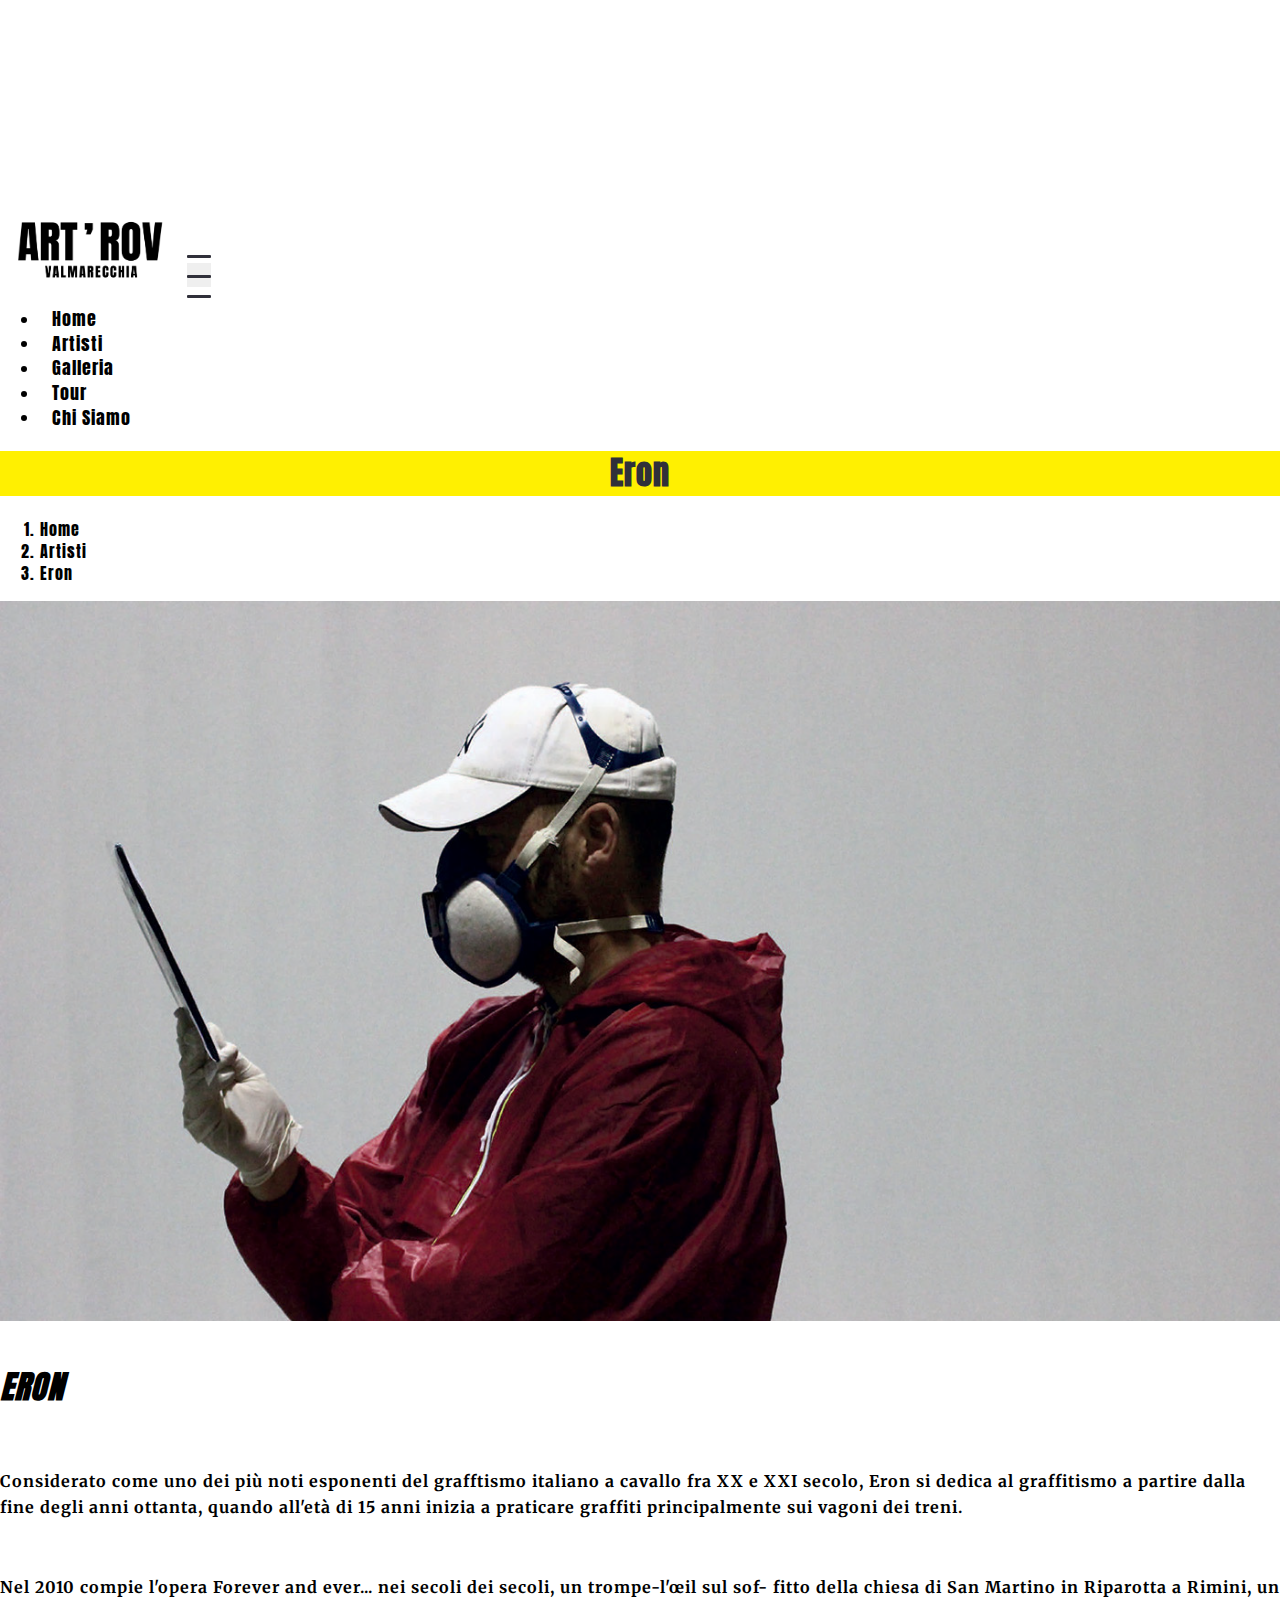
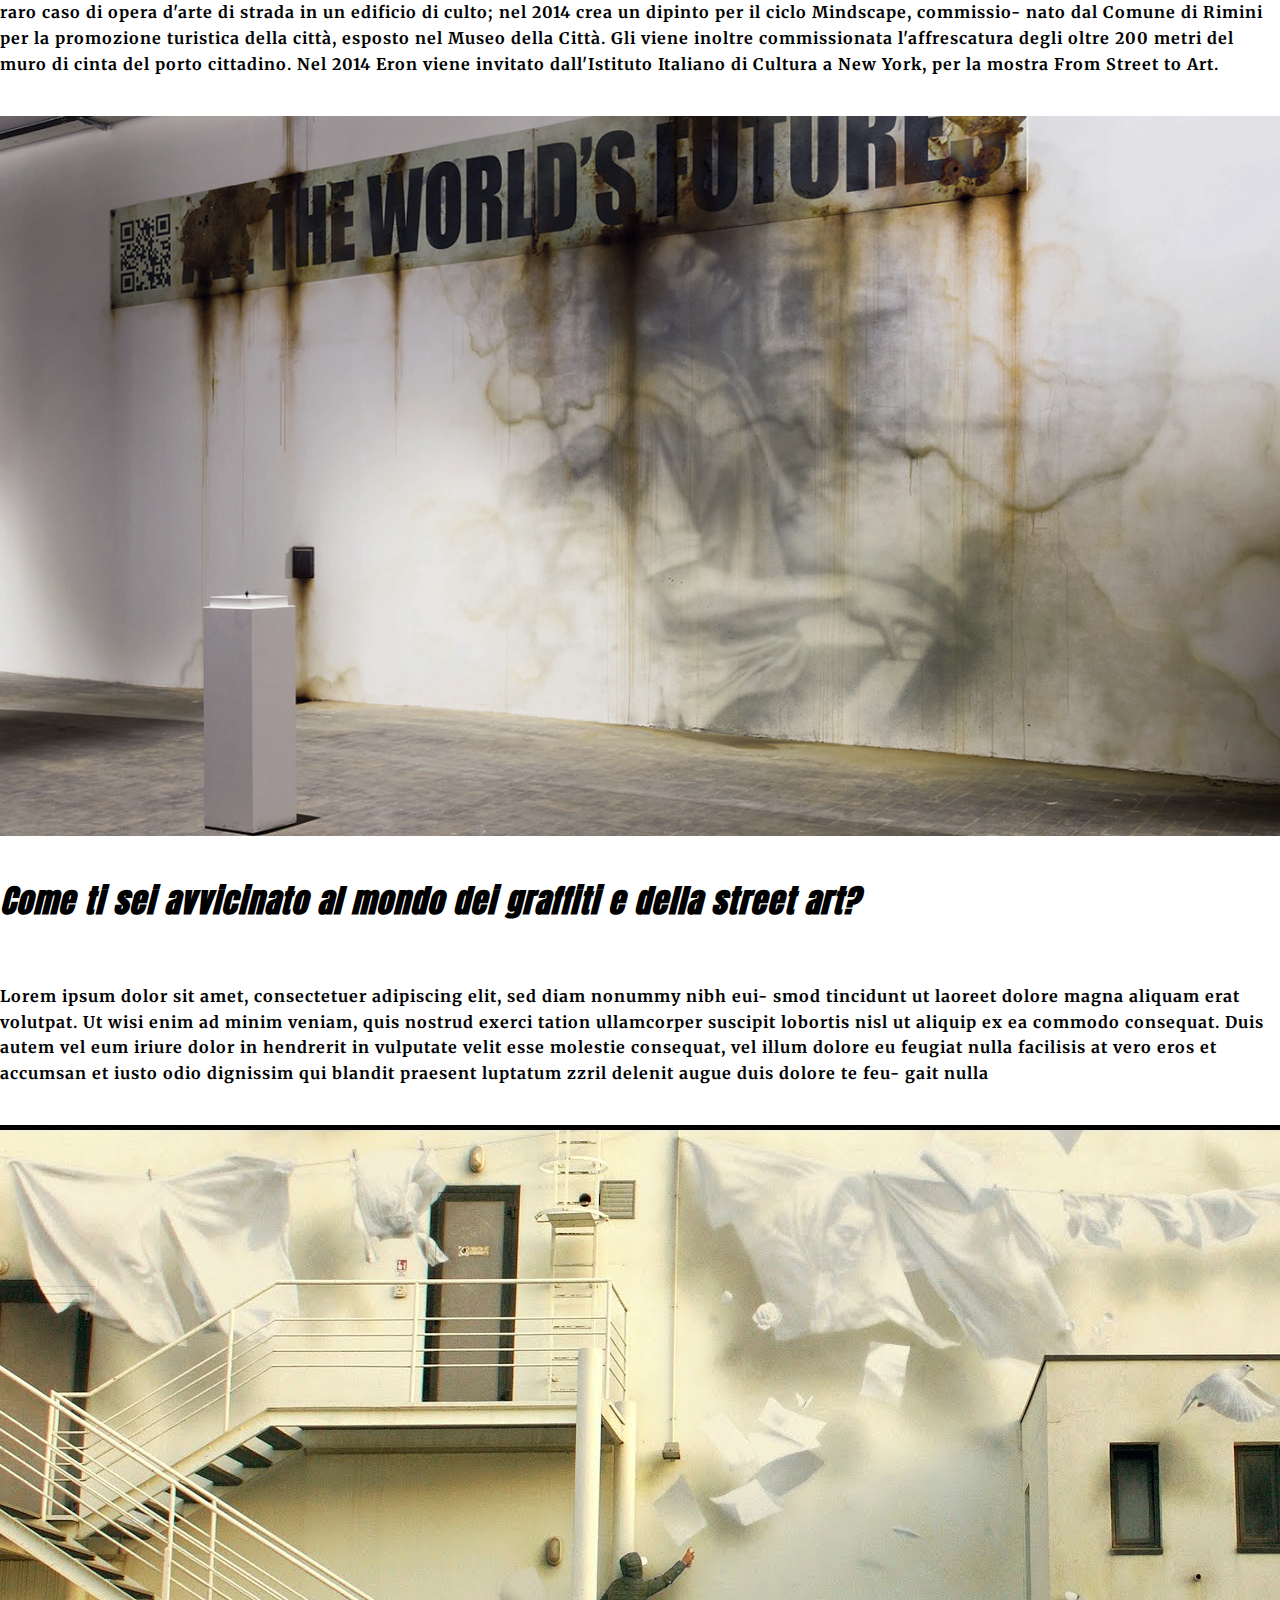
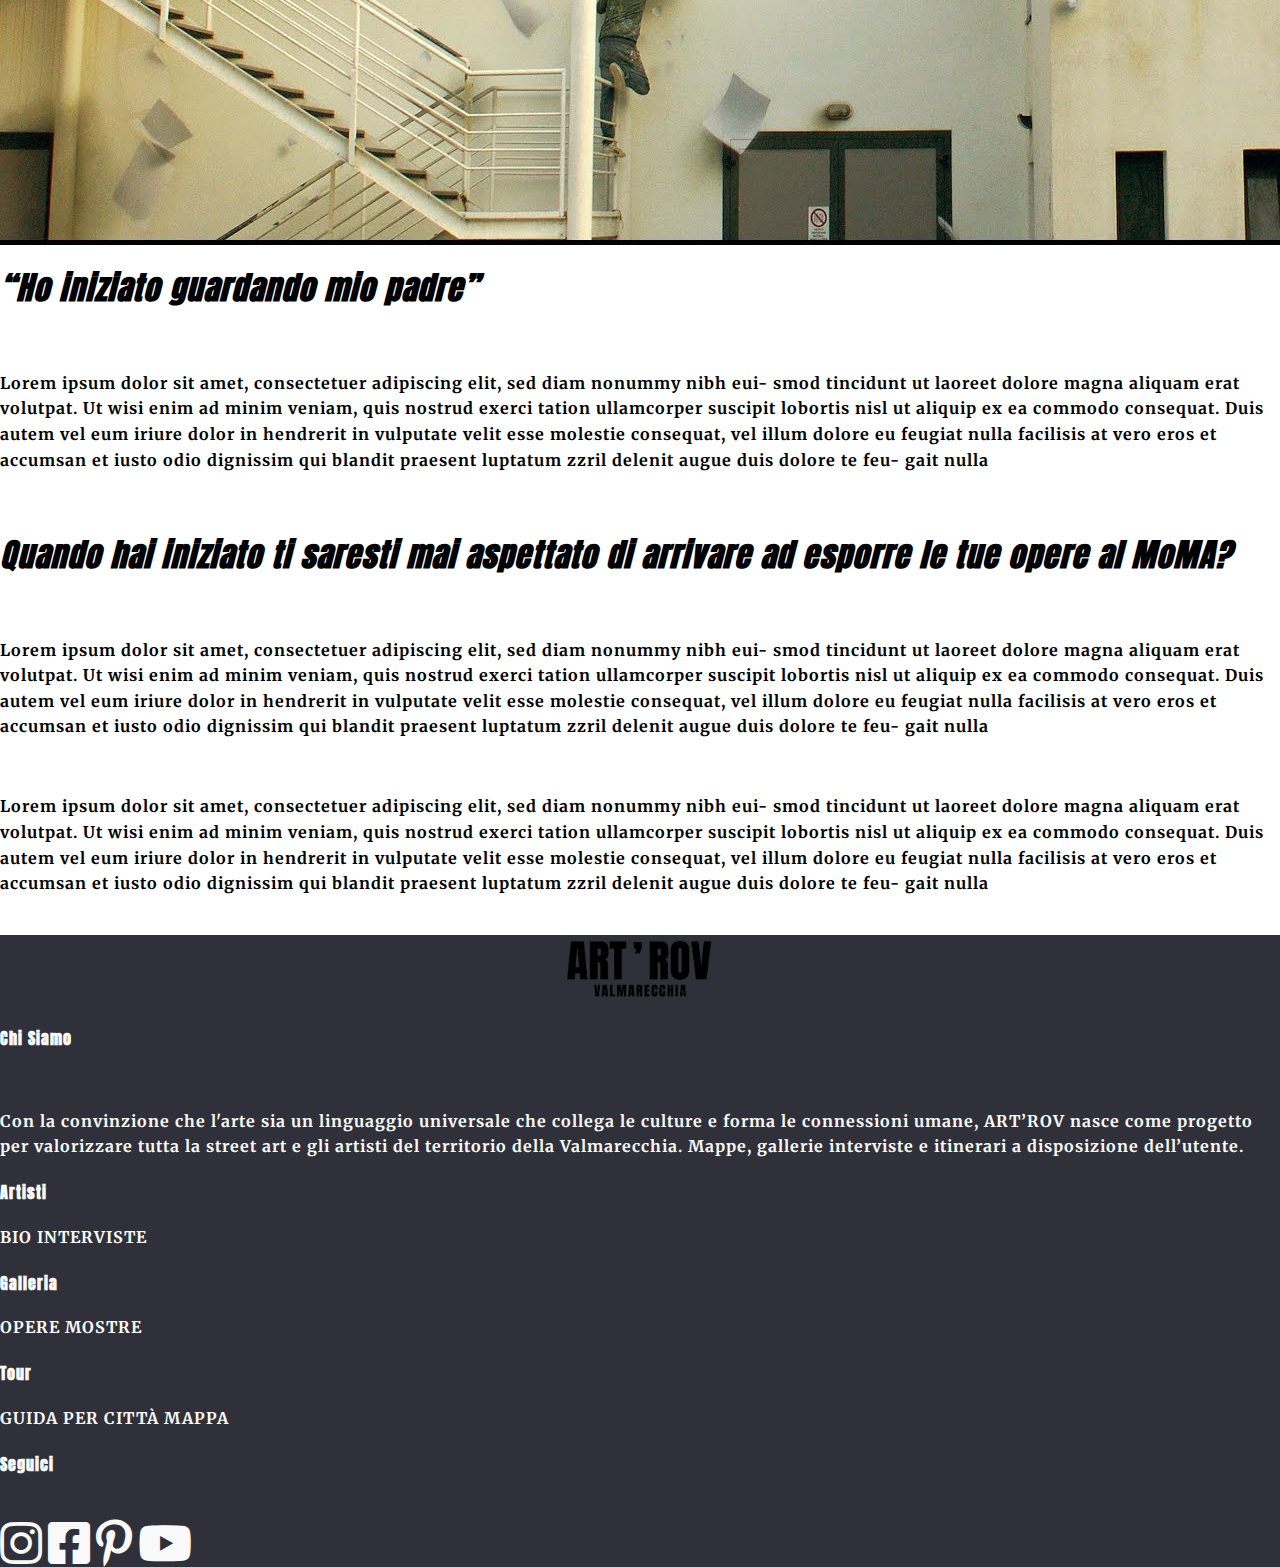
<file: artisti/eron.html>
<!DOCTYPE html>
<html lang="it">

<head>
   <meta charset="UTF-8">
   <meta http-equiv="X-UA-Compatible" content="IE=edge">
   <meta name="viewport" content="width=device-width, initial-scale=1.0">
   <!-- Bootstrap CSS -->
   <link href="https://cdn.jsdelivr.net/npm/bootstrap@5.1.3/dist/css/bootstrap.min.css" rel="stylesheet"
      integrity="sha384-1BmE4kWBq78iYhFldvKuhfTAU6auU8tT94WrHftjDbrCEXSU1oBoqyl2QvZ6jIW3" crossorigin="anonymous">
   <!-- FontAwesome CSS -->
   <link rel="stylesheet" href="https://cdnjs.cloudflare.com/ajax/libs/font-awesome/5.15.4/css/all.min.css"
      integrity="sha512-1ycn6IcaQQ40/MKBW2W4Rhis/DbILU74C1vSrLJxCq57o941Ym01SwNsOMqvEBFlcgUa6xLiPY/NS5R+E6ztJQ=="
      crossorigin="anonymous" referrerpolicy="no-referrer" />
   <!-- Custom CSS -->
   <link rel="icon" href="../img/favicon.png" type="image/x-icon">
   <link href="../css/main.css" rel="stylesheet">
   <link href="../css/slider.css" rel="stylesheet">
   <title>Art'Rov | Eron</title>
</head>

<body>
   <section class="container-fluid">
      <nav class="navbar navbar-expand-lg navbar-light fixed-top bg-light p-3">
         <a class="navbar-brand" href="../index.html">
            <img src="../img/logo_artrov.png" width="160" alt="Artrov logo">
         </a>
         <button class="navbar-toggler collapsed d-flex d-lg-none flex-column justify-content-around" type="button" data-bs-toggle="collapse" data-bs-target="#navbarNav" aria-controls="navbarNav" aria-expanded="false" aria-label="Toggle navigation">
            <span class="toggler-icon top-bar"></span>
            <span class="toggler-icon middle-bar"></span>
            <span class="toggler-icon bottom-bar"></span>
         </button>
         <div class="collapse navbar-collapse" id="navbarNav">
            <ul class="navbar-nav justify-content-evenly ms-auto text-center">
               <li class="nav-item mx-3">
                  <a class="nav-link mr-5" aria-current="page" href="../index.html">Home</a>
               </li>
               <li class="nav-item mx-3">
                  <a class="nav-link" href="../artisti.html">Artisti</a>
               </li>
               <li class="nav-item mx-3">
                  <a class="nav-link" href="../galleria.html">Galleria</a>
               </li>
               <li class="nav-item mx-3">
                  <a class="nav-link" href="../tour.html">Tour</a>
               </li>
               <li class="nav-item mx-3">
                  <a class="nav-link" href="../chi-siamo.html">Chi Siamo</a>
               </li>
            </ul>
         </div>
      </nav>
   </section>
   <section class="mb-5">
      <h1 id="rand-title" class="py-5">Eron</h1>
      <nav class="container" aria-label="breadcrumb">
         <ol class="breadcrumb">
            <li class="breadcrumb-item"><a href="../index.html">Home</a></li>
            <li class="breadcrumb-item"><a href="../artisti.html">Artisti</a></li>
            <li class="breadcrumb-item active" aria-current="page">Eron</li>
         </ol>
      </nav>
   </section>

   <section class="container eron-bio pb-5">
      <div class="row">
         <div class="col eron-herobg">
         </div>
      </div>
      <br id="bio">
      <div class="row py-5">
         <div class="col-md-8">
            <h1>ERON</h1><br>
            <p>Considerato come uno dei più noti esponenti del grafftismo italiano a cavallo fra XX e
               XXI secolo, Eron si dedica al graffitismo a partire dalla fine degli anni ottanta, quando
               all'età di 15 anni inizia a praticare graffiti principalmente sui vagoni dei treni.</p><br>
            <p>Nel 2010 compie l'opera Forever and ever... nei secoli dei secoli, un trompe-l'œil sul sof-
               fitto della chiesa di San Martino in Riparotta a Rimini, un raro caso di opera d'arte di
               strada in un edificio di culto; nel 2014 crea un dipinto per il ciclo Mindscape, commissio-
               nato dal Comune di Rimini per la promozione turistica della città, esposto nel Museo
               della Città. Gli viene inoltre commissionata l'affrescatura degli oltre 200 metri del muro
               di cinta del porto cittadino. Nel 2014 Eron viene invitato dall'Istituto Italiano di Cultura a
               New York, per la mostra From Street to Art.</p><br>
         </div>
         <div class="col-md-4 eron-bg">
         </div>
      </div>
      <div class="row">
         <div class="col eron-herobg2">
         </div>
      </div>
      <br id="intervista">
      <div class="row py-5">
         <div class="col-md-8">
            <h1>Come ti sei avvicinato al mondo dei
               graffiti e della street art?</h1><br>
            <p>Lorem ipsum dolor sit amet, consectetuer adipiscing elit, sed diam nonummy nibh eui-
               smod tincidunt ut laoreet dolore magna aliquam erat volutpat. Ut wisi enim ad minim
               veniam, quis nostrud exerci tation ullamcorper suscipit lobortis nisl ut aliquip ex ea
               commodo consequat. Duis autem vel eum iriure dolor in hendrerit in vulputate velit esse
               molestie consequat, vel illum dolore eu feugiat nulla facilisis at vero eros et accumsan et
               iusto odio dignissim qui blandit praesent luptatum zzril delenit augue duis dolore te feu-
               gait nulla</p><br>
         </div>
         <div class="col-md-4 eron-bg2">
         </div>
      </div>
      <div class="row">
         <div class="col eron-herobg3">
         </div>
      </div>
      <div class="row py-5">
         <div class="col-md-8">
            <h1>“Ho iniziato guardando mio padre”</h1><br>
            <p>Lorem ipsum dolor sit amet, consectetuer adipiscing elit, sed diam nonummy nibh eui-
               smod tincidunt ut laoreet dolore magna aliquam erat volutpat. Ut wisi enim ad minim
               veniam, quis nostrud exerci tation ullamcorper suscipit lobortis nisl ut aliquip ex ea
               commodo consequat. Duis autem vel eum iriure dolor in hendrerit in vulputate velit esse
               molestie consequat, vel illum dolore eu feugiat nulla facilisis at vero eros et accumsan et
               iusto odio dignissim qui blandit praesent luptatum zzril delenit augue duis dolore te feu-
               gait nulla</p><br>
         </div>
         <div class="col-md-4 eron-bg3">
         </div>
      </div>
      <div class="row py-5">
         <div class="col-md-8">
            <h1>Quando hai iniziato ti saresti mai
               aspettato di arrivare ad esporre le
               tue opere al MoMA?</h1><br>
            <p>Lorem ipsum dolor sit amet, consectetuer adipiscing elit, sed diam nonummy nibh eui-
               smod tincidunt ut laoreet dolore magna aliquam erat volutpat. Ut wisi enim ad minim
               veniam, quis nostrud exerci tation ullamcorper suscipit lobortis nisl ut aliquip ex ea
               commodo consequat. Duis autem vel eum iriure dolor in hendrerit in vulputate velit esse
               molestie consequat, vel illum dolore eu feugiat nulla facilisis at vero eros et accumsan et
               iusto odio dignissim qui blandit praesent luptatum zzril delenit augue duis dolore te feu-
               gait nulla</p><br>
            <p>Lorem ipsum dolor sit amet, consectetuer adipiscing elit, sed diam nonummy nibh eui-
               smod tincidunt ut laoreet dolore magna aliquam erat volutpat. Ut wisi enim ad minim
               veniam, quis nostrud exerci tation ullamcorper suscipit lobortis nisl ut aliquip ex ea
               commodo consequat. Duis autem vel eum iriure dolor in hendrerit in vulputate velit esse
               molestie consequat, vel illum dolore eu feugiat nulla facilisis at vero eros et accumsan et
               iusto odio dignissim qui blandit praesent luptatum zzril delenit augue duis dolore te feu-
               gait nulla</p><br>
         </div>
         <div class="col-md-4 eron-bg4">
         </div>
      </div>
   </section>

   <footer id="rand-footer" class="footer-white py-5 footer-gray">
      <div class="container-fluid px-5">
         <div class="row py-5">
            <div class="col-md-4">
            </div>
            <div class="col-md-4">
               <a href="#">
                  <img width="160px" class="footer-logo" src="../img/logo_artrov.png" alt="logo">
               </a>
            </div>
            <div class="col-md-4">
            </div>
         </div>
         <div class="row my-5">
            <div class="col-md-3 chi-siamo">
               <h4><a href="../chi-siamo.html">Chi Siamo</a></h4>
               <br>
               <p>
                  Con la convinzione che l'arte sia un linguaggio universale che
                  collega le culture e forma le connessioni umane, ART’ROV
                  nasce come progetto per valorizzare tutta la street art e gli
                  artisti del territorio della Valmarecchia. Mappe, gallerie
                  interviste e itinerari a disposizione dell’utente.
               </p>
            </div>
            <div class="col-md-1 chi-siamo"></div>
            <div class="col-md-8 h-auto">
               <div class="row h-100 links">
                  <div class="col-lg-4 col-md-3 d-flex flex-column justify-content-between">
                     <a href="../artisti.html">
                        <h4>Artisti</h4>
                     </a>
                     <a class="footer-secondary" href="#">BIO</a>
                     <a class="footer-secondary" href="#">INTERVISTE</a>
                  </div>
                  <div class="col-lg-4 col-md-3 d-flex flex-column justify-content-between">
                     <a href="../galleria.html">
                        <h4>Galleria</h4>
                     </a>
                     <a class="footer-secondary" href="#">OPERE</a>
                     <a class="footer-secondary" href="#">MOSTRE</a>
                  </div>
                  <div class="col-lg-4 col-md-3 d-flex flex-column justify-content-between">
                     <a href="../tour.html">
                        <h4>Tour</h4>
                     </a>
                     <a class="footer-secondary" href="#">GUIDA PER CITTÀ</a>
                     <a class="footer-secondary" href="#">MAPPA</a>
                  </div>
               </div>
            </div>
         </div>
         <div class="row">
            <div class="col-md-4"></div>
            <div class="col-md-4 text-center">
               <h4>Seguici</h4>
               <br>
               <a class="mx-2" href="#"><em class="fab fa-3x fa-instagram"></em></a>
               <a class="mx-2" href="#"><em class="fab fa-3x fa-facebook-square"></em></a>
               <a class="mx-2" href="#"><em class="fab fa-3x fa-pinterest-p"></em></a>
               <a class="mx-2" href="#"><em class="fab fa-3x fa-youtube"></em></a>
            </div>
            <div class="col-md-4"></div>
         </div>
      </div>
   </footer>

   <!-- Bootstrap Bundle -->
   <script src="https://cdn.jsdelivr.net/npm/bootstrap@5.1.3/dist/js/bootstrap.bundle.min.js"
      integrity="sha384-ka7Sk0Gln4gmtz2MlQnikT1wXgYsOg+OMhuP+IlRH9sENBO0LRn5q+8nbTov4+1p"
      crossorigin="anonymous"></script>
   <script src="../js/main.js"></script>
   <script src="../js/slider.js"></script>
</body>

</html>
</file>
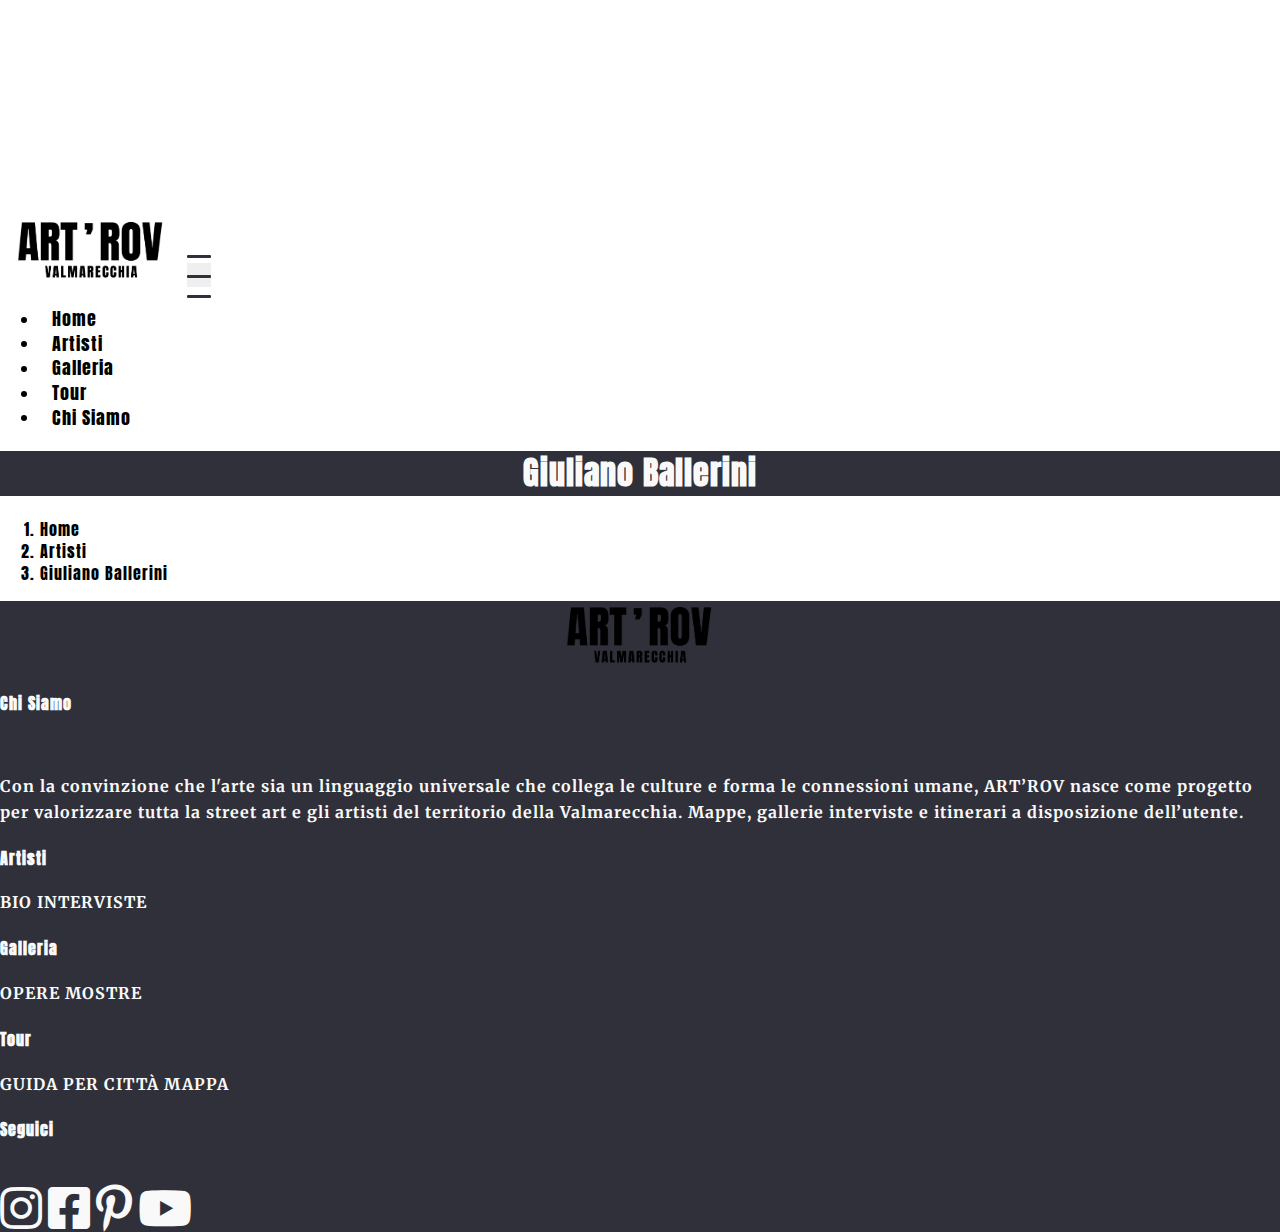
<file: artisti/giuliano-ballerini.html>
<!DOCTYPE html>
<html lang="it">
<head>
   <meta charset="UTF-8">
   <meta http-equiv="X-UA-Compatible" content="IE=edge">
   <meta name="viewport" content="width=device-width, initial-scale=1.0">
   <!-- Bootstrap CSS -->
   <link href="https://cdn.jsdelivr.net/npm/bootstrap@5.1.3/dist/css/bootstrap.min.css" rel="stylesheet" integrity="sha384-1BmE4kWBq78iYhFldvKuhfTAU6auU8tT94WrHftjDbrCEXSU1oBoqyl2QvZ6jIW3" crossorigin="anonymous">
   <!-- FontAwesome CSS -->
   <link rel="stylesheet" href="https://cdnjs.cloudflare.com/ajax/libs/font-awesome/5.15.4/css/all.min.css" integrity="sha512-1ycn6IcaQQ40/MKBW2W4Rhis/DbILU74C1vSrLJxCq57o941Ym01SwNsOMqvEBFlcgUa6xLiPY/NS5R+E6ztJQ==" crossorigin="anonymous" referrerpolicy="no-referrer" />
   <!-- Custom CSS -->
   <link rel="icon" href="../img/favicon.png" type="image/x-icon">
   <link href="../css/main.css" rel="stylesheet">
   <link href="../css/slider.css" rel="stylesheet">
   <title>Art'Rov | Giuliano Ballerini</title>
</head>
<body>
   <section class="container-fluid">
      <nav class="navbar navbar-expand-lg navbar-light fixed-top bg-light p-3">
         <a class="navbar-brand" href="../index.html">
            <img src="../img/logo_artrov.png" width="160" alt="Artrov logo">
         </a>
         <button class="navbar-toggler collapsed d-flex d-lg-none flex-column justify-content-around" type="button" data-bs-toggle="collapse" data-bs-target="#navbarNav" aria-controls="navbarNav" aria-expanded="false" aria-label="Toggle navigation">
            <span class="toggler-icon top-bar"></span>
            <span class="toggler-icon middle-bar"></span>
            <span class="toggler-icon bottom-bar"></span>
         </button>
         <div class="collapse navbar-collapse" id="navbarNav">
            <ul class="navbar-nav ms-auto text-center">
               <li class="nav-item mx-3">
                  <a class="nav-link mr-5" aria-current="page" href="../index.html">Home</a>
               </li>
               <li class="nav-item mx-3">
                  <a class="nav-link" href="../artisti.html">Artisti</a>
               </li>
               <li class="nav-item mx-3">
                  <a class="nav-link" href="../galleria.html">Galleria</a>
               </li>
               <li class="nav-item mx-3">
                  <a class="nav-link" href="../tour.html">Tour</a>
               </li>
               <li class="nav-item mx-3">
                  <a class="nav-link" href="../chi-siamo.html">Chi Siamo</a>
               </li>
            </ul>
         </div>
      </nav>
   </section>
   <section class="mb-5">
      <h1 class="headline-gray py-5">Giuliano Ballerini</h1>
      <nav class="container" aria-label="breadcrumb">
         <ol class="breadcrumb">
           <li class="breadcrumb-item"><a href="../index.html">Home</a></li>
           <li class="breadcrumb-item"><a href="../artisti.html">Artisti</a></li>
           <li class="breadcrumb-item active" aria-current="page">Giuliano Ballerini</li>
         </ol>
       </nav>
   </section>

   <footer class="footer-white py-5 footer-gray">
      <div class="container-fluid px-5">
         <div class="row py-5">
            <div class="col-md-4">
            </div>
            <div class="col-md-4">
               <a href="#">
                  <img width="160px" class="footer-logo" src="../img/logo_artrov.png" alt="logo">
               </a>
            </div>
            <div class="col-md-4">
            </div>
         </div>
         <div class="row my-5">
            <div class="col-md-3 chi-siamo">
               <h4><a href="../chi-siamo.html">Chi Siamo</a></h4>
               <br>
               <p>
                  Con la convinzione che l'arte sia un linguaggio universale che
                  collega le culture e forma le connessioni umane, ART’ROV
                  nasce come progetto per valorizzare tutta la street art e gli
                  artisti del territorio della Valmarecchia. Mappe, gallerie
                  interviste e itinerari a disposizione dell’utente.
               </p>
            </div>
            <div class="col-md-1 chi-siamo"></div>
            <div class="col-md-8 h-auto">
               <div class="row h-100 links">
                  <div class="col-lg-4 col-md-3 d-flex flex-column justify-content-between">
                     <a href="../artisti.html"><h4>Artisti</h4></a>
                     <a class="footer-secondary" href="#">BIO</a>
                     <a class="footer-secondary" href="#">INTERVISTE</a>
                  </div>
                  <div class="col-lg-4 col-md-3 d-flex flex-column justify-content-between">
                     <a href="../galleria.html"><h4>Galleria</h4></a>
                     <a class="footer-secondary" href="#">OPERE</a>
                     <a class="footer-secondary" href="#">MOSTRE</a>
                  </div>
                  <div class="col-lg-4 col-md-3 d-flex flex-column justify-content-between">
                     <a href="../tour.html"><h4>Tour</h4></a>
                     <a class="footer-secondary" href="#">GUIDA PER CITTÀ</a>
                     <a class="footer-secondary" href="#">MAPPA</a>
                  </div>
               </div>
            </div>
         </div>
         <div class="row">
            <div class="col-md-4"></div>
            <div class="col-md-4 text-center">
              <h4>Seguici</h4>
              <br>
              <a class="mx-2" href="#"><em class="fab fa-3x fa-instagram"></em></a>
              <a class="mx-2" href="#"><em class="fab fa-3x fa-facebook-square"></em></a>
              <a class="mx-2" href="#"><em class="fab fa-3x fa-pinterest-p"></em></a>
              <a class="mx-2" href="#"><em class="fab fa-3x fa-youtube"></em></a>
            </div>
            <div class="col-md-4"></div>
         </div>
      </div>
   </footer>

   <!-- Bootstrap Bundle -->
   <script src="https://cdn.jsdelivr.net/npm/bootstrap@5.1.3/dist/js/bootstrap.bundle.min.js" integrity="sha384-ka7Sk0Gln4gmtz2MlQnikT1wXgYsOg+OMhuP+IlRH9sENBO0LRn5q+8nbTov4+1p" crossorigin="anonymous"></script>
   <script src="../js/main.js"></script>
   <script src="../js/slider.js"></script>
</body>
</html>
</file>
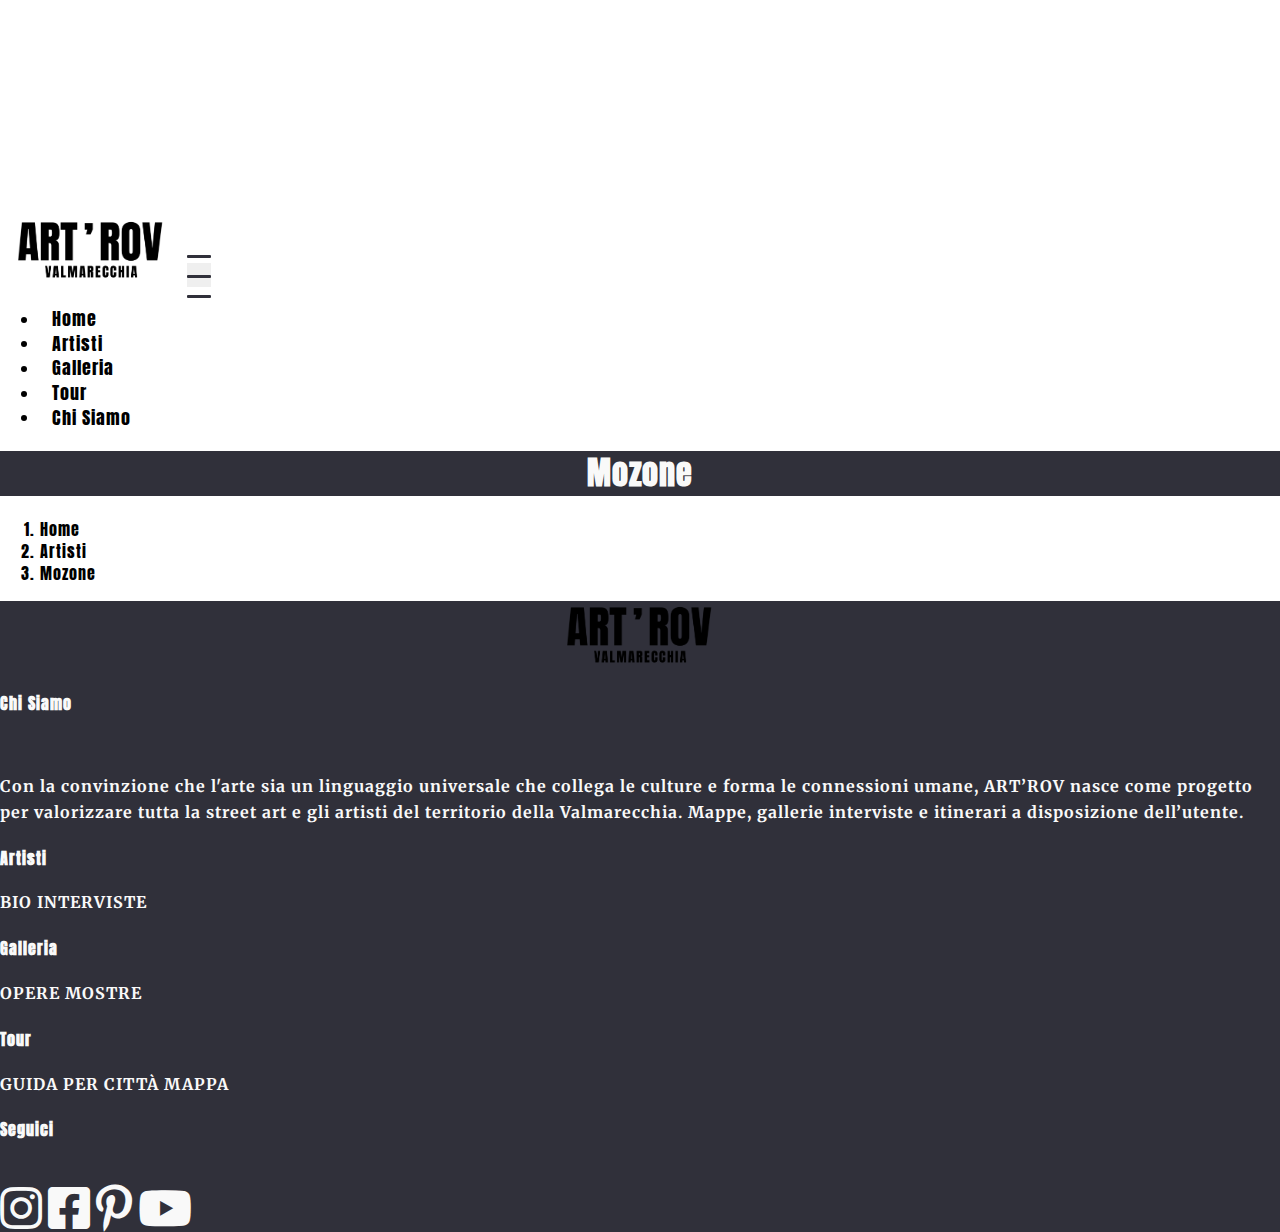
<file: artisti/mozone.html>
<!DOCTYPE html>
<html lang="it">
<head>
   <meta charset="UTF-8">
   <meta http-equiv="X-UA-Compatible" content="IE=edge">
   <meta name="viewport" content="width=device-width, initial-scale=1.0">
   <!-- Bootstrap CSS -->
   <link href="https://cdn.jsdelivr.net/npm/bootstrap@5.1.3/dist/css/bootstrap.min.css" rel="stylesheet" integrity="sha384-1BmE4kWBq78iYhFldvKuhfTAU6auU8tT94WrHftjDbrCEXSU1oBoqyl2QvZ6jIW3" crossorigin="anonymous">
   <!-- FontAwesome CSS -->
   <link rel="stylesheet" href="https://cdnjs.cloudflare.com/ajax/libs/font-awesome/5.15.4/css/all.min.css" integrity="sha512-1ycn6IcaQQ40/MKBW2W4Rhis/DbILU74C1vSrLJxCq57o941Ym01SwNsOMqvEBFlcgUa6xLiPY/NS5R+E6ztJQ==" crossorigin="anonymous" referrerpolicy="no-referrer" />
   <!-- Custom CSS -->
   <link rel="icon" href="../img/favicon.png" type="image/x-icon">
   <link href="../css/main.css" rel="stylesheet">
   <link href="../css/slider.css" rel="stylesheet">
   <title>Art'Rov | Mozone</title>
</head>
<body>
   <section class="container-fluid">
      <nav class="navbar navbar-expand-lg navbar-light fixed-top bg-light p-3">
         <a class="navbar-brand" href="../index.html">
            <img src="../img/logo_artrov.png" width="160" alt="Artrov logo">
         </a>
         <button class="navbar-toggler collapsed d-flex d-lg-none flex-column justify-content-around" type="button" data-bs-toggle="collapse" data-bs-target="#navbarNav" aria-controls="navbarNav" aria-expanded="false" aria-label="Toggle navigation">
            <span class="toggler-icon top-bar"></span>
            <span class="toggler-icon middle-bar"></span>
            <span class="toggler-icon bottom-bar"></span>
         </button>
         <div class="collapse navbar-collapse" id="navbarNav">
            <ul class="navbar-nav ms-auto text-center">
               <li class="nav-item mx-3">
                  <a class="nav-link mr-5" aria-current="page" href="../index.html">Home</a>
               </li>
               <li class="nav-item mx-3">
                  <a class="nav-link" href="../artisti.html">Artisti</a>
               </li>
               <li class="nav-item mx-3">
                  <a class="nav-link" href="../galleria.html">Galleria</a>
               </li>
               <li class="nav-item mx-3">
                  <a class="nav-link" href="../tour.html">Tour</a>
               </li>
               <li class="nav-item mx-3">
                  <a class="nav-link" href="../chi-siamo.html">Chi Siamo</a>
               </li>
            </ul>
         </div>
      </nav>
   </section>
   <section class="mb-5">
      <h1 class="headline-gray py-5">Mozone</h1>
      <nav class="container" aria-label="breadcrumb">
         <ol class="breadcrumb">
           <li class="breadcrumb-item"><a href="../index.html">Home</a></li>
           <li class="breadcrumb-item"><a href="../artisti.html">Artisti</a></li>
           <li class="breadcrumb-item active" aria-current="page">Mozone</li>
         </ol>
       </nav>
   </section>

   <footer class="footer-white py-5 footer-gray">
      <div class="container-fluid px-5">
         <div class="row py-5">
            <div class="col-md-4">
            </div>
            <div class="col-md-4">
               <a href="#">
                  <img width="160px" class="footer-logo" src="../img/logo_artrov.png" alt="logo">
               </a>
            </div>
            <div class="col-md-4">
            </div>
         </div>
         <div class="row my-5">
            <div class="col-md-3 chi-siamo">
               <h4><a href="../chi-siamo.html">Chi Siamo</a></h4>
               <br>
               <p>
                  Con la convinzione che l'arte sia un linguaggio universale che
                  collega le culture e forma le connessioni umane, ART’ROV
                  nasce come progetto per valorizzare tutta la street art e gli
                  artisti del territorio della Valmarecchia. Mappe, gallerie
                  interviste e itinerari a disposizione dell’utente.
               </p>
            </div>
            <div class="col-md-1 chi-siamo"></div>
            <div class="col-md-8 h-auto">
               <div class="row h-100 links">
                  <div class="col-lg-4 col-md-3 d-flex flex-column justify-content-between">
                     <a href="../artisti.html"><h4>Artisti</h4></a>
                     <a class="footer-secondary" href="#">BIO</a>
                     <a class="footer-secondary" href="#">INTERVISTE</a>
                  </div>
                  <div class="col-lg-4 col-md-3 d-flex flex-column justify-content-between">
                     <a href="../galleria.html"><h4>Galleria</h4></a>
                     <a class="footer-secondary" href="#">OPERE</a>
                     <a class="footer-secondary" href="#">MOSTRE</a>
                  </div>
                  <div class="col-lg-4 col-md-3 d-flex flex-column justify-content-between">
                     <a href="../tour.html"><h4>Tour</h4></a>
                     <a class="footer-secondary" href="#">GUIDA PER CITTÀ</a>
                     <a class="footer-secondary" href="#">MAPPA</a>
                  </div>
               </div>
            </div>
         </div>
         <div class="row">
            <div class="col-md-4"></div>
            <div class="col-md-4 text-center">
              <h4>Seguici</h4>
              <br>
              <a class="mx-2" href="#"><em class="fab fa-3x fa-instagram"></em></a>
              <a class="mx-2" href="#"><em class="fab fa-3x fa-facebook-square"></em></a>
              <a class="mx-2" href="#"><em class="fab fa-3x fa-pinterest-p"></em></a>
              <a class="mx-2" href="#"><em class="fab fa-3x fa-youtube"></em></a>
            </div>
            <div class="col-md-4"></div>
         </div>
      </div>
   </footer>

   <!-- Bootstrap Bundle -->
   <script src="https://cdn.jsdelivr.net/npm/bootstrap@5.1.3/dist/js/bootstrap.bundle.min.js" integrity="sha384-ka7Sk0Gln4gmtz2MlQnikT1wXgYsOg+OMhuP+IlRH9sENBO0LRn5q+8nbTov4+1p" crossorigin="anonymous"></script>
   <script src="../js/main.js"></script>
   <script src="../js/slider.js"></script>
</body>
</html>
</file>
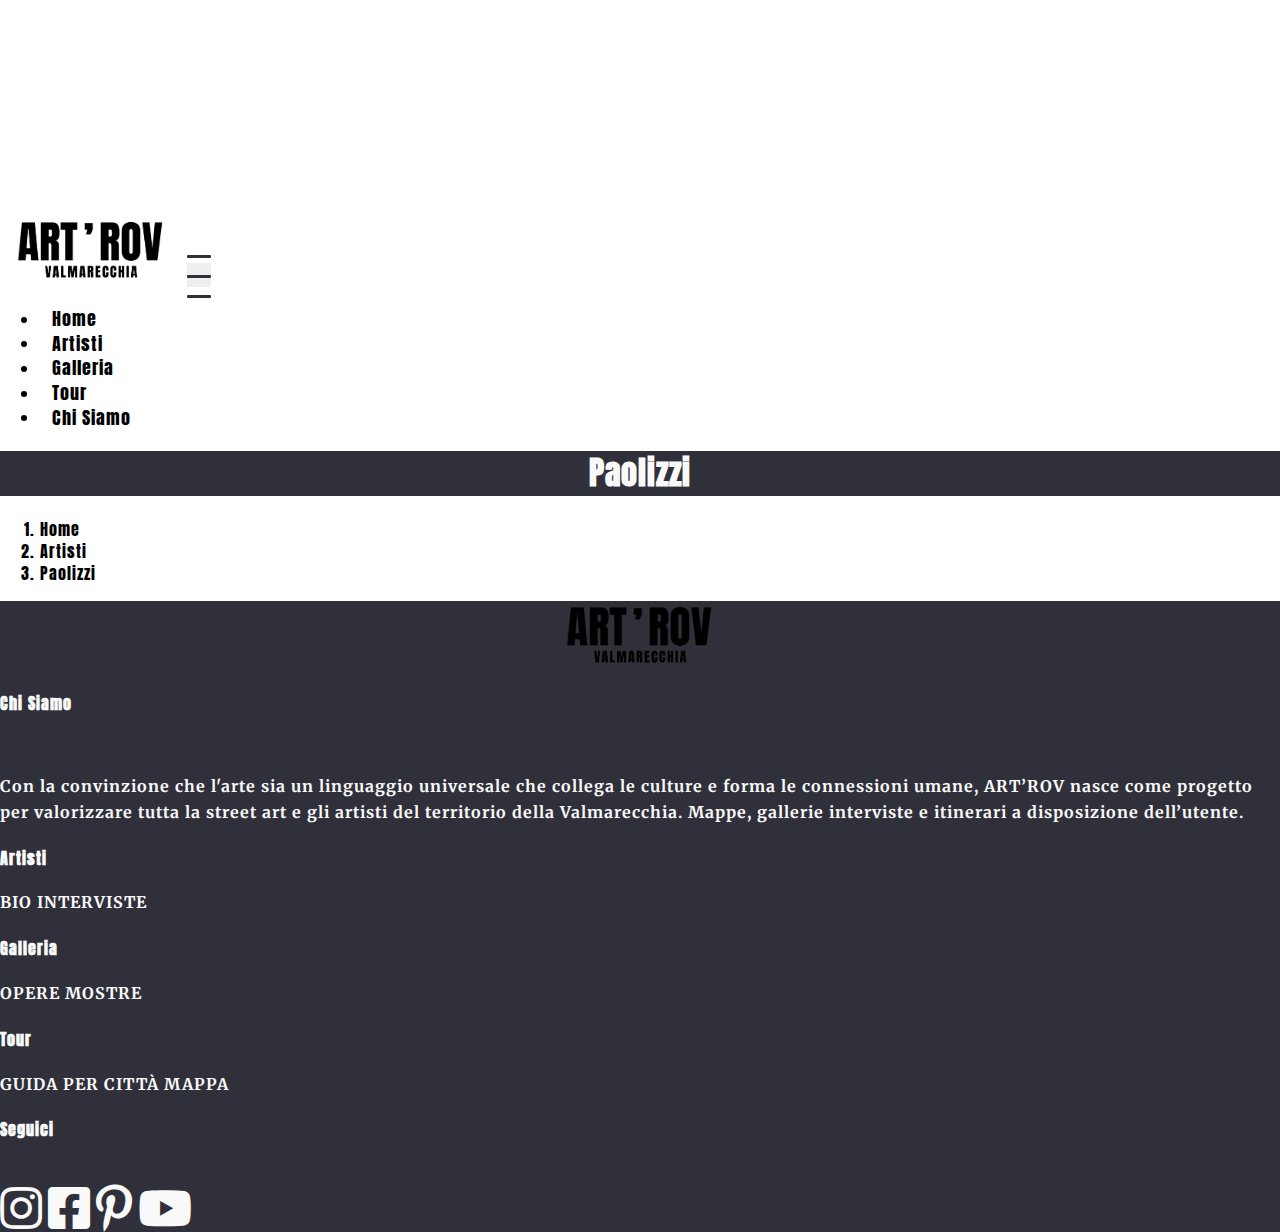
<file: artisti/paolizzi.html>
<!DOCTYPE html>
<html lang="it">
<head>
   <meta charset="UTF-8">
   <meta http-equiv="X-UA-Compatible" content="IE=edge">
   <meta name="viewport" content="width=device-width, initial-scale=1.0">
   <!-- Bootstrap CSS -->
   <link href="https://cdn.jsdelivr.net/npm/bootstrap@5.1.3/dist/css/bootstrap.min.css" rel="stylesheet" integrity="sha384-1BmE4kWBq78iYhFldvKuhfTAU6auU8tT94WrHftjDbrCEXSU1oBoqyl2QvZ6jIW3" crossorigin="anonymous">
   <!-- FontAwesome CSS -->
   <link rel="stylesheet" href="https://cdnjs.cloudflare.com/ajax/libs/font-awesome/5.15.4/css/all.min.css" integrity="sha512-1ycn6IcaQQ40/MKBW2W4Rhis/DbILU74C1vSrLJxCq57o941Ym01SwNsOMqvEBFlcgUa6xLiPY/NS5R+E6ztJQ==" crossorigin="anonymous" referrerpolicy="no-referrer" />
   <!-- Custom CSS -->
   <link rel="icon" href="../img/favicon.png" type="image/x-icon">
   <link href="../css/main.css" rel="stylesheet">
   <link href="../css/slider.css" rel="stylesheet">
   <title>Art'Rov | Paolizzi</title>
</head>
<body>
   <section class="container-fluid">
      <nav class="navbar navbar-expand-lg navbar-light fixed-top bg-light p-3">
         <a class="navbar-brand" href="../index.html">
            <img src="../img/logo_artrov.png" width="160" alt="Artrov logo">
         </a>
         <button class="navbar-toggler collapsed d-flex d-lg-none flex-column justify-content-around" type="button" data-bs-toggle="collapse" data-bs-target="#navbarNav" aria-controls="navbarNav" aria-expanded="false" aria-label="Toggle navigation">
            <span class="toggler-icon top-bar"></span>
            <span class="toggler-icon middle-bar"></span>
            <span class="toggler-icon bottom-bar"></span>
         </button>
         <div class="collapse navbar-collapse" id="navbarNav">
            <ul class="navbar-nav ms-auto text-center">
               <li class="nav-item mx-3">
                  <a class="nav-link mr-5" aria-current="page" href="../index.html">Home</a>
               </li>
               <li class="nav-item mx-3">
                  <a class="nav-link" href="../artisti.html">Artisti</a>
               </li>
               <li class="nav-item mx-3">
                  <a class="nav-link" href="../galleria.html">Galleria</a>
               </li>
               <li class="nav-item mx-3">
                  <a class="nav-link" href="../tour.html">Tour</a>
               </li>
               <li class="nav-item mx-3">
                  <a class="nav-link" href="../chi-siamo.html">Chi Siamo</a>
               </li>
            </ul>
         </div>
      </nav>
   </section>
   <section class="mb-5">
      <h1 class="headline-gray py-5">Paolizzi</h1>
      <nav class="container" aria-label="breadcrumb">
         <ol class="breadcrumb">
           <li class="breadcrumb-item"><a href="../index.html">Home</a></li>
           <li class="breadcrumb-item"><a href="../artisti.html">Artisti</a></li>
           <li class="breadcrumb-item active" aria-current="page">Paolizzi</li>
         </ol>
       </nav>
   </section>

   <footer class="footer-white py-5 footer-gray">
      <div class="container-fluid px-5">
         <div class="row py-5">
            <div class="col-md-4">
            </div>
            <div class="col-md-4">
               <a href="#">
                  <img width="160px" class="footer-logo" src="../img/logo_artrov.png" alt="logo">
               </a>
            </div>
            <div class="col-md-4">
            </div>
         </div>
         <div class="row my-5">
            <div class="col-md-3 chi-siamo">
               <h4><a href="../chi-siamo.html">Chi Siamo</a></h4>
               <br>
               <p>
                  Con la convinzione che l'arte sia un linguaggio universale che
                  collega le culture e forma le connessioni umane, ART’ROV
                  nasce come progetto per valorizzare tutta la street art e gli
                  artisti del territorio della Valmarecchia. Mappe, gallerie
                  interviste e itinerari a disposizione dell’utente.
               </p>
            </div>
            <div class="col-md-1 chi-siamo"></div>
            <div class="col-md-8 h-auto">
               <div class="row h-100 links">
                  <div class="col-lg-4 col-md-3 d-flex flex-column justify-content-between">
                     <a href="../artisti.html"><h4>Artisti</h4></a>
                     <a class="footer-secondary" href="#">BIO</a>
                     <a class="footer-secondary" href="#">INTERVISTE</a>
                  </div>
                  <div class="col-lg-4 col-md-3 d-flex flex-column justify-content-between">
                     <a href="../galleria.html"><h4>Galleria</h4></a>
                     <a class="footer-secondary" href="#">OPERE</a>
                     <a class="footer-secondary" href="#">MOSTRE</a>
                  </div>
                  <div class="col-lg-4 col-md-3 d-flex flex-column justify-content-between">
                     <a href="../tour.html"><h4>Tour</h4></a>
                     <a class="footer-secondary" href="#">GUIDA PER CITTÀ</a>
                     <a class="footer-secondary" href="#">MAPPA</a>
                  </div>
               </div>
            </div>
         </div>
         <div class="row">
            <div class="col-md-4"></div>
            <div class="col-md-4 text-center">
              <h4>Seguici</h4>
              <br>
              <a class="mx-2" href="#"><em class="fab fa-3x fa-instagram"></em></a>
              <a class="mx-2" href="#"><em class="fab fa-3x fa-facebook-square"></em></a>
              <a class="mx-2" href="#"><em class="fab fa-3x fa-pinterest-p"></em></a>
              <a class="mx-2" href="#"><em class="fab fa-3x fa-youtube"></em></a>
            </div>
            <div class="col-md-4"></div>
         </div>
      </div>
   </footer>

   <!-- Bootstrap Bundle -->
   <script src="https://cdn.jsdelivr.net/npm/bootstrap@5.1.3/dist/js/bootstrap.bundle.min.js" integrity="sha384-ka7Sk0Gln4gmtz2MlQnikT1wXgYsOg+OMhuP+IlRH9sENBO0LRn5q+8nbTov4+1p" crossorigin="anonymous"></script>
   <script src="../js/main.js"></script>
   <script src="../js/slider.js"></script>
</body>
</html>
</file>
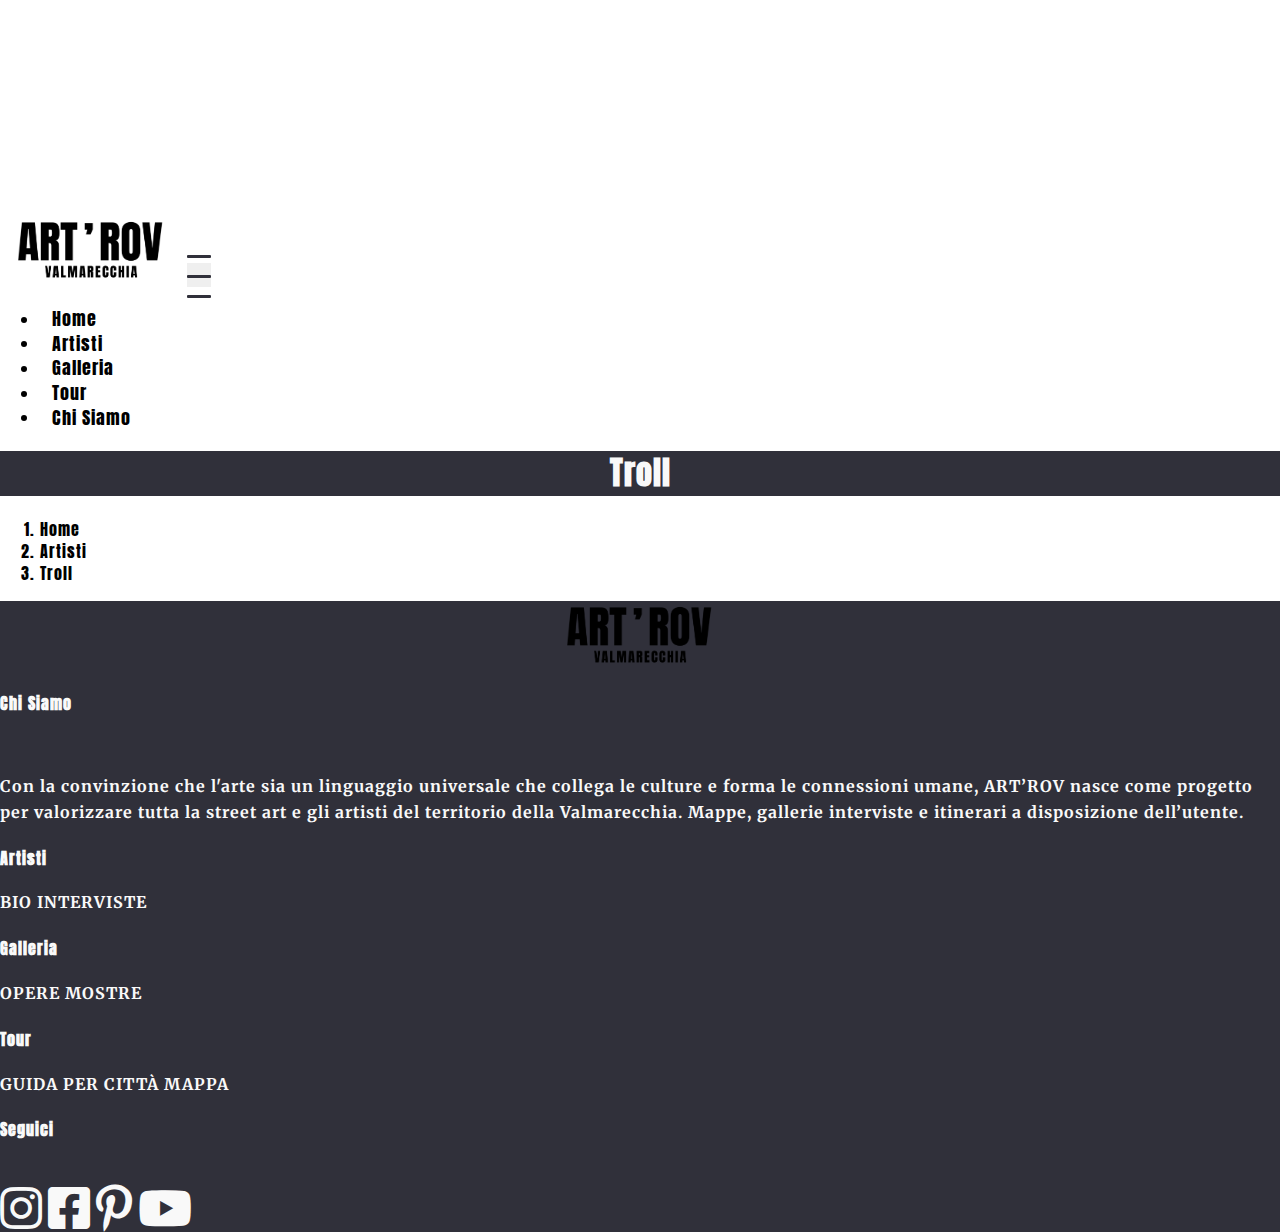
<file: artisti/troll.html>
<!DOCTYPE html>
<html lang="it">
<head>
   <meta charset="UTF-8">
   <meta http-equiv="X-UA-Compatible" content="IE=edge">
   <meta name="viewport" content="width=device-width, initial-scale=1.0">
   <!-- Bootstrap CSS -->
   <link href="https://cdn.jsdelivr.net/npm/bootstrap@5.1.3/dist/css/bootstrap.min.css" rel="stylesheet" integrity="sha384-1BmE4kWBq78iYhFldvKuhfTAU6auU8tT94WrHftjDbrCEXSU1oBoqyl2QvZ6jIW3" crossorigin="anonymous">
   <!-- FontAwesome CSS -->
   <link rel="stylesheet" href="https://cdnjs.cloudflare.com/ajax/libs/font-awesome/5.15.4/css/all.min.css" integrity="sha512-1ycn6IcaQQ40/MKBW2W4Rhis/DbILU74C1vSrLJxCq57o941Ym01SwNsOMqvEBFlcgUa6xLiPY/NS5R+E6ztJQ==" crossorigin="anonymous" referrerpolicy="no-referrer" />
   <!-- Custom CSS -->
   <link rel="icon" href="../img/favicon.png" type="image/x-icon">
   <link href="../css/main.css" rel="stylesheet">
   <link href="../css/slider.css" rel="stylesheet">
   <title>Art'Rov | Troll</title>
</head>
<body>
   <section class="container-fluid">
      <nav class="navbar navbar-expand-lg navbar-light fixed-top bg-light p-3">
         <a class="navbar-brand" href="../index.html">
            <img src="../img/logo_artrov.png" width="160" alt="Artrov logo">
         </a>
         <button class="navbar-toggler collapsed d-flex d-lg-none flex-column justify-content-around" type="button" data-bs-toggle="collapse" data-bs-target="#navbarNav" aria-controls="navbarNav" aria-expanded="false" aria-label="Toggle navigation">
            <span class="toggler-icon top-bar"></span>
            <span class="toggler-icon middle-bar"></span>
            <span class="toggler-icon bottom-bar"></span>
         </button>
         <div class="collapse navbar-collapse" id="navbarNav">
            <ul class="navbar-nav ms-auto text-center">
               <li class="nav-item mx-3">
                  <a class="nav-link mr-5" aria-current="page" href="../index.html">Home</a>
               </li>
               <li class="nav-item mx-3">
                  <a class="nav-link" href="../artisti.html">Artisti</a>
               </li>
               <li class="nav-item mx-3">
                  <a class="nav-link" href="../galleria.html">Galleria</a>
               </li>
               <li class="nav-item mx-3">
                  <a class="nav-link" href="../tour.html">Tour</a>
               </li>
               <li class="nav-item mx-3">
                  <a class="nav-link" href="../chi-siamo.html">Chi Siamo</a>
               </li>
            </ul>
         </div>
      </nav>
   </section>
   <section class="mb-5">
      <h1 class="headline-gray py-5">Troll</h1>
      <nav class="container" aria-label="breadcrumb">
         <ol class="breadcrumb">
           <li class="breadcrumb-item"><a href="../index.html">Home</a></li>
           <li class="breadcrumb-item"><a href="../artisti.html">Artisti</a></li>
           <li class="breadcrumb-item active" aria-current="page">Troll</li>
         </ol>
       </nav>
   </section>

   <footer class="footer-white py-5 footer-gray">
      <div class="container-fluid px-5">
         <div class="row py-5">
            <div class="col-md-4">
            </div>
            <div class="col-md-4">
               <a href="#">
                  <img width="160px" class="footer-logo" src="../img/logo_artrov.png" alt="logo">
               </a>
            </div>
            <div class="col-md-4">
            </div>
         </div>
         <div class="row my-5">
            <div class="col-md-3 chi-siamo">
               <h4><a href="../chi-siamo.html">Chi Siamo</a></h4>
               <br>
               <p>
                  Con la convinzione che l'arte sia un linguaggio universale che
                  collega le culture e forma le connessioni umane, ART’ROV
                  nasce come progetto per valorizzare tutta la street art e gli
                  artisti del territorio della Valmarecchia. Mappe, gallerie
                  interviste e itinerari a disposizione dell’utente.
               </p>
            </div>
            <div class="col-md-1 chi-siamo"></div>
            <div class="col-md-8 h-auto">
               <div class="row h-100 links">
                  <div class="col-lg-4 col-md-3 d-flex flex-column justify-content-between">
                     <a href="../artisti.html"><h4>Artisti</h4></a>
                     <a class="footer-secondary" href="#">BIO</a>
                     <a class="footer-secondary" href="#">INTERVISTE</a>
                  </div>
                  <div class="col-lg-4 col-md-3 d-flex flex-column justify-content-between">
                     <a href="../galleria.html"><h4>Galleria</h4></a>
                     <a class="footer-secondary" href="#">OPERE</a>
                     <a class="footer-secondary" href="#">MOSTRE</a>
                  </div>
                  <div class="col-lg-4 col-md-3 d-flex flex-column justify-content-between">
                     <a href="../tour.html"><h4>Tour</h4></a>
                     <a class="footer-secondary" href="#">GUIDA PER CITTÀ</a>
                     <a class="footer-secondary" href="#">MAPPA</a>
                  </div>
               </div>
            </div>
         </div>
         <div class="row">
            <div class="col-md-4"></div>
            <div class="col-md-4 text-center">
              <h4>Seguici</h4>
              <br>
              <a class="mx-2" href="#"><em class="fab fa-3x fa-instagram"></em></a>
              <a class="mx-2" href="#"><em class="fab fa-3x fa-facebook-square"></em></a>
              <a class="mx-2" href="#"><em class="fab fa-3x fa-pinterest-p"></em></a>
              <a class="mx-2" href="#"><em class="fab fa-3x fa-youtube"></em></a>
            </div>
            <div class="col-md-4"></div>
         </div>
      </div>
   </footer>

   <!-- Bootstrap Bundle -->
   <script src="https://cdn.jsdelivr.net/npm/bootstrap@5.1.3/dist/js/bootstrap.bundle.min.js" integrity="sha384-ka7Sk0Gln4gmtz2MlQnikT1wXgYsOg+OMhuP+IlRH9sENBO0LRn5q+8nbTov4+1p" crossorigin="anonymous"></script>
   <script src="../js/main.js"></script>
   <script src="../js/slider.js"></script>
</body>
</html>
</file>
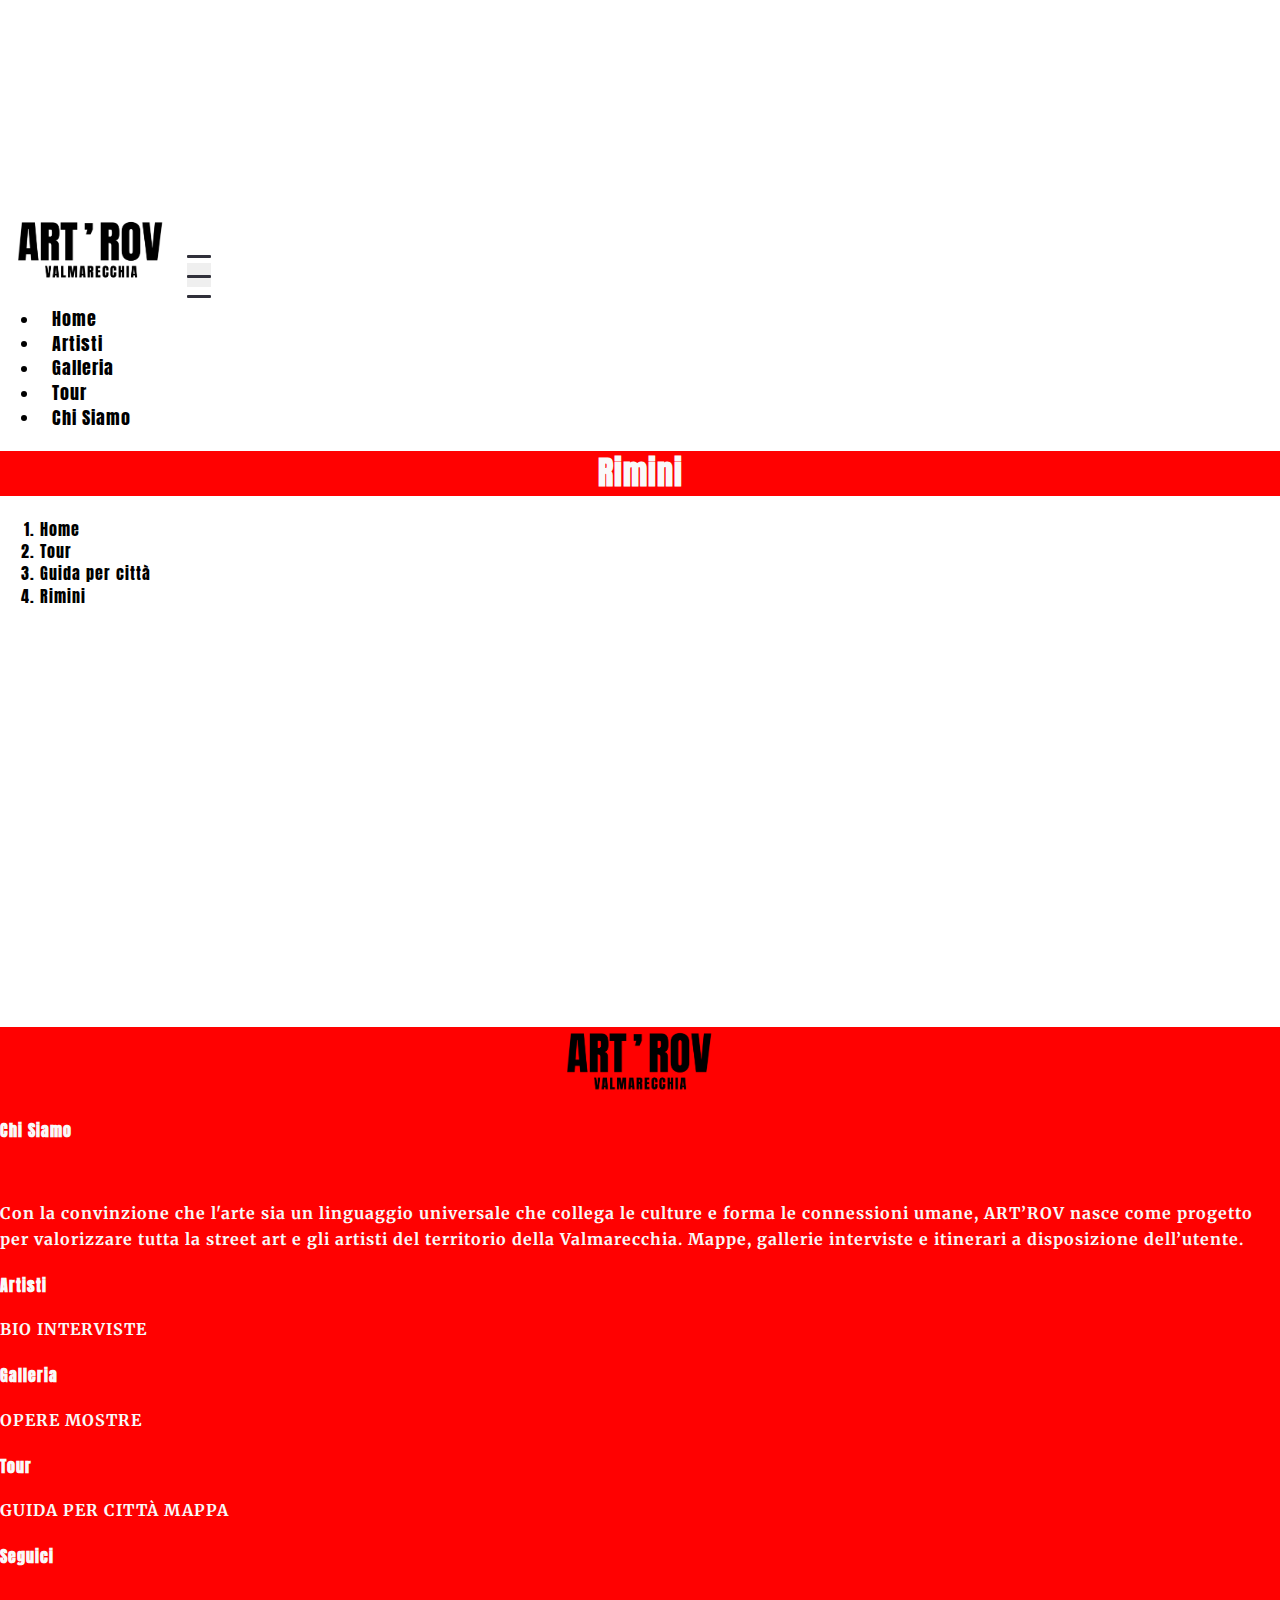
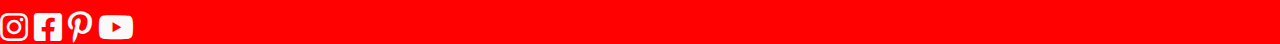
<file: guida-per-citta/rimini.html>
<!DOCTYPE html>
<html lang="it">
<head>
   <meta charset="UTF-8">
   <meta http-equiv="X-UA-Compatible" content="IE=edge">
   <meta name="viewport" content="width=device-width, initial-scale=1.0">
   <!-- Bootstrap CSS -->
   <link href="https://cdn.jsdelivr.net/npm/bootstrap@5.1.3/dist/css/bootstrap.min.css" rel="stylesheet" integrity="sha384-1BmE4kWBq78iYhFldvKuhfTAU6auU8tT94WrHftjDbrCEXSU1oBoqyl2QvZ6jIW3" crossorigin="anonymous">
   <!-- FontAwesome CSS -->
   <link rel="stylesheet" href="https://cdnjs.cloudflare.com/ajax/libs/font-awesome/5.15.4/css/all.min.css" integrity="sha512-1ycn6IcaQQ40/MKBW2W4Rhis/DbILU74C1vSrLJxCq57o941Ym01SwNsOMqvEBFlcgUa6xLiPY/NS5R+E6ztJQ==" crossorigin="anonymous" referrerpolicy="no-referrer" />
   <!-- Custom CSS -->
   <link rel="icon" href="../img/favicon.png" type="image/x-icon">
   <link href="../css/main.css" rel="stylesheet">
   <link href="../css/slider.css" rel="stylesheet">
   <title>Art'Rov | Guida Rimini</title>
</head>
<body>
   <section class="container-fluid">
      <nav class="navbar navbar-expand-lg navbar-light fixed-top bg-light p-3">
         <a class="navbar-brand" href="../index.html">
            <img src="../img/logo_artrov.png" width="160" alt="Artrov logo">
         </a>
         <button class="navbar-toggler collapsed d-flex d-lg-none flex-column justify-content-around" type="button" data-bs-toggle="collapse" data-bs-target="#navbarNav" aria-controls="navbarNav" aria-expanded="false" aria-label="Toggle navigation">
            <span class="toggler-icon top-bar"></span>
            <span class="toggler-icon middle-bar"></span>
            <span class="toggler-icon bottom-bar"></span>
         </button>
         <div class="collapse navbar-collapse" id="navbarNav">
            <ul class="navbar-nav justify-content-evenly ms-auto text-center">
               <li class="nav-item mx-3">
                  <a class="nav-link mr-5" aria-current="page" href="../index.html">Home</a>
               </li>
               <li class="nav-item mx-3">
                  <a class="nav-link" href="../artisti.html">Artisti</a>
               </li>
               <li class="nav-item mx-3">
                  <a class="nav-link" href="../galleria.html">Galleria</a>
               </li>
               <li class="nav-item mx-3">
                  <a class="nav-link" href="../tour.html">Tour</a>
               </li>
               <li class="nav-item mx-3">
                  <a class="nav-link" href="../chi-siamo.html">Chi Siamo</a>
               </li>
            </ul>
         </div>
      </nav>
   </section>
   <section class="mb-5">
      <h1 id="rand-title" class="py-5">Rimini</h1>
      <nav class="container-fluid" aria-label="breadcrumb">
         <ol class="breadcrumb">
           <li class="breadcrumb-item"><a href="../index.html">Home</a></li>
           <li class="breadcrumb-item"><a href="../tour.html">Tour</a></li>
           <li class="breadcrumb-item"><a href="../guida-per-citta.html">Guida per città</a></li>
           <li class="breadcrumb-item active" aria-current="page">Rimini</li>
         </ol>
       </nav>
   </section>
   <section class="container-fluid">
      <iframe src="https://my.atlistmaps.com/map/d7e9bb4c-eef2-4ef9-8cf9-554690a29104?share=true" allow="geolocation" width="100%" height="400px" frameborder="0" scrolling="no" allowfullscreen></iframe>
   </section>
   <footer id="rand-footer" class="py-3">
      <div class="container-fluid px-5">
         <div class="row py-5">
            <div class="col-md-4">
            </div>
            <div class="col-md-4">
               <a href="#">
                  <img width="160px" class="footer-logo" src="../img/logo_artrov.png" alt="logo">
               </a>
            </div>
            <div class="col-md-4">
            </div>
         </div>
         <div class="row my-5">
            <div class="col-md-3 chi-siamo">
               <h4><a href="../chi-siamo.html">Chi Siamo</a></h4>
               <br>
               <p>
                  Con la convinzione che l'arte sia un linguaggio universale che
                  collega le culture e forma le connessioni umane, ART’ROV
                  nasce come progetto per valorizzare tutta la street art e gli
                  artisti del territorio della Valmarecchia. Mappe, gallerie
                  interviste e itinerari a disposizione dell’utente.
               </p>
            </div>
            <div class="col-md-1 chi-siamo"></div>
            <div class="col-xl-8 text-center text-xl-start h-auto">
               <div class="row h-100 links">
                  <div class="col-lg-4 col-md-3 d-flex flex-column justify-content-between">
                     <a href="../artisti.html"><h4>Artisti</h4></a>
                     <a class="footer-secondary" href="#">BIO</a>
                     <a class="footer-secondary" href="#">INTERVISTE</a>
                  </div>
                  <div class="col-lg-4 col-md-3 d-flex flex-column justify-content-between">
                     <a href="../galleria.html"><h4>Galleria</h4></a>
                     <a class="footer-secondary" href="#">OPERE</a>
                     <a class="footer-secondary" href="#">MOSTRE</a>
                  </div>
                  <div class="col-lg-4 col-md-3 d-flex flex-column justify-content-between">
                     <a href="../tour.html"><h4>Tour</h4></a>
                     <a class="footer-secondary" href="#">GUIDA PER CITTÀ</a>
                     <a class="footer-secondary" href="#">MAPPA</a>
                  </div>
               </div>
            </div>
         </div>
         <div class="row">
            <div class="col-md-4"></div>
            <div class="col-md-4 text-center">
              <h4>Seguici</h4>
              <br>
              <a class="mx-2" href="#"><em class="fab fa-2x fa-instagram"></em></a>
              <a class="mx-2" href="#"><em class="fab fa-2x fa-facebook-square"></em></a>
              <a class="mx-2" href="#"><em class="fab fa-2x fa-pinterest-p"></em></a>
              <a class="mx-2" href="#"><em class="fab fa-2x fa-youtube"></em></a>
            </div>
            <div class="col-md-4"></div>
         </div>
      </div>
   </footer>

   <!-- Bootstrap Bundle -->
   <script src="https://cdn.jsdelivr.net/npm/bootstrap@5.1.3/dist/js/bootstrap.bundle.min.js" integrity="sha384-ka7Sk0Gln4gmtz2MlQnikT1wXgYsOg+OMhuP+IlRH9sENBO0LRn5q+8nbTov4+1p" crossorigin="anonymous"></script>
   <script src="../js/main.js"></script>
   <script src="../js/slider.js"></script>
</body>
</html>
</file>
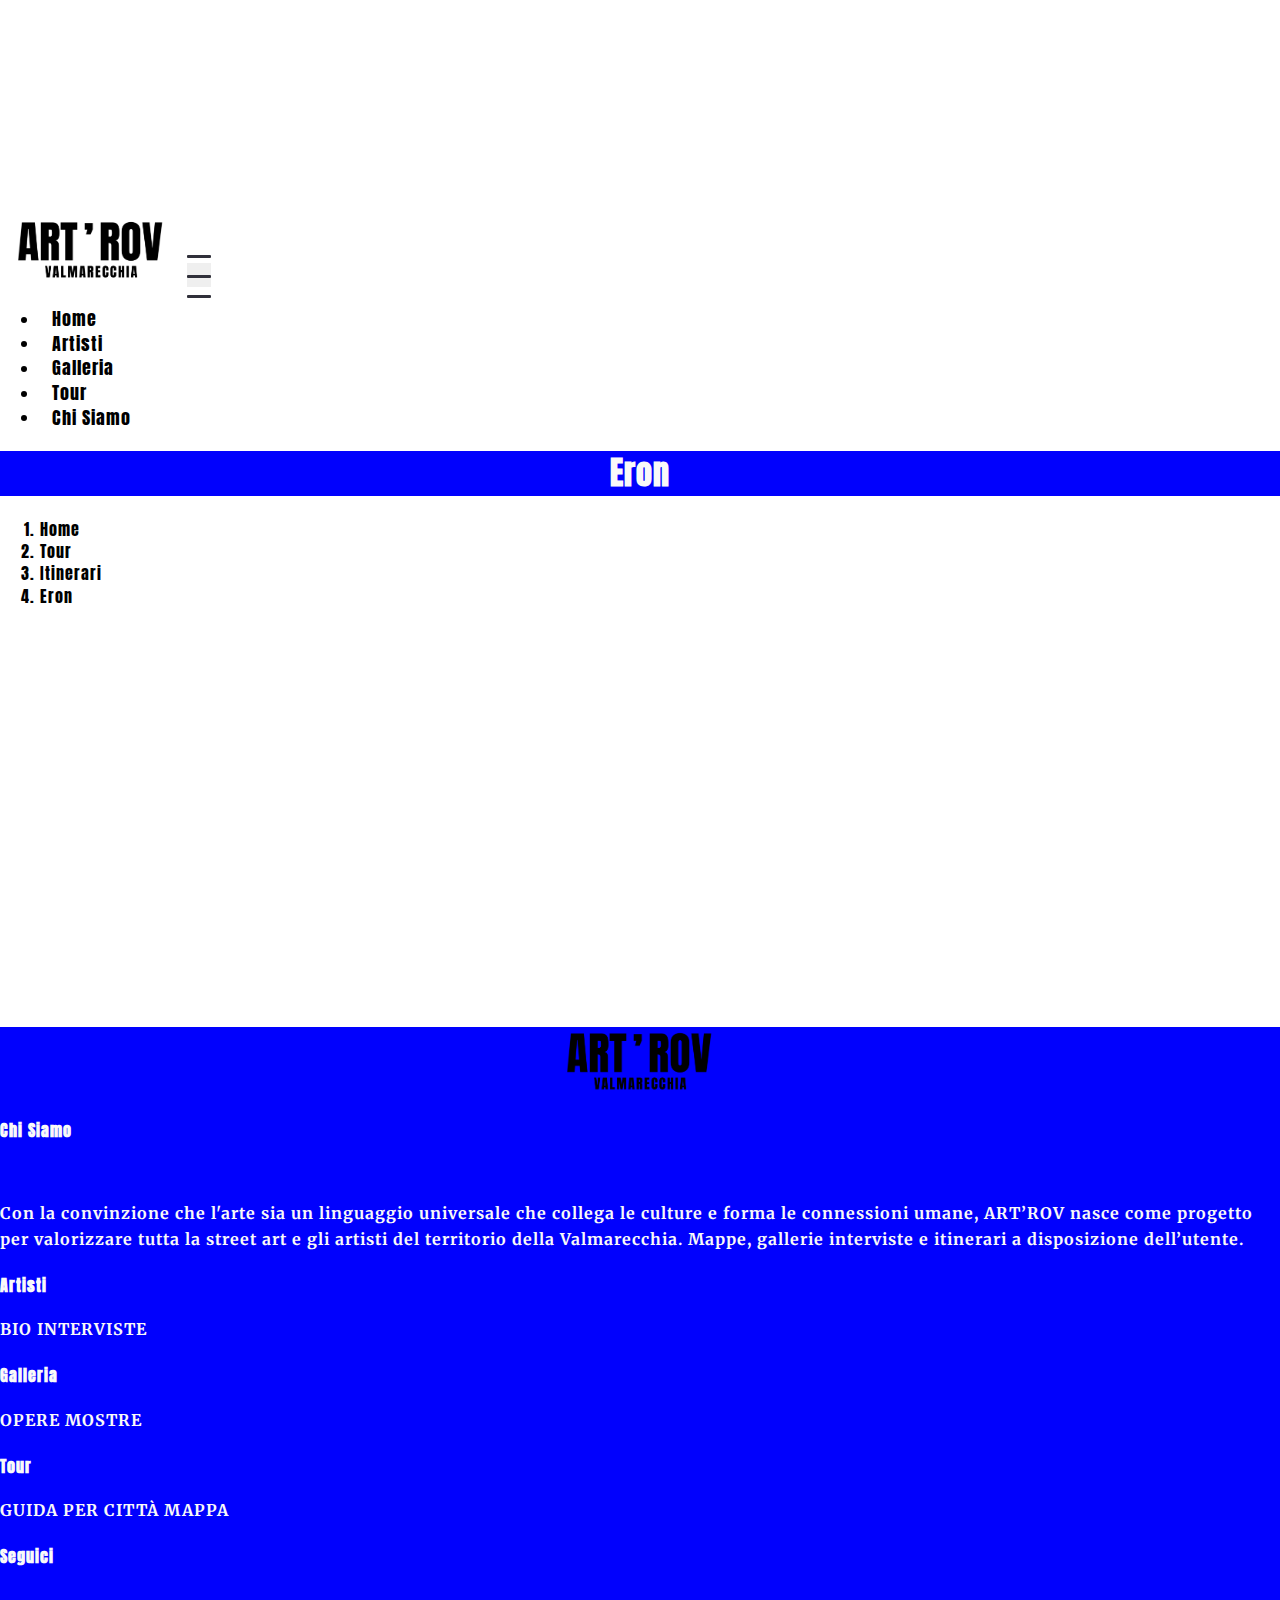
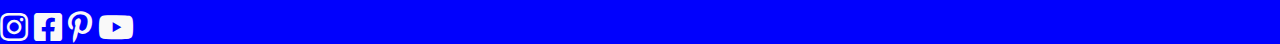
<file: itinerari/eron.html>
<!DOCTYPE html>
<html lang="it">
<head>
   <meta charset="UTF-8">
   <meta http-equiv="X-UA-Compatible" content="IE=edge">
   <meta name="viewport" content="width=device-width, initial-scale=1.0">
   <!-- Bootstrap CSS -->
   <link href="https://cdn.jsdelivr.net/npm/bootstrap@5.1.3/dist/css/bootstrap.min.css" rel="stylesheet" integrity="sha384-1BmE4kWBq78iYhFldvKuhfTAU6auU8tT94WrHftjDbrCEXSU1oBoqyl2QvZ6jIW3" crossorigin="anonymous">
   <!-- FontAwesome CSS -->
   <link rel="stylesheet" href="https://cdnjs.cloudflare.com/ajax/libs/font-awesome/5.15.4/css/all.min.css" integrity="sha512-1ycn6IcaQQ40/MKBW2W4Rhis/DbILU74C1vSrLJxCq57o941Ym01SwNsOMqvEBFlcgUa6xLiPY/NS5R+E6ztJQ==" crossorigin="anonymous" referrerpolicy="no-referrer" />
   <!-- Custom CSS -->
   <link rel="icon" href="../img/favicon.png" type="image/x-icon">
   <link href="../css/main.css" rel="stylesheet">
   <link href="../css/slider.css" rel="stylesheet">
   <title>Art'Rov | Itinerario Eron</title>
</head>
<body>
   <section class="container-fluid">
      <nav class="navbar navbar-expand-lg navbar-light fixed-top bg-light p-3">
         <a class="navbar-brand" href="../index.html">
            <img src="../img/logo_artrov.png" width="160" alt="Artrov logo">
         </a>
         <button class="navbar-toggler collapsed d-flex d-lg-none flex-column justify-content-around" type="button" data-bs-toggle="collapse" data-bs-target="#navbarNav" aria-controls="navbarNav" aria-expanded="false" aria-label="Toggle navigation">
            <span class="toggler-icon top-bar"></span>
            <span class="toggler-icon middle-bar"></span>
            <span class="toggler-icon bottom-bar"></span>
         </button>
         <div class="collapse navbar-collapse" id="navbarNav">
            <ul class="navbar-nav justify-content-evenly ms-auto text-center">
               <li class="nav-item mx-3">
                  <a class="nav-link mr-5" aria-current="page" href="../index.html">Home</a>
               </li>
               <li class="nav-item mx-3">
                  <a class="nav-link" href="../artisti.html">Artisti</a>
               </li>
               <li class="nav-item mx-3">
                  <a class="nav-link" href="../galleria.html">Galleria</a>
               </li>
               <li class="nav-item mx-3">
                  <a class="nav-link" href="../tour.html">Tour</a>
               </li>
               <li class="nav-item mx-3">
                  <a class="nav-link" href="../chi-siamo.html">Chi Siamo</a>
               </li>
            </ul>
         </div>
      </nav>
   </section>
   <section class="mb-5">
      <h1 id="rand-title" class="py-5">Eron</h1>
      <nav class="container-fluid" aria-label="breadcrumb">
         <ol class="breadcrumb">
           <li class="breadcrumb-item"><a href="../index.html">Home</a></li>
           <li class="breadcrumb-item"><a href="../tour.html">Tour</a></li>
           <li class="breadcrumb-item"><a href="../itinerari.html">Itinerari</a></li>
           <li class="breadcrumb-item active" aria-current="page">Eron</li>
         </ol>
       </nav>
   </section>
   <section class="container-fluid">
      <iframe src="https://my.atlistmaps.com/map/d7e9bb4c-eef2-4ef9-8cf9-554690a29104?share=true" allow="geolocation" width="100%" height="400px" frameborder="0" scrolling="no" allowfullscreen></iframe>
   </section>
   <footer id="rand-footer" class="py-3">
      <div class="container-fluid px-5">
         <div class="row py-5">
            <div class="col-md-4">
            </div>
            <div class="col-md-4">
               <a href="#">
                  <img width="160px" class="footer-logo" src="../img/logo_artrov.png" alt="logo">
               </a>
            </div>
            <div class="col-md-4">
            </div>
         </div>
         <div class="row my-5">
            <div class="col-md-3 chi-siamo">
               <h4><a href="../chi-siamo.html">Chi Siamo</a></h4>
               <br>
               <p>
                  Con la convinzione che l'arte sia un linguaggio universale che
                  collega le culture e forma le connessioni umane, ART’ROV
                  nasce come progetto per valorizzare tutta la street art e gli
                  artisti del territorio della Valmarecchia. Mappe, gallerie
                  interviste e itinerari a disposizione dell’utente.
               </p>
            </div>
            <div class="col-md-1 chi-siamo"></div>
            <div class="col-xl-8 text-center text-xl-start h-auto">
               <div class="row h-100 links">
                  <div class="col-lg-4 col-md-3 d-flex flex-column justify-content-between">
                     <a href="../artisti.html"><h4>Artisti</h4></a>
                     <a class="footer-secondary" href="#">BIO</a>
                     <a class="footer-secondary" href="#">INTERVISTE</a>
                  </div>
                  <div class="col-lg-4 col-md-3 d-flex flex-column justify-content-between">
                     <a href="../galleria.html"><h4>Galleria</h4></a>
                     <a class="footer-secondary" href="#">OPERE</a>
                     <a class="footer-secondary" href="#">MOSTRE</a>
                  </div>
                  <div class="col-lg-4 col-md-3 d-flex flex-column justify-content-between">
                     <a href="../tour.html"><h4>Tour</h4></a>
                     <a class="footer-secondary" href="#">GUIDA PER CITTÀ</a>
                     <a class="footer-secondary" href="#">MAPPA</a>
                  </div>
               </div>
            </div>
         </div>
         <div class="row">
            <div class="col-md-4"></div>
            <div class="col-md-4 text-center">
              <h4>Seguici</h4>
              <br>
              <a class="mx-2" href="#"><em class="fab fa-2x fa-instagram"></em></a>
              <a class="mx-2" href="#"><em class="fab fa-2x fa-facebook-square"></em></a>
              <a class="mx-2" href="#"><em class="fab fa-2x fa-pinterest-p"></em></a>
              <a class="mx-2" href="#"><em class="fab fa-2x fa-youtube"></em></a>
            </div>
            <div class="col-md-4"></div>
         </div>
      </div>
   </footer>

   <!-- Bootstrap Bundle -->
   <script src="https://cdn.jsdelivr.net/npm/bootstrap@5.1.3/dist/js/bootstrap.bundle.min.js" integrity="sha384-ka7Sk0Gln4gmtz2MlQnikT1wXgYsOg+OMhuP+IlRH9sENBO0LRn5q+8nbTov4+1p" crossorigin="anonymous"></script>
   <script src="../js/main.js"></script>
   <script src="../js/slider.js"></script>
</body>
</html>
</file>
<file: css/main.css>
@import url('https://fonts.googleapis.com/css2?family=Anton&family=Merriweather:wght@300&display=swap');

:root {
   --palette-red: #ff0101;
   --palette-yellow: #fff001;
   --palette-blue: #0101fd;
   --palette-white: #f9f9f9;
   --palette-gray: #30303a;
 }

::-webkit-scrollbar {
   display: none;
 }
 
 html {
   box-sizing: border-box;
 }
 
 body {
   box-sizing: inherit;
   margin: 0;
   font-family: 'Anton', sans-serif;
   letter-spacing: 1px;
   line-height: 1.4;
 }

 a {
    text-decoration: none!important;
 }

.navbar-toggler {
   width: 24px;
   height: 24px;
   position: relative;
   transition: .5s ease-in-out;
}

.navbar-toggler,
.navbar-toggler:focus,
.navbar-toggler:active,
.navbar-toggler-icon:focus {
   outline: none;
   box-shadow: none;
   border: 0;
}

.navbar-toggler span {
   margin: 0;
   padding: 0;
}

.toggler-icon {
   display: block;
   position: absolute;
   height: 3px;
   width: 100%;
   background: var(--palette-red);
   border-radius: 1px;
   opacity: 1;
   left: 0;
   transform: rotate(0deg);
   transition: .25s ease-in-out;
}

.middle-bar {
   margin-top: 0;
}

.navbar-toggler .top-bar {
   margin-top: 0;
   transform: rotate(135deg);
}

.navbar-toggler .middle-bar {
   opacity: 0;
   filter: alpha(opacity=0);
}

.navbar-toggler .bottom-bar {
   margin-top: 0;
   transform: rotate(-135deg);
}

.navbar-toggler.collapsed .top-bar {
   margin-top: -20px;
   transform: rotate(0deg);
}

.navbar-toggler.collapsed .middle-bar {
   opacity: 1;
   filter: alpha(opacity=100);
}

.navbar-toggler.collapsed .bottom-bar {
   margin-top: 20px;
   transform: rotate(0deg);
}

.navbar-toggler .toggler-icon {
   background-color: var(--palette-gray);
}


.navbar .navbar-nav .nav-link {
   color: #000000;
   font-size: 1.1em;
   position: relative;
}

.navbar .navbar-nav .nav-link:hover {
   color: #000000;
}
 
.navbar .navbar-nav .nav-link::after {
   position: absolute;
   bottom: 0;
   left: 0;
   right: 0;
   margin: auto;
   background-color: var(--palette-red);
   color: transparent;
   width: 0%;
   content: '.';
   height: 4px;
   transition: all 0.5s;
}

.navbar .navbar-nav .nav-link:hover::after {
   width: 100%;
}

@media only screen and (min-width: 960px) {
   .navbar .navbar-nav .nav-link {
     padding: 1em 0.7em;
   }
   .navbar {
     padding: 0;
   }
   .navbar .navbar-brand {
     padding: 0 0.7em;
   }
}
/* 
.carousel-control-prev {
   background-color: var(--palette-yellow);
} */

.carousel-control-prev:hover {
   transition: .5s;
   background-color: var(--palette-yellow);
   opacity: .6;
}

/* .carousel-control-next {
   background-color:	var(--palette-blue);
} */

.carousel-control-next:hover {
   transition: .5s;
   background-color:	var(--palette-blue);
   opacity: .6;
}

.carousel-caption {
   text-align: left;
   font-size: xx-large;
   font-weight: bolder;
   bottom: 35%;
}

.carousel-control-prev-icon,
.carousel-control-next-icon {
   width: 5rem;
   height: 5rem;
}

.slide-title {
   font-size: 3vw;
   text-shadow: 2px 2px 2px #ffffff5d;
}

.galleria-home {
   margin-top: 0!important;
   margin-bottom: 0!important;
}

.galleria-home h2 {
   margin: auto;
   font-size: 4vw;
   color: #000000;
}

.murales {
   background-color: var(--palette-red);
}

.accoglienza {
   background-color: var(--palette-yellow);
}

.tiberio-arte {
   background-color: var(--palette-blue);
}

.footer-logo {
   display: block;
   margin: auto;
}

footer a {
   text-decoration: none!important;
   color: #000000;
}

.breadcrumb-item a {
   color: black;
}

.chi-siamo p,
.footer-secondary,
.chi-siamo-hero p {
   font-family: 'Merriweather', sans-serif;
   font-weight: 700;
   line-height: 1.6rem;
}

.footer-red,
.footer-red a {
   background-color: var(--palette-red);
   color: var(--palette-white);
}

.footer-yellow,
.footer-yellow a {
   background-color: var(--palette-yellow);
   color: var(--palette-gray);
}

.footer-blue,
.footer-blue a {
   background-color: var(--palette-blue);
   color: var(--palette-white);
}

.footer-gray,
.footer-gray a {
   background-color: var(--palette-gray);
   color: var(--palette-white);
}

.headline-red {
   background-color: var(--palette-red);
   color: var(--palette-white);
   text-align: center;
}

.headline-yellow {
   background-color: var(--palette-yellow);
   color: var(--palette-gray);
   text-align: center;
}

.headline-blue {
   background-color: var(--palette-blue);
   color: var(--palette-white);
   text-align: center;
}

.headline-gray {
   background-color: var(--palette-gray);
   color: var(--palette-white);
   text-align: center;
}

.chi-siamo-hero {
   position: relative;
}
.overlay-text {
   position: absolute;
   top: 50%;
   left: 50%;
   transform: translate(-50%, -50%);
}

.card {
   height: 100%;
}

.card a {
   color: var(--palette-white);
   font-family: 'Anton', sans-serif;
   letter-spacing: 2px;
   font-weight: 400;
   line-height: 1.6rem;
}
.card a:hover {
   background-color: white;
   color: black;
}
.card-gray,
.card-gray a {
   background-color: var(--palette-gray);
   color: var(--palette-white);
   border: none;
}

.card-red,
.card-red a {
   background-color: var(--palette-red);
   color: var(--palette-white);
   border: none;
}

.card-blue,
.card-blue a {
   background-color: var(--palette-blue);
   color: var(--palette-white);
   border: none;
}

.heading {
   font-size: 3rem;
   text-align: center;
}

.itinerario {
   width: 100%;
   background-color: var(--palette-yellow);
   color: var(--palette-gray);
}

.itinerari {
   background-color: var(--palette-yellow);
}

.artista-link:hover {
   background-color: unset!important;
}

@media only screen and (max-width: 1024px) {
   .chi-siamo {
     display: none;
   }
 }

 @media (max-width: 991.98px){
    .navbar-nav {
      height: 100%;
    }

    .navbar .navbar-nav .nav-link {
       font-size: 2em;
    }

   .navbar-collapse {
     max-height:max-content;
     height:calc(100vh - 89px);
   }
}

@media (max-width: 1024px){
   .footer-secondary {
      display: none;
   }
}

.eron-bio h1 {
   font-style: italic;
}

.eron-bio p {
   font-family: 'Merriweather', sans-serif;
   font-weight: 700;
   line-height: 1.6rem;
}

.eron-herobg{
   background: url('../img/eron.png');
   background-position: center;
   background-repeat: no-repeat;
   background-size: cover;
   height: 80vh;
}

.eron-herobg2{
   background: url('../img/eron-word-future.png');
   background-position: center;
   background-repeat: no-repeat;
   background-size: cover;
   height: 80vh;
}

.eron-herobg3{
   background: url('../img/eron-wall.png');
   background-position: center;
   background-repeat: no-repeat;
   background-size: cover;
   height: 80vh;
}

.eron-bg{
   background: url('../img/eron1.jpg');
   background-position: center;
   background-repeat: no-repeat;
   background-size: cover;
}

.eron-bg2{
   background: url('../img/eron-rimini.jpg');
   background-position: center;
   background-repeat: no-repeat;
   background-size: cover;
}

.eron-bg3{
   background: url('../img/eron-rimini2.jpg');
   background-position: center;
   background-repeat: no-repeat;
   background-size: cover;
}

.eron-bg4{
   background: url('../img/eron-wall2.png');
   background-position: center;
   background-repeat: no-repeat;
   background-size: cover;
}
</file>
<file: css/slider.css>
/*
*
* Boiler Plate stuff 
*
*********************************/
:root {
  --movie-width: 15.5vw;
  --movie-height: 200px;
  --arrow-width: 50px;
  --slider-py: 100px;
}
@media only screen and (max-width: 1000px) {
  :root {
    --movie-width: 40vw;
  }
}

.slider-container {
  position: relative;
}

.logo {
  font-size: 2rem;
}

/*
*
* THE SLIDER CONTAINER
*
*********************************/
.slider {
  width: 100%;
  overflow-x: scroll;
  overflow-y: visible;
  white-space: nowrap;
  position: relative;
  padding-top: var(--slider-py);
  padding-bottom: var(--slider-py);
}

/*
*
* SLIDER INDICATORS
*
*********************************/
.container-indicators {
  width: 100px;
  position: absolute;
  right: 0;
  top: calc(var(--slider-py) - 60px);
  visibility: hidden;
}
.indicator {
  width: 15px;
  height: 2px;
  background-color: grey;
  display: inline-block;
}
.indicator.active {
  background-color: white;
}

/*
*
* MOVIE ELEMENTS!
*
*********************************/
.movie {
  width: var(--movie-width);
  height: var(--movie-height);
  display: inline-block;
  position: relative;
  color: white;
  padding: 0 2px;
  font-size: 0.8rem;
  transition: all 0.8s ease-in-out;
}

.movie:nth-of-type(1) {
  margin-left: var(--arrow-width);
}

.movie:hover {
  transform: scale(1.3);
  z-index: 2;
}

.movie img {
  object-fit: cover;
  height: 100%;
  width: 100%;
}

.description {
  position: absolute;
  display: none;
  z-index: 9999;
  background-color: #30303a;
  width: var(--movie-width);
  margin-top: -10px;
  padding: 10px 0;
  border-radius: 5px;
}

/* Make description visible when movie is hovered */
.movie:hover > .description {
  display: block;
}

.description__text-container {
  padding: 10px;
}


/*
*
* BUTTONS
*
*********************************/
.btn-nav {
  width: var(--arrow-width);
  height: var(--movie-height);
  border-radius: 5px;
  position: absolute;
  bottom: 0;
  background-color: rgba(0, 0, 0, 0.3);
  outline: none;
  border: none;
  color: white;
  top: var(--slider-py);
  z-index: 5;
  visibility: hidden;
}

#moveLeft {
  left: 0;
}

#moveRight {
  right: 0;
}

.slider-container:hover .btn-nav,
.slider-container:hover .container-indicators {
  visibility: visible;
}

.d-none {
  display: none;
}

.movie-name {
  color: unset!important;
}
</file>
